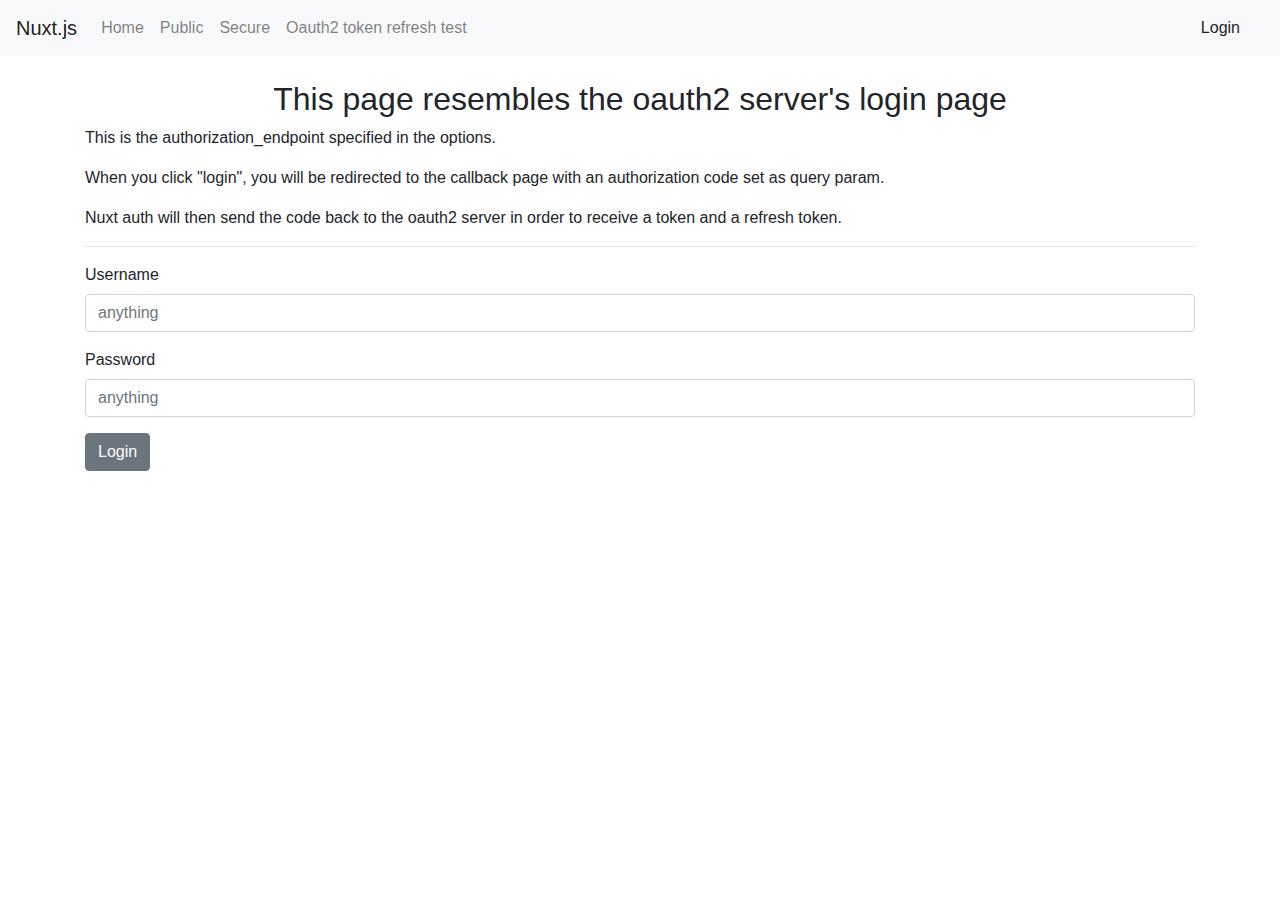
<file: oauth2mockLogin/index.html>
<!doctype html>
<html data-n-head-ssr>
  <head>
    <link rel="preload" href="/_nuxt/9e1481b.js" as="script"><link rel="preload" href="/_nuxt/2f57184.js" as="script"><link rel="preload" href="/_nuxt/vendors/app.b1ded2b.css" as="style"><link rel="preload" href="/_nuxt/f70daaa.js" as="script"><link rel="preload" href="/_nuxt/app.7a3f40f.css" as="style"><link rel="preload" href="/_nuxt/25160c1.js" as="script"><link rel="preload" href="/_nuxt/79c8b68.js" as="script"><link rel="stylesheet" href="/_nuxt/vendors/app.b1ded2b.css"><link rel="stylesheet" href="/_nuxt/app.7a3f40f.css">
  </head>
  <body>
    <div data-server-rendered="true" id="__nuxt"><!----><div id="__layout"><div><nav class="navbar navbar-light bg-light navbar-expand-md"><button type="button" aria-label="Toggle navigation" class="navbar-toggler"><span class="navbar-toggler-icon"></span></button> <a href="/" target="_self" class="navbar-brand nuxt-link-active"> Nuxt.js </a> <div id="nav_collapse" class="navbar-collapse collapse" style="display:none"><ul class="navbar-nav"><li class="nav-item"><a href="/" target="_self" class="nav-link"> Home </a></li> <li class="nav-item"><a href="/public" target="_self" class="nav-link"> Public </a></li> <li class="nav-item"><a href="/secure" target="_self" class="nav-link"> Secure </a></li> <li class="nav-item"><a href="/oauth2RefreshTest" target="_self" class="nav-link">
          Oauth2 token refresh test
        </a></li></ul> <ul class="navbar-nav ml-auto"><li role="presentation"><a href="/login" role="menuitem" target="_self" class="dropdown-item"> Login </a></li></ul></div></nav> <div class="mt-4 container"><div><h2 class="text-center">
    This page resembles the oauth2 server's login page
  </h2> <p>This is the authorization_endpoint specified in the options.</p> <p>When you click "login", you will be redirected to the callback page with an authorization code set as query param.</p> <p>Nuxt auth will then send the code back to the oauth2 server in order to receive a token and a refresh token.</p> <hr> <fieldset aria-describedby="" class="form-group"><legend tabindex="-1" class="bv-no-focus-ring col-form-label pt-0">Username</legend><div tabindex="-1" role="group" class="bv-no-focus-ring"><input placeholder="anything" class="form-control"><!----><!----><!----></div></fieldset> <fieldset aria-describedby="" class="form-group"><legend tabindex="-1" class="bv-no-focus-ring col-form-label pt-0">Password</legend><div tabindex="-1" role="group" class="bv-no-focus-ring"><input type="password" placeholder="anything" class="form-control"><!----><!----><!----></div></fieldset> <button type="button" class="btn btn-secondary">
    Login
  </button></div></div></div></div></div><script>window.__NUXT__=function(e){return{layout:"default",data:[{}],fetch:[],error:e,state:{auth:{user:e,loggedIn:!1,strategy:"local"}},serverRendered:!0,routePath:"/oauth2mockLogin",config:{}}}(null)</script><script src="/_nuxt/9e1481b.js" defer></script><script src="/_nuxt/79c8b68.js" defer></script><script src="/_nuxt/2f57184.js" defer></script><script src="/_nuxt/f70daaa.js" defer></script><script src="/_nuxt/25160c1.js" defer></script>
  </body>
</html>
</file>
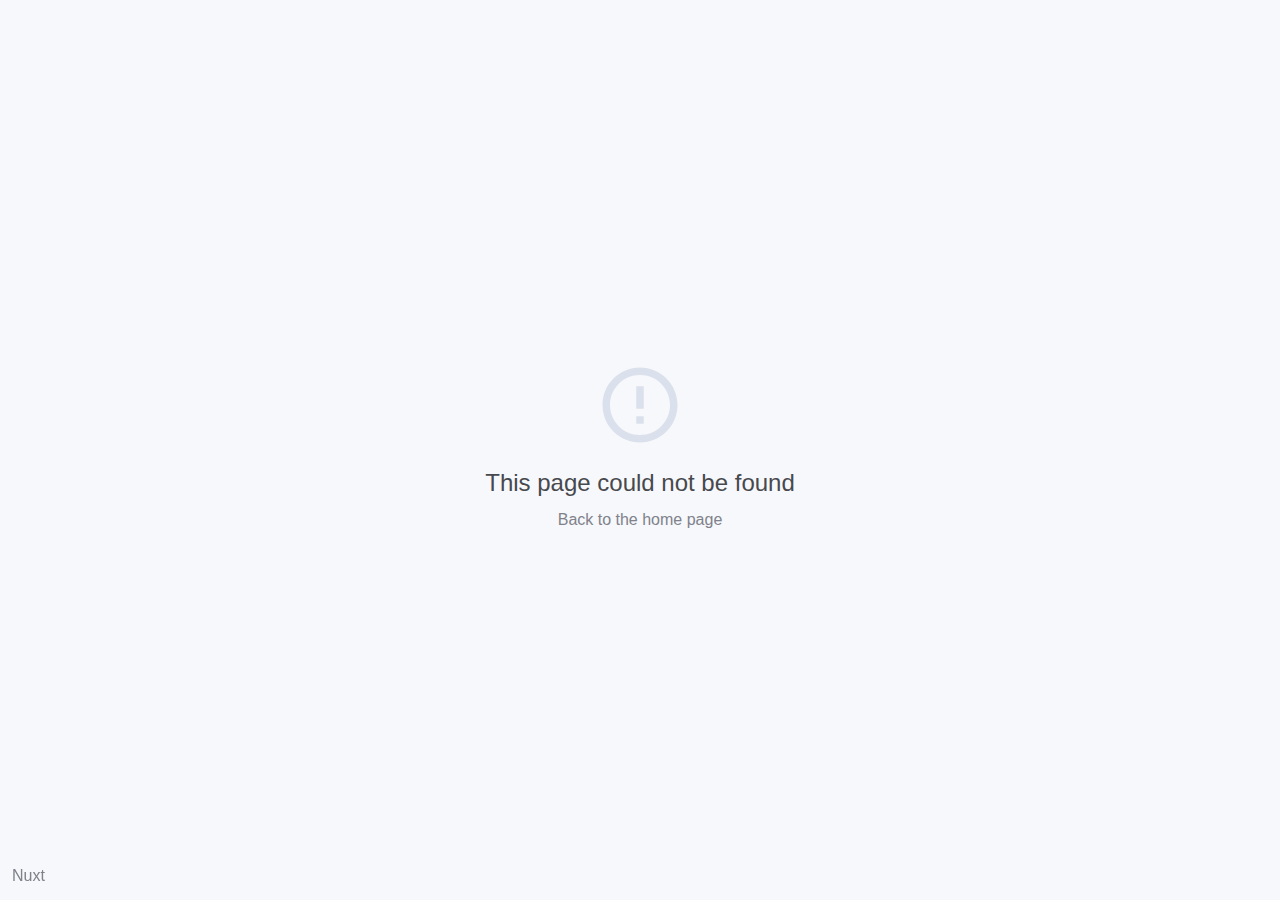
<file: oauth2RefreshTest/index.html>
<!doctype html>
<html>
  <head>
    <link rel="preload" href="/_nuxt/9e1481b.js" as="script"><link rel="preload" href="/_nuxt/2f57184.js" as="script"><link rel="preload" href="/_nuxt/vendors/app.b1ded2b.css" as="style"><link rel="preload" href="/_nuxt/f70daaa.js" as="script"><link rel="preload" href="/_nuxt/app.7a3f40f.css" as="style"><link rel="preload" href="/_nuxt/25160c1.js" as="script"><link rel="stylesheet" href="/_nuxt/vendors/app.b1ded2b.css"><link rel="stylesheet" href="/_nuxt/app.7a3f40f.css">
  </head>
  <body>
    <div id="__nuxt"></div><script>window.__NUXT__=function(e){return{layout:"default",data:[],fetch:[],error:e,state:e,serverRendered:!1,routePath:"/oauth2RefreshTest",config:{}}}(null)</script><script src="/_nuxt/9e1481b.js" defer></script><script src="/_nuxt/2f57184.js" defer></script><script src="/_nuxt/f70daaa.js" defer></script><script src="/_nuxt/25160c1.js" defer></script>
  </body>
</html>
</file>
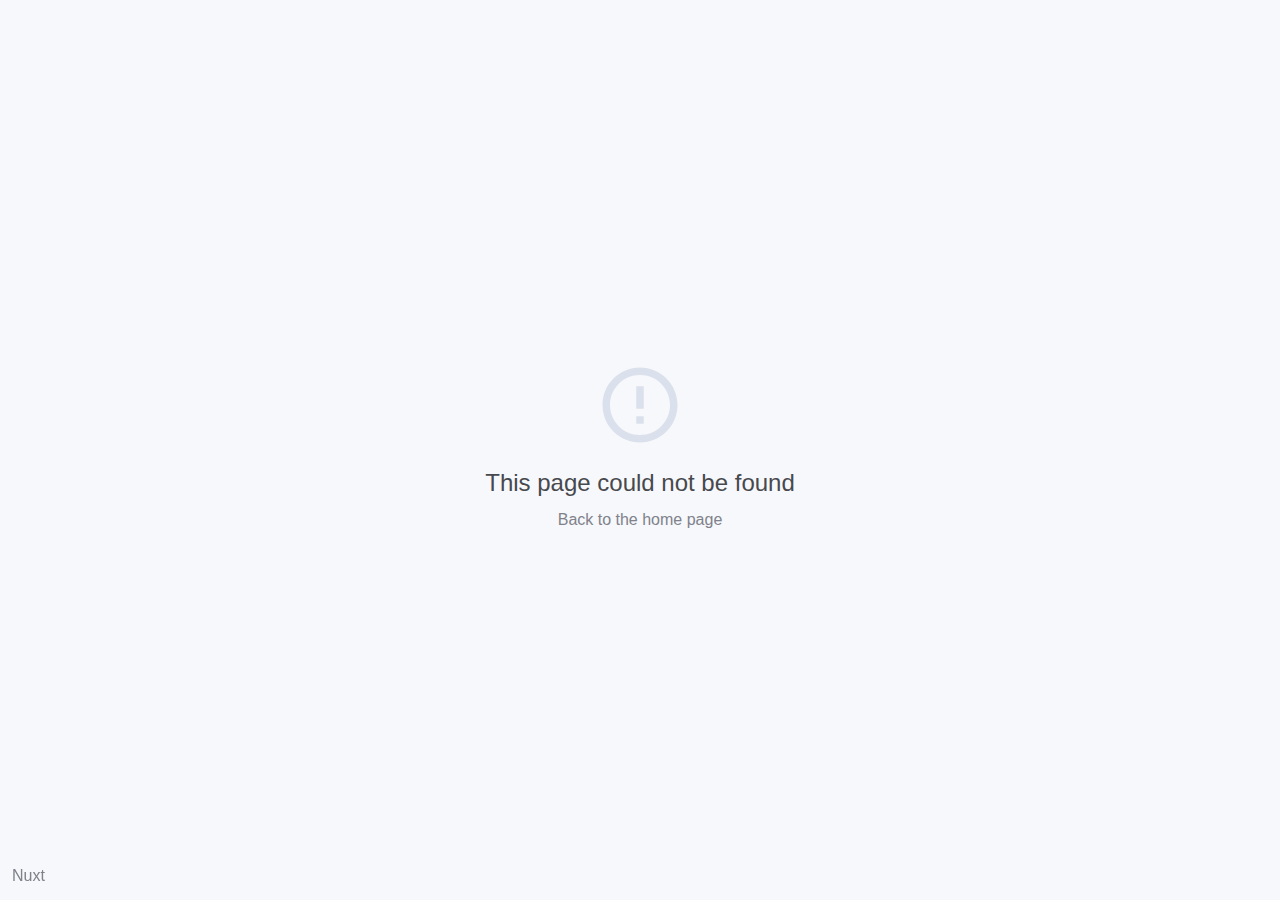
<file: secure/index.html>
<!doctype html>
<html>
  <head>
    <link rel="preload" href="/_nuxt/9e1481b.js" as="script"><link rel="preload" href="/_nuxt/2f57184.js" as="script"><link rel="preload" href="/_nuxt/vendors/app.b1ded2b.css" as="style"><link rel="preload" href="/_nuxt/f70daaa.js" as="script"><link rel="preload" href="/_nuxt/app.7a3f40f.css" as="style"><link rel="preload" href="/_nuxt/25160c1.js" as="script"><link rel="stylesheet" href="/_nuxt/vendors/app.b1ded2b.css"><link rel="stylesheet" href="/_nuxt/app.7a3f40f.css">
  </head>
  <body>
    <div id="__nuxt"></div><script>window.__NUXT__=function(e){return{layout:"default",data:[],fetch:[],error:e,state:e,serverRendered:!1,routePath:"/secure",config:{}}}(null)</script><script src="/_nuxt/9e1481b.js" defer></script><script src="/_nuxt/2f57184.js" defer></script><script src="/_nuxt/f70daaa.js" defer></script><script src="/_nuxt/25160c1.js" defer></script>
  </body>
</html>
</file>
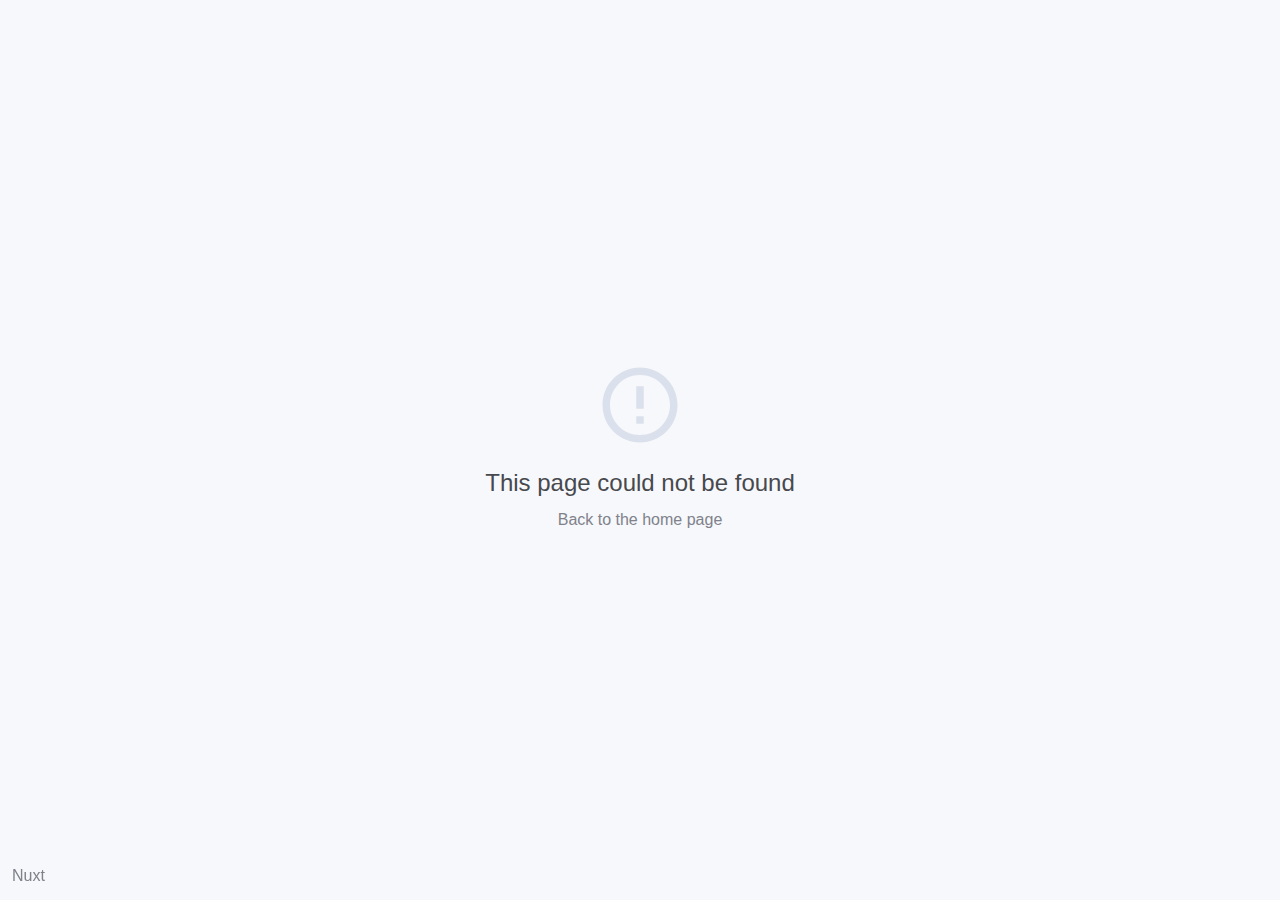
<file: 200.html>
<!doctype html>
<html>
  <head>
    <link rel="preload" href="/_nuxt/9e1481b.js" as="script"><link rel="preload" href="/_nuxt/2f57184.js" as="script"><link rel="preload" href="/_nuxt/vendors/app.b1ded2b.css" as="style"><link rel="preload" href="/_nuxt/f70daaa.js" as="script"><link rel="preload" href="/_nuxt/app.7a3f40f.css" as="style"><link rel="preload" href="/_nuxt/25160c1.js" as="script">
  <link href="/_nuxt/vendors/app.b1ded2b.css" rel="stylesheet"><link href="/_nuxt/app.7a3f40f.css" rel="stylesheet"></head>
  <body>
    <div id="__nuxt"><style>#nuxt-loading{background:#fff;visibility:hidden;opacity:0;position:absolute;left:0;right:0;top:0;bottom:0;display:flex;justify-content:center;align-items:center;flex-direction:column;animation:nuxtLoadingIn 10s ease;-webkit-animation:nuxtLoadingIn 10s ease;animation-fill-mode:forwards;overflow:hidden}@keyframes nuxtLoadingIn{0%{visibility:hidden;opacity:0}20%{visibility:visible;opacity:0}100%{visibility:visible;opacity:1}}@-webkit-keyframes nuxtLoadingIn{0%{visibility:hidden;opacity:0}20%{visibility:visible;opacity:0}100%{visibility:visible;opacity:1}}#nuxt-loading>div,#nuxt-loading>div:after{border-radius:50%;width:5rem;height:5rem}#nuxt-loading>div{font-size:10px;position:relative;text-indent:-9999em;border:.5rem solid #f5f5f5;border-left:.5rem solid #000;-webkit-transform:translateZ(0);-ms-transform:translateZ(0);transform:translateZ(0);-webkit-animation:nuxtLoading 1.1s infinite linear;animation:nuxtLoading 1.1s infinite linear}#nuxt-loading.error>div{border-left:.5rem solid #ff4500;animation-duration:5s}@-webkit-keyframes nuxtLoading{0%{-webkit-transform:rotate(0);transform:rotate(0)}100%{-webkit-transform:rotate(360deg);transform:rotate(360deg)}}@keyframes nuxtLoading{0%{-webkit-transform:rotate(0);transform:rotate(0)}100%{-webkit-transform:rotate(360deg);transform:rotate(360deg)}}</style><script>window.addEventListener("error",function(){var e=document.getElementById("nuxt-loading");e&&(e.className+=" error")})</script><div id="nuxt-loading" aria-live="polite" role="status"><div>Loading...</div></div></div><script>window.__NUXT__={config:{}}</script>
  <script src="/_nuxt/9e1481b.js"></script><script src="/_nuxt/2f57184.js"></script><script src="/_nuxt/f70daaa.js"></script><script src="/_nuxt/25160c1.js"></script></body>
</html>
</file>
<file: _nuxt/app.7a3f40f.css>
.__nuxt-error-page{padding:1rem;background:#f7f8fb;color:#47494e;text-align:center;display:flex;justify-content:center;align-items:center;flex-direction:column;font-family:sans-serif;font-weight:100!important;-ms-text-size-adjust:100%;-webkit-text-size-adjust:100%;-webkit-font-smoothing:antialiased;position:absolute;top:0;left:0;right:0;bottom:0}.__nuxt-error-page .error{max-width:450px}.__nuxt-error-page .title{font-size:1.5rem;margin-top:15px;color:#47494e;margin-bottom:8px}.__nuxt-error-page .description{color:#7f828b;line-height:21px;margin-bottom:10px}.__nuxt-error-page a{color:#7f828b!important;text-decoration:none}.__nuxt-error-page .logo{position:fixed;left:12px;bottom:12px}.nuxt-progress{position:fixed;top:0;left:0;right:0;height:2px;width:0;opacity:1;transition:width .1s,opacity .4s;background-color:#000;z-index:999999}.nuxt-progress.nuxt-progress-notransition{transition:none}.nuxt-progress-failed{background-color:red}
</file>
<file: _nuxt/vendors/app.b1ded2b.css>
@charset "UTF-8";/*!
 * Bootstrap v4.5.3 (https://getbootstrap.com/)
 * Copyright 2011-2020 The Bootstrap Authors
 * Copyright 2011-2020 Twitter, Inc.
 * Licensed under MIT (https://github.com/twbs/bootstrap/blob/main/LICENSE)
 */:root{--blue:#007bff;--indigo:#6610f2;--purple:#6f42c1;--pink:#e83e8c;--red:#dc3545;--orange:#fd7e14;--yellow:#ffc107;--green:#28a745;--teal:#20c997;--cyan:#17a2b8;--white:#fff;--gray:#6c757d;--gray-dark:#343a40;--primary:#007bff;--secondary:#6c757d;--success:#28a745;--info:#17a2b8;--warning:#ffc107;--danger:#dc3545;--light:#f8f9fa;--dark:#343a40;--breakpoint-xs:0;--breakpoint-sm:576px;--breakpoint-md:768px;--breakpoint-lg:992px;--breakpoint-xl:1200px;--font-family-sans-serif:-apple-system,BlinkMacSystemFont,"Segoe UI",Roboto,"Helvetica Neue",Arial,"Noto Sans",sans-serif,"Apple Color Emoji","Segoe UI Emoji","Segoe UI Symbol","Noto Color Emoji";--font-family-monospace:SFMono-Regular,Menlo,Monaco,Consolas,"Liberation Mono","Courier New",monospace}*,:after,:before{box-sizing:border-box}html{font-family:sans-serif;line-height:1.15;-webkit-text-size-adjust:100%;-webkit-tap-highlight-color:rgba(0,0,0,0)}article,aside,figcaption,figure,footer,header,hgroup,main,nav,section{display:block}body{margin:0;font-family:-apple-system,BlinkMacSystemFont,Segoe UI,Roboto,Helvetica Neue,Arial,Noto Sans,sans-serif,Apple Color Emoji,Segoe UI Emoji,Segoe UI Symbol,Noto Color Emoji;font-size:1rem;font-weight:400;line-height:1.5;color:#212529;text-align:left;background-color:#fff}[tabindex="-1"]:focus:not(.focus-visible),[tabindex="-1"]:focus:not(:focus-visible){outline:0!important}hr{box-sizing:content-box;height:0;overflow:visible}h1,h2,h3,h4,h5,h6{margin-top:0;margin-bottom:.5rem}p{margin-top:0;margin-bottom:1rem}abbr[data-original-title],abbr[title]{text-decoration:underline;-webkit-text-decoration:underline dotted;text-decoration:underline dotted;cursor:help;border-bottom:0;-webkit-text-decoration-skip-ink:none;text-decoration-skip-ink:none}address{font-style:normal;line-height:inherit}address,dl,ol,ul{margin-bottom:1rem}dl,ol,ul{margin-top:0}ol ol,ol ul,ul ol,ul ul{margin-bottom:0}dt{font-weight:700}dd{margin-bottom:.5rem;margin-left:0}blockquote{margin:0 0 1rem}b,strong{font-weight:bolder}small{font-size:80%}sub,sup{position:relative;font-size:75%;line-height:0;vertical-align:baseline}sub{bottom:-.25em}sup{top:-.5em}a{color:#007bff;text-decoration:none;background-color:transparent}a:hover{color:#0056b3;text-decoration:underline}a:not([href]):not([class]),a:not([href]):not([class]):hover{color:inherit;text-decoration:none}code,kbd,pre,samp{font-family:SFMono-Regular,Menlo,Monaco,Consolas,Liberation Mono,Courier New,monospace;font-size:1em}pre{margin-top:0;margin-bottom:1rem;overflow:auto;-ms-overflow-style:scrollbar}figure{margin:0 0 1rem}img{border-style:none}img,svg{vertical-align:middle}svg{overflow:hidden}table{border-collapse:collapse}caption{padding-top:.75rem;padding-bottom:.75rem;color:#6c757d;text-align:left;caption-side:bottom}th{text-align:inherit;text-align:-webkit-match-parent}label{display:inline-block;margin-bottom:.5rem}button{border-radius:0}button:focus{outline:1px dotted;outline:5px auto -webkit-focus-ring-color}button,input,optgroup,select,textarea{margin:0;font-family:inherit;font-size:inherit;line-height:inherit}button,input{overflow:visible}button,select{text-transform:none}[role=button]{cursor:pointer}select{word-wrap:normal}[type=button],[type=reset],[type=submit],button{-webkit-appearance:button}[type=button]:not(:disabled),[type=reset]:not(:disabled),[type=submit]:not(:disabled),button:not(:disabled){cursor:pointer}[type=button]::-moz-focus-inner,[type=reset]::-moz-focus-inner,[type=submit]::-moz-focus-inner,button::-moz-focus-inner{padding:0;border-style:none}input[type=checkbox],input[type=radio]{box-sizing:border-box;padding:0}textarea{overflow:auto;resize:vertical}fieldset{min-width:0;padding:0;margin:0;border:0}legend{display:block;width:100%;max-width:100%;padding:0;margin-bottom:.5rem;font-size:1.5rem;line-height:inherit;color:inherit;white-space:normal}progress{vertical-align:baseline}[type=number]::-webkit-inner-spin-button,[type=number]::-webkit-outer-spin-button{height:auto}[type=search]{outline-offset:-2px;-webkit-appearance:none}[type=search]::-webkit-search-decoration{-webkit-appearance:none}::-webkit-file-upload-button{font:inherit;-webkit-appearance:button}output{display:inline-block}summary{display:list-item;cursor:pointer}template{display:none}[hidden]{display:none!important}.h1,.h2,.h3,.h4,.h5,.h6,h1,h2,h3,h4,h5,h6{margin-bottom:.5rem;font-weight:500;line-height:1.2}.h1,h1{font-size:2.5rem}.h2,h2{font-size:2rem}.h3,h3{font-size:1.75rem}.h4,h4{font-size:1.5rem}.h5,h5{font-size:1.25rem}.h6,h6{font-size:1rem}.lead{font-size:1.25rem;font-weight:300}.display-1{font-size:6rem}.display-1,.display-2{font-weight:300;line-height:1.2}.display-2{font-size:5.5rem}.display-3{font-size:4.5rem}.display-3,.display-4{font-weight:300;line-height:1.2}.display-4{font-size:3.5rem}hr{margin-top:1rem;margin-bottom:1rem;border:0;border-top:1px solid rgba(0,0,0,.1)}.small,small{font-size:80%;font-weight:400}.mark,mark{padding:.2em;background-color:#fcf8e3}.list-inline,.list-unstyled{padding-left:0;list-style:none}.list-inline-item{display:inline-block}.list-inline-item:not(:last-child){margin-right:.5rem}.initialism{font-size:90%;text-transform:uppercase}.blockquote{margin-bottom:1rem;font-size:1.25rem}.blockquote-footer{display:block;font-size:80%;color:#6c757d}.blockquote-footer:before{content:"\2014\00A0"}.img-fluid,.img-thumbnail{max-width:100%;height:auto}.img-thumbnail{padding:.25rem;background-color:#fff;border:1px solid #dee2e6;border-radius:.25rem}.figure{display:inline-block}.figure-img{margin-bottom:.5rem;line-height:1}.figure-caption{font-size:90%;color:#6c757d}code{font-size:87.5%;color:#e83e8c;word-wrap:break-word}a>code{color:inherit}kbd{padding:.2rem .4rem;font-size:87.5%;color:#fff;background-color:#212529;border-radius:.2rem}kbd kbd{padding:0;font-size:100%;font-weight:700}pre{display:block;font-size:87.5%;color:#212529}pre code{font-size:inherit;color:inherit;word-break:normal}.pre-scrollable{max-height:340px;overflow-y:scroll}.container,.container-fluid,.container-lg,.container-md,.container-sm,.container-xl{width:100%;padding-right:15px;padding-left:15px;margin-right:auto;margin-left:auto}@media (min-width:576px){.container,.container-sm{max-width:540px}}@media (min-width:768px){.container,.container-md,.container-sm{max-width:720px}}@media (min-width:992px){.container,.container-lg,.container-md,.container-sm{max-width:960px}}@media (min-width:1200px){.container,.container-lg,.container-md,.container-sm,.container-xl{max-width:1140px}}.row{display:flex;flex-wrap:wrap;margin-right:-15px;margin-left:-15px}.no-gutters{margin-right:0;margin-left:0}.no-gutters>.col,.no-gutters>[class*=col-]{padding-right:0;padding-left:0}.col,.col-1,.col-2,.col-3,.col-4,.col-5,.col-6,.col-7,.col-8,.col-9,.col-10,.col-11,.col-12,.col-auto,.col-lg,.col-lg-1,.col-lg-2,.col-lg-3,.col-lg-4,.col-lg-5,.col-lg-6,.col-lg-7,.col-lg-8,.col-lg-9,.col-lg-10,.col-lg-11,.col-lg-12,.col-lg-auto,.col-md,.col-md-1,.col-md-2,.col-md-3,.col-md-4,.col-md-5,.col-md-6,.col-md-7,.col-md-8,.col-md-9,.col-md-10,.col-md-11,.col-md-12,.col-md-auto,.col-sm,.col-sm-1,.col-sm-2,.col-sm-3,.col-sm-4,.col-sm-5,.col-sm-6,.col-sm-7,.col-sm-8,.col-sm-9,.col-sm-10,.col-sm-11,.col-sm-12,.col-sm-auto,.col-xl,.col-xl-1,.col-xl-2,.col-xl-3,.col-xl-4,.col-xl-5,.col-xl-6,.col-xl-7,.col-xl-8,.col-xl-9,.col-xl-10,.col-xl-11,.col-xl-12,.col-xl-auto{position:relative;width:100%;padding-right:15px;padding-left:15px}.col{flex-basis:0;flex-grow:1;max-width:100%}.row-cols-1>*{flex:0 0 100%;max-width:100%}.row-cols-2>*{flex:0 0 50%;max-width:50%}.row-cols-3>*{flex:0 0 33.333333%;max-width:33.333333%}.row-cols-4>*{flex:0 0 25%;max-width:25%}.row-cols-5>*{flex:0 0 20%;max-width:20%}.row-cols-6>*{flex:0 0 16.666667%;max-width:16.666667%}.col-auto{flex:0 0 auto;width:auto;max-width:100%}.col-1{flex:0 0 8.333333%;max-width:8.333333%}.col-2{flex:0 0 16.666667%;max-width:16.666667%}.col-3{flex:0 0 25%;max-width:25%}.col-4{flex:0 0 33.333333%;max-width:33.333333%}.col-5{flex:0 0 41.666667%;max-width:41.666667%}.col-6{flex:0 0 50%;max-width:50%}.col-7{flex:0 0 58.333333%;max-width:58.333333%}.col-8{flex:0 0 66.666667%;max-width:66.666667%}.col-9{flex:0 0 75%;max-width:75%}.col-10{flex:0 0 83.333333%;max-width:83.333333%}.col-11{flex:0 0 91.666667%;max-width:91.666667%}.col-12{flex:0 0 100%;max-width:100%}.order-first{order:-1}.order-last{order:13}.order-0{order:0}.order-1{order:1}.order-2{order:2}.order-3{order:3}.order-4{order:4}.order-5{order:5}.order-6{order:6}.order-7{order:7}.order-8{order:8}.order-9{order:9}.order-10{order:10}.order-11{order:11}.order-12{order:12}.offset-1{margin-left:8.333333%}.offset-2{margin-left:16.666667%}.offset-3{margin-left:25%}.offset-4{margin-left:33.333333%}.offset-5{margin-left:41.666667%}.offset-6{margin-left:50%}.offset-7{margin-left:58.333333%}.offset-8{margin-left:66.666667%}.offset-9{margin-left:75%}.offset-10{margin-left:83.333333%}.offset-11{margin-left:91.666667%}@media (min-width:576px){.col-sm{flex-basis:0;flex-grow:1;max-width:100%}.row-cols-sm-1>*{flex:0 0 100%;max-width:100%}.row-cols-sm-2>*{flex:0 0 50%;max-width:50%}.row-cols-sm-3>*{flex:0 0 33.333333%;max-width:33.333333%}.row-cols-sm-4>*{flex:0 0 25%;max-width:25%}.row-cols-sm-5>*{flex:0 0 20%;max-width:20%}.row-cols-sm-6>*{flex:0 0 16.666667%;max-width:16.666667%}.col-sm-auto{flex:0 0 auto;width:auto;max-width:100%}.col-sm-1{flex:0 0 8.333333%;max-width:8.333333%}.col-sm-2{flex:0 0 16.666667%;max-width:16.666667%}.col-sm-3{flex:0 0 25%;max-width:25%}.col-sm-4{flex:0 0 33.333333%;max-width:33.333333%}.col-sm-5{flex:0 0 41.666667%;max-width:41.666667%}.col-sm-6{flex:0 0 50%;max-width:50%}.col-sm-7{flex:0 0 58.333333%;max-width:58.333333%}.col-sm-8{flex:0 0 66.666667%;max-width:66.666667%}.col-sm-9{flex:0 0 75%;max-width:75%}.col-sm-10{flex:0 0 83.333333%;max-width:83.333333%}.col-sm-11{flex:0 0 91.666667%;max-width:91.666667%}.col-sm-12{flex:0 0 100%;max-width:100%}.order-sm-first{order:-1}.order-sm-last{order:13}.order-sm-0{order:0}.order-sm-1{order:1}.order-sm-2{order:2}.order-sm-3{order:3}.order-sm-4{order:4}.order-sm-5{order:5}.order-sm-6{order:6}.order-sm-7{order:7}.order-sm-8{order:8}.order-sm-9{order:9}.order-sm-10{order:10}.order-sm-11{order:11}.order-sm-12{order:12}.offset-sm-0{margin-left:0}.offset-sm-1{margin-left:8.333333%}.offset-sm-2{margin-left:16.666667%}.offset-sm-3{margin-left:25%}.offset-sm-4{margin-left:33.333333%}.offset-sm-5{margin-left:41.666667%}.offset-sm-6{margin-left:50%}.offset-sm-7{margin-left:58.333333%}.offset-sm-8{margin-left:66.666667%}.offset-sm-9{margin-left:75%}.offset-sm-10{margin-left:83.333333%}.offset-sm-11{margin-left:91.666667%}}@media (min-width:768px){.col-md{flex-basis:0;flex-grow:1;max-width:100%}.row-cols-md-1>*{flex:0 0 100%;max-width:100%}.row-cols-md-2>*{flex:0 0 50%;max-width:50%}.row-cols-md-3>*{flex:0 0 33.333333%;max-width:33.333333%}.row-cols-md-4>*{flex:0 0 25%;max-width:25%}.row-cols-md-5>*{flex:0 0 20%;max-width:20%}.row-cols-md-6>*{flex:0 0 16.666667%;max-width:16.666667%}.col-md-auto{flex:0 0 auto;width:auto;max-width:100%}.col-md-1{flex:0 0 8.333333%;max-width:8.333333%}.col-md-2{flex:0 0 16.666667%;max-width:16.666667%}.col-md-3{flex:0 0 25%;max-width:25%}.col-md-4{flex:0 0 33.333333%;max-width:33.333333%}.col-md-5{flex:0 0 41.666667%;max-width:41.666667%}.col-md-6{flex:0 0 50%;max-width:50%}.col-md-7{flex:0 0 58.333333%;max-width:58.333333%}.col-md-8{flex:0 0 66.666667%;max-width:66.666667%}.col-md-9{flex:0 0 75%;max-width:75%}.col-md-10{flex:0 0 83.333333%;max-width:83.333333%}.col-md-11{flex:0 0 91.666667%;max-width:91.666667%}.col-md-12{flex:0 0 100%;max-width:100%}.order-md-first{order:-1}.order-md-last{order:13}.order-md-0{order:0}.order-md-1{order:1}.order-md-2{order:2}.order-md-3{order:3}.order-md-4{order:4}.order-md-5{order:5}.order-md-6{order:6}.order-md-7{order:7}.order-md-8{order:8}.order-md-9{order:9}.order-md-10{order:10}.order-md-11{order:11}.order-md-12{order:12}.offset-md-0{margin-left:0}.offset-md-1{margin-left:8.333333%}.offset-md-2{margin-left:16.666667%}.offset-md-3{margin-left:25%}.offset-md-4{margin-left:33.333333%}.offset-md-5{margin-left:41.666667%}.offset-md-6{margin-left:50%}.offset-md-7{margin-left:58.333333%}.offset-md-8{margin-left:66.666667%}.offset-md-9{margin-left:75%}.offset-md-10{margin-left:83.333333%}.offset-md-11{margin-left:91.666667%}}@media (min-width:992px){.col-lg{flex-basis:0;flex-grow:1;max-width:100%}.row-cols-lg-1>*{flex:0 0 100%;max-width:100%}.row-cols-lg-2>*{flex:0 0 50%;max-width:50%}.row-cols-lg-3>*{flex:0 0 33.333333%;max-width:33.333333%}.row-cols-lg-4>*{flex:0 0 25%;max-width:25%}.row-cols-lg-5>*{flex:0 0 20%;max-width:20%}.row-cols-lg-6>*{flex:0 0 16.666667%;max-width:16.666667%}.col-lg-auto{flex:0 0 auto;width:auto;max-width:100%}.col-lg-1{flex:0 0 8.333333%;max-width:8.333333%}.col-lg-2{flex:0 0 16.666667%;max-width:16.666667%}.col-lg-3{flex:0 0 25%;max-width:25%}.col-lg-4{flex:0 0 33.333333%;max-width:33.333333%}.col-lg-5{flex:0 0 41.666667%;max-width:41.666667%}.col-lg-6{flex:0 0 50%;max-width:50%}.col-lg-7{flex:0 0 58.333333%;max-width:58.333333%}.col-lg-8{flex:0 0 66.666667%;max-width:66.666667%}.col-lg-9{flex:0 0 75%;max-width:75%}.col-lg-10{flex:0 0 83.333333%;max-width:83.333333%}.col-lg-11{flex:0 0 91.666667%;max-width:91.666667%}.col-lg-12{flex:0 0 100%;max-width:100%}.order-lg-first{order:-1}.order-lg-last{order:13}.order-lg-0{order:0}.order-lg-1{order:1}.order-lg-2{order:2}.order-lg-3{order:3}.order-lg-4{order:4}.order-lg-5{order:5}.order-lg-6{order:6}.order-lg-7{order:7}.order-lg-8{order:8}.order-lg-9{order:9}.order-lg-10{order:10}.order-lg-11{order:11}.order-lg-12{order:12}.offset-lg-0{margin-left:0}.offset-lg-1{margin-left:8.333333%}.offset-lg-2{margin-left:16.666667%}.offset-lg-3{margin-left:25%}.offset-lg-4{margin-left:33.333333%}.offset-lg-5{margin-left:41.666667%}.offset-lg-6{margin-left:50%}.offset-lg-7{margin-left:58.333333%}.offset-lg-8{margin-left:66.666667%}.offset-lg-9{margin-left:75%}.offset-lg-10{margin-left:83.333333%}.offset-lg-11{margin-left:91.666667%}}@media (min-width:1200px){.col-xl{flex-basis:0;flex-grow:1;max-width:100%}.row-cols-xl-1>*{flex:0 0 100%;max-width:100%}.row-cols-xl-2>*{flex:0 0 50%;max-width:50%}.row-cols-xl-3>*{flex:0 0 33.333333%;max-width:33.333333%}.row-cols-xl-4>*{flex:0 0 25%;max-width:25%}.row-cols-xl-5>*{flex:0 0 20%;max-width:20%}.row-cols-xl-6>*{flex:0 0 16.666667%;max-width:16.666667%}.col-xl-auto{flex:0 0 auto;width:auto;max-width:100%}.col-xl-1{flex:0 0 8.333333%;max-width:8.333333%}.col-xl-2{flex:0 0 16.666667%;max-width:16.666667%}.col-xl-3{flex:0 0 25%;max-width:25%}.col-xl-4{flex:0 0 33.333333%;max-width:33.333333%}.col-xl-5{flex:0 0 41.666667%;max-width:41.666667%}.col-xl-6{flex:0 0 50%;max-width:50%}.col-xl-7{flex:0 0 58.333333%;max-width:58.333333%}.col-xl-8{flex:0 0 66.666667%;max-width:66.666667%}.col-xl-9{flex:0 0 75%;max-width:75%}.col-xl-10{flex:0 0 83.333333%;max-width:83.333333%}.col-xl-11{flex:0 0 91.666667%;max-width:91.666667%}.col-xl-12{flex:0 0 100%;max-width:100%}.order-xl-first{order:-1}.order-xl-last{order:13}.order-xl-0{order:0}.order-xl-1{order:1}.order-xl-2{order:2}.order-xl-3{order:3}.order-xl-4{order:4}.order-xl-5{order:5}.order-xl-6{order:6}.order-xl-7{order:7}.order-xl-8{order:8}.order-xl-9{order:9}.order-xl-10{order:10}.order-xl-11{order:11}.order-xl-12{order:12}.offset-xl-0{margin-left:0}.offset-xl-1{margin-left:8.333333%}.offset-xl-2{margin-left:16.666667%}.offset-xl-3{margin-left:25%}.offset-xl-4{margin-left:33.333333%}.offset-xl-5{margin-left:41.666667%}.offset-xl-6{margin-left:50%}.offset-xl-7{margin-left:58.333333%}.offset-xl-8{margin-left:66.666667%}.offset-xl-9{margin-left:75%}.offset-xl-10{margin-left:83.333333%}.offset-xl-11{margin-left:91.666667%}}.table{width:100%;margin-bottom:1rem;color:#212529}.table td,.table th{padding:.75rem;vertical-align:top;border-top:1px solid #dee2e6}.table thead th{vertical-align:bottom;border-bottom:2px solid #dee2e6}.table tbody+tbody{border-top:2px solid #dee2e6}.table-sm td,.table-sm th{padding:.3rem}.table-bordered,.table-bordered td,.table-bordered th{border:1px solid #dee2e6}.table-bordered thead td,.table-bordered thead th{border-bottom-width:2px}.table-borderless tbody+tbody,.table-borderless td,.table-borderless th,.table-borderless thead th{border:0}.table-striped tbody tr:nth-of-type(odd){background-color:rgba(0,0,0,.05)}.table-hover tbody tr:hover{color:#212529;background-color:rgba(0,0,0,.075)}.table-primary,.table-primary>td,.table-primary>th{background-color:#b8daff}.table-primary tbody+tbody,.table-primary td,.table-primary th,.table-primary thead th{border-color:#7abaff}.table-hover .table-primary:hover,.table-hover .table-primary:hover>td,.table-hover .table-primary:hover>th{background-color:#9fcdff}.table-secondary,.table-secondary>td,.table-secondary>th{background-color:#d6d8db}.table-secondary tbody+tbody,.table-secondary td,.table-secondary th,.table-secondary thead th{border-color:#b3b7bb}.table-hover .table-secondary:hover,.table-hover .table-secondary:hover>td,.table-hover .table-secondary:hover>th{background-color:#c8cbcf}.table-success,.table-success>td,.table-success>th{background-color:#c3e6cb}.table-success tbody+tbody,.table-success td,.table-success th,.table-success thead th{border-color:#8fd19e}.table-hover .table-success:hover,.table-hover .table-success:hover>td,.table-hover .table-success:hover>th{background-color:#b1dfbb}.table-info,.table-info>td,.table-info>th{background-color:#bee5eb}.table-info tbody+tbody,.table-info td,.table-info th,.table-info thead th{border-color:#86cfda}.table-hover .table-info:hover,.table-hover .table-info:hover>td,.table-hover .table-info:hover>th{background-color:#abdde5}.table-warning,.table-warning>td,.table-warning>th{background-color:#ffeeba}.table-warning tbody+tbody,.table-warning td,.table-warning th,.table-warning thead th{border-color:#ffdf7e}.table-hover .table-warning:hover,.table-hover .table-warning:hover>td,.table-hover .table-warning:hover>th{background-color:#ffe8a1}.table-danger,.table-danger>td,.table-danger>th{background-color:#f5c6cb}.table-danger tbody+tbody,.table-danger td,.table-danger th,.table-danger thead th{border-color:#ed969e}.table-hover .table-danger:hover,.table-hover .table-danger:hover>td,.table-hover .table-danger:hover>th{background-color:#f1b0b7}.table-light,.table-light>td,.table-light>th{background-color:#fdfdfe}.table-light tbody+tbody,.table-light td,.table-light th,.table-light thead th{border-color:#fbfcfc}.table-hover .table-light:hover,.table-hover .table-light:hover>td,.table-hover .table-light:hover>th{background-color:#ececf6}.table-dark,.table-dark>td,.table-dark>th{background-color:#c6c8ca}.table-dark tbody+tbody,.table-dark td,.table-dark th,.table-dark thead th{border-color:#95999c}.table-hover .table-dark:hover,.table-hover .table-dark:hover>td,.table-hover .table-dark:hover>th{background-color:#b9bbbe}.table-active,.table-active>td,.table-active>th,.table-hover .table-active:hover,.table-hover .table-active:hover>td,.table-hover .table-active:hover>th{background-color:rgba(0,0,0,.075)}.table .thead-dark th{color:#fff;background-color:#343a40;border-color:#454d55}.table .thead-light th{color:#495057;background-color:#e9ecef;border-color:#dee2e6}.table-dark{color:#fff;background-color:#343a40}.table-dark td,.table-dark th,.table-dark thead th{border-color:#454d55}.table-dark.table-bordered{border:0}.table-dark.table-striped tbody tr:nth-of-type(odd){background-color:hsla(0,0%,100%,.05)}.table-dark.table-hover tbody tr:hover{color:#fff;background-color:hsla(0,0%,100%,.075)}@media (max-width:575.98px){.table-responsive-sm{display:block;width:100%;overflow-x:auto;-webkit-overflow-scrolling:touch}.table-responsive-sm>.table-bordered{border:0}}@media (max-width:767.98px){.table-responsive-md{display:block;width:100%;overflow-x:auto;-webkit-overflow-scrolling:touch}.table-responsive-md>.table-bordered{border:0}}@media (max-width:991.98px){.table-responsive-lg{display:block;width:100%;overflow-x:auto;-webkit-overflow-scrolling:touch}.table-responsive-lg>.table-bordered{border:0}}@media (max-width:1199.98px){.table-responsive-xl{display:block;width:100%;overflow-x:auto;-webkit-overflow-scrolling:touch}.table-responsive-xl>.table-bordered{border:0}}.table-responsive{display:block;width:100%;overflow-x:auto;-webkit-overflow-scrolling:touch}.table-responsive>.table-bordered{border:0}.form-control{display:block;width:100%;height:calc(1.5em + .75rem + 2px);padding:.375rem .75rem;font-size:1rem;font-weight:400;line-height:1.5;color:#495057;background-color:#fff;background-clip:padding-box;border:1px solid #ced4da;border-radius:.25rem;transition:border-color .15s ease-in-out,box-shadow .15s ease-in-out}@media (prefers-reduced-motion:reduce){.form-control{transition:none}}.form-control::-ms-expand{background-color:transparent;border:0}.form-control:-moz-focusring{color:transparent;text-shadow:0 0 0 #495057}.form-control:focus{color:#495057;background-color:#fff;border-color:#80bdff;outline:0;box-shadow:0 0 0 .2rem rgba(0,123,255,.25)}.form-control::-moz-placeholder{color:#6c757d;opacity:1}.form-control:-ms-input-placeholder{color:#6c757d;opacity:1}.form-control::placeholder{color:#6c757d;opacity:1}.form-control:disabled,.form-control[readonly]{background-color:#e9ecef;opacity:1}input[type=date].form-control,input[type=datetime-local].form-control,input[type=month].form-control,input[type=time].form-control{-webkit-appearance:none;-moz-appearance:none;appearance:none}select.form-control:focus::-ms-value{color:#495057;background-color:#fff}.form-control-file,.form-control-range{display:block;width:100%}.col-form-label{padding-top:calc(.375rem + 1px);padding-bottom:calc(.375rem + 1px);margin-bottom:0;font-size:inherit;line-height:1.5}.col-form-label-lg{padding-top:calc(.5rem + 1px);padding-bottom:calc(.5rem + 1px);font-size:1.25rem;line-height:1.5}.col-form-label-sm{padding-top:calc(.25rem + 1px);padding-bottom:calc(.25rem + 1px);font-size:.875rem;line-height:1.5}.form-control-plaintext{display:block;width:100%;padding:.375rem 0;margin-bottom:0;font-size:1rem;line-height:1.5;color:#212529;background-color:transparent;border:solid transparent;border-width:1px 0}.form-control-plaintext.form-control-lg,.form-control-plaintext.form-control-sm{padding-right:0;padding-left:0}.form-control-sm{height:calc(1.5em + .5rem + 2px);padding:.25rem .5rem;font-size:.875rem;line-height:1.5;border-radius:.2rem}.form-control-lg{height:calc(1.5em + 1rem + 2px);padding:.5rem 1rem;font-size:1.25rem;line-height:1.5;border-radius:.3rem}select.form-control[multiple],select.form-control[size],textarea.form-control{height:auto}.form-group{margin-bottom:1rem}.form-text{display:block;margin-top:.25rem}.form-row{display:flex;flex-wrap:wrap;margin-right:-5px;margin-left:-5px}.form-row>.col,.form-row>[class*=col-]{padding-right:5px;padding-left:5px}.form-check{position:relative;display:block;padding-left:1.25rem}.form-check-input{position:absolute;margin-top:.3rem;margin-left:-1.25rem}.form-check-input:disabled~.form-check-label,.form-check-input[disabled]~.form-check-label{color:#6c757d}.form-check-label{margin-bottom:0}.form-check-inline{display:inline-flex;align-items:center;padding-left:0;margin-right:.75rem}.form-check-inline .form-check-input{position:static;margin-top:0;margin-right:.3125rem;margin-left:0}.valid-feedback{display:none;width:100%;margin-top:.25rem;font-size:80%;color:#28a745}.valid-tooltip{position:absolute;top:100%;left:0;z-index:5;display:none;max-width:100%;padding:.25rem .5rem;margin-top:.1rem;font-size:.875rem;line-height:1.5;color:#fff;background-color:rgba(40,167,69,.9);border-radius:.25rem}.is-valid~.valid-feedback,.is-valid~.valid-tooltip,.was-validated :valid~.valid-feedback,.was-validated :valid~.valid-tooltip{display:block}.form-control.is-valid,.was-validated .form-control:valid{border-color:#28a745;padding-right:calc(1.5em + .75rem);background-image:url("data:image/svg+xml;charset=utf-8,%3Csvg xmlns='http://www.w3.org/2000/svg' width='8' height='8'%3E%3Cpath fill='%2328a745' d='M2.3 6.73L.6 4.53c-.4-1.04.46-1.4 1.1-.8l1.1 1.4 3.4-3.8c.6-.63 1.6-.27 1.2.7l-4 4.6c-.43.5-.8.4-1.1.1z'/%3E%3C/svg%3E");background-repeat:no-repeat;background-position:right calc(.375em + .1875rem) center;background-size:calc(.75em + .375rem) calc(.75em + .375rem)}.form-control.is-valid:focus,.was-validated .form-control:valid:focus{border-color:#28a745;box-shadow:0 0 0 .2rem rgba(40,167,69,.25)}.was-validated textarea.form-control:valid,textarea.form-control.is-valid{padding-right:calc(1.5em + .75rem);background-position:top calc(.375em + .1875rem) right calc(.375em + .1875rem)}.custom-select.is-valid,.was-validated .custom-select:valid{border-color:#28a745;padding-right:calc(.75em + 2.3125rem);background:url("data:image/svg+xml;charset=utf-8,%3Csvg xmlns='http://www.w3.org/2000/svg' width='4' height='5'%3E%3Cpath fill='%23343a40' d='M2 0L0 2h4zm0 5L0 3h4z'/%3E%3C/svg%3E") no-repeat right .75rem center/8px 10px,url("data:image/svg+xml;charset=utf-8,%3Csvg xmlns='http://www.w3.org/2000/svg' width='8' height='8'%3E%3Cpath fill='%2328a745' d='M2.3 6.73L.6 4.53c-.4-1.04.46-1.4 1.1-.8l1.1 1.4 3.4-3.8c.6-.63 1.6-.27 1.2.7l-4 4.6c-.43.5-.8.4-1.1.1z'/%3E%3C/svg%3E") #fff no-repeat center right 1.75rem/calc(.75em + .375rem) calc(.75em + .375rem)}.custom-select.is-valid:focus,.was-validated .custom-select:valid:focus{border-color:#28a745;box-shadow:0 0 0 .2rem rgba(40,167,69,.25)}.form-check-input.is-valid~.form-check-label,.was-validated .form-check-input:valid~.form-check-label{color:#28a745}.form-check-input.is-valid~.valid-feedback,.form-check-input.is-valid~.valid-tooltip,.was-validated .form-check-input:valid~.valid-feedback,.was-validated .form-check-input:valid~.valid-tooltip{display:block}.custom-control-input.is-valid~.custom-control-label,.was-validated .custom-control-input:valid~.custom-control-label{color:#28a745}.custom-control-input.is-valid~.custom-control-label:before,.was-validated .custom-control-input:valid~.custom-control-label:before{border-color:#28a745}.custom-control-input.is-valid:checked~.custom-control-label:before,.was-validated .custom-control-input:valid:checked~.custom-control-label:before{border-color:#34ce57;background-color:#34ce57}.custom-control-input.is-valid:focus~.custom-control-label:before,.was-validated .custom-control-input:valid:focus~.custom-control-label:before{box-shadow:0 0 0 .2rem rgba(40,167,69,.25)}.custom-control-input.is-valid:focus:not(:checked)~.custom-control-label:before,.custom-file-input.is-valid~.custom-file-label,.was-validated .custom-control-input:valid:focus:not(:checked)~.custom-control-label:before,.was-validated .custom-file-input:valid~.custom-file-label{border-color:#28a745}.custom-file-input.is-valid:focus~.custom-file-label,.was-validated .custom-file-input:valid:focus~.custom-file-label{border-color:#28a745;box-shadow:0 0 0 .2rem rgba(40,167,69,.25)}.invalid-feedback{display:none;width:100%;margin-top:.25rem;font-size:80%;color:#dc3545}.invalid-tooltip{position:absolute;top:100%;left:0;z-index:5;display:none;max-width:100%;padding:.25rem .5rem;margin-top:.1rem;font-size:.875rem;line-height:1.5;color:#fff;background-color:rgba(220,53,69,.9);border-radius:.25rem}.is-invalid~.invalid-feedback,.is-invalid~.invalid-tooltip,.was-validated :invalid~.invalid-feedback,.was-validated :invalid~.invalid-tooltip{display:block}.form-control.is-invalid,.was-validated .form-control:invalid{border-color:#dc3545;padding-right:calc(1.5em + .75rem);background-image:url("data:image/svg+xml;charset=utf-8,%3Csvg xmlns='http://www.w3.org/2000/svg' width='12' height='12' fill='none' stroke='%23dc3545'%3E%3Ccircle cx='6' cy='6' r='4.5'/%3E%3Cpath stroke-linejoin='round' d='M5.8 3.6h.4L6 6.5z'/%3E%3Ccircle cx='6' cy='8.2' r='.6' fill='%23dc3545' stroke='none'/%3E%3C/svg%3E");background-repeat:no-repeat;background-position:right calc(.375em + .1875rem) center;background-size:calc(.75em + .375rem) calc(.75em + .375rem)}.form-control.is-invalid:focus,.was-validated .form-control:invalid:focus{border-color:#dc3545;box-shadow:0 0 0 .2rem rgba(220,53,69,.25)}.was-validated textarea.form-control:invalid,textarea.form-control.is-invalid{padding-right:calc(1.5em + .75rem);background-position:top calc(.375em + .1875rem) right calc(.375em + .1875rem)}.custom-select.is-invalid,.was-validated .custom-select:invalid{border-color:#dc3545;padding-right:calc(.75em + 2.3125rem);background:url("data:image/svg+xml;charset=utf-8,%3Csvg xmlns='http://www.w3.org/2000/svg' width='4' height='5'%3E%3Cpath fill='%23343a40' d='M2 0L0 2h4zm0 5L0 3h4z'/%3E%3C/svg%3E") no-repeat right .75rem center/8px 10px,url("data:image/svg+xml;charset=utf-8,%3Csvg xmlns='http://www.w3.org/2000/svg' width='12' height='12' fill='none' stroke='%23dc3545'%3E%3Ccircle cx='6' cy='6' r='4.5'/%3E%3Cpath stroke-linejoin='round' d='M5.8 3.6h.4L6 6.5z'/%3E%3Ccircle cx='6' cy='8.2' r='.6' fill='%23dc3545' stroke='none'/%3E%3C/svg%3E") #fff no-repeat center right 1.75rem/calc(.75em + .375rem) calc(.75em + .375rem)}.custom-select.is-invalid:focus,.was-validated .custom-select:invalid:focus{border-color:#dc3545;box-shadow:0 0 0 .2rem rgba(220,53,69,.25)}.form-check-input.is-invalid~.form-check-label,.was-validated .form-check-input:invalid~.form-check-label{color:#dc3545}.form-check-input.is-invalid~.invalid-feedback,.form-check-input.is-invalid~.invalid-tooltip,.was-validated .form-check-input:invalid~.invalid-feedback,.was-validated .form-check-input:invalid~.invalid-tooltip{display:block}.custom-control-input.is-invalid~.custom-control-label,.was-validated .custom-control-input:invalid~.custom-control-label{color:#dc3545}.custom-control-input.is-invalid~.custom-control-label:before,.was-validated .custom-control-input:invalid~.custom-control-label:before{border-color:#dc3545}.custom-control-input.is-invalid:checked~.custom-control-label:before,.was-validated .custom-control-input:invalid:checked~.custom-control-label:before{border-color:#e4606d;background-color:#e4606d}.custom-control-input.is-invalid:focus~.custom-control-label:before,.was-validated .custom-control-input:invalid:focus~.custom-control-label:before{box-shadow:0 0 0 .2rem rgba(220,53,69,.25)}.custom-control-input.is-invalid:focus:not(:checked)~.custom-control-label:before,.custom-file-input.is-invalid~.custom-file-label,.was-validated .custom-control-input:invalid:focus:not(:checked)~.custom-control-label:before,.was-validated .custom-file-input:invalid~.custom-file-label{border-color:#dc3545}.custom-file-input.is-invalid:focus~.custom-file-label,.was-validated .custom-file-input:invalid:focus~.custom-file-label{border-color:#dc3545;box-shadow:0 0 0 .2rem rgba(220,53,69,.25)}.form-inline{display:flex;flex-flow:row wrap;align-items:center}.form-inline .form-check{width:100%}@media (min-width:576px){.form-inline label{justify-content:center}.form-inline .form-group,.form-inline label{display:flex;align-items:center;margin-bottom:0}.form-inline .form-group{flex:0 0 auto;flex-flow:row wrap}.form-inline .form-control{display:inline-block;width:auto;vertical-align:middle}.form-inline .form-control-plaintext{display:inline-block}.form-inline .custom-select,.form-inline .input-group{width:auto}.form-inline .form-check{display:flex;align-items:center;justify-content:center;width:auto;padding-left:0}.form-inline .form-check-input{position:relative;flex-shrink:0;margin-top:0;margin-right:.25rem;margin-left:0}.form-inline .custom-control{align-items:center;justify-content:center}.form-inline .custom-control-label{margin-bottom:0}}.btn{display:inline-block;font-weight:400;color:#212529;text-align:center;vertical-align:middle;-webkit-user-select:none;-moz-user-select:none;-ms-user-select:none;user-select:none;background-color:transparent;border:1px solid transparent;padding:.375rem .75rem;font-size:1rem;line-height:1.5;border-radius:.25rem;transition:color .15s ease-in-out,background-color .15s ease-in-out,border-color .15s ease-in-out,box-shadow .15s ease-in-out}@media (prefers-reduced-motion:reduce){.btn{transition:none}}.btn:hover{color:#212529;text-decoration:none}.btn.focus,.btn:focus{outline:0;box-shadow:0 0 0 .2rem rgba(0,123,255,.25)}.btn.disabled,.btn:disabled{opacity:.65}.btn:not(:disabled):not(.disabled){cursor:pointer}a.btn.disabled,fieldset:disabled a.btn{pointer-events:none}.btn-primary{color:#fff;background-color:#007bff;border-color:#007bff}.btn-primary.focus,.btn-primary:focus,.btn-primary:hover{color:#fff;background-color:#0069d9;border-color:#0062cc}.btn-primary.focus,.btn-primary:focus{box-shadow:0 0 0 .2rem rgba(38,143,255,.5)}.btn-primary.disabled,.btn-primary:disabled{color:#fff;background-color:#007bff;border-color:#007bff}.btn-primary:not(:disabled):not(.disabled).active,.btn-primary:not(:disabled):not(.disabled):active,.show>.btn-primary.dropdown-toggle{color:#fff;background-color:#0062cc;border-color:#005cbf}.btn-primary:not(:disabled):not(.disabled).active:focus,.btn-primary:not(:disabled):not(.disabled):active:focus,.show>.btn-primary.dropdown-toggle:focus{box-shadow:0 0 0 .2rem rgba(38,143,255,.5)}.btn-secondary{color:#fff;background-color:#6c757d;border-color:#6c757d}.btn-secondary.focus,.btn-secondary:focus,.btn-secondary:hover{color:#fff;background-color:#5a6268;border-color:#545b62}.btn-secondary.focus,.btn-secondary:focus{box-shadow:0 0 0 .2rem rgba(130,138,145,.5)}.btn-secondary.disabled,.btn-secondary:disabled{color:#fff;background-color:#6c757d;border-color:#6c757d}.btn-secondary:not(:disabled):not(.disabled).active,.btn-secondary:not(:disabled):not(.disabled):active,.show>.btn-secondary.dropdown-toggle{color:#fff;background-color:#545b62;border-color:#4e555b}.btn-secondary:not(:disabled):not(.disabled).active:focus,.btn-secondary:not(:disabled):not(.disabled):active:focus,.show>.btn-secondary.dropdown-toggle:focus{box-shadow:0 0 0 .2rem rgba(130,138,145,.5)}.btn-success{color:#fff;background-color:#28a745;border-color:#28a745}.btn-success.focus,.btn-success:focus,.btn-success:hover{color:#fff;background-color:#218838;border-color:#1e7e34}.btn-success.focus,.btn-success:focus{box-shadow:0 0 0 .2rem rgba(72,180,97,.5)}.btn-success.disabled,.btn-success:disabled{color:#fff;background-color:#28a745;border-color:#28a745}.btn-success:not(:disabled):not(.disabled).active,.btn-success:not(:disabled):not(.disabled):active,.show>.btn-success.dropdown-toggle{color:#fff;background-color:#1e7e34;border-color:#1c7430}.btn-success:not(:disabled):not(.disabled).active:focus,.btn-success:not(:disabled):not(.disabled):active:focus,.show>.btn-success.dropdown-toggle:focus{box-shadow:0 0 0 .2rem rgba(72,180,97,.5)}.btn-info{color:#fff;background-color:#17a2b8;border-color:#17a2b8}.btn-info.focus,.btn-info:focus,.btn-info:hover{color:#fff;background-color:#138496;border-color:#117a8b}.btn-info.focus,.btn-info:focus{box-shadow:0 0 0 .2rem rgba(58,176,195,.5)}.btn-info.disabled,.btn-info:disabled{color:#fff;background-color:#17a2b8;border-color:#17a2b8}.btn-info:not(:disabled):not(.disabled).active,.btn-info:not(:disabled):not(.disabled):active,.show>.btn-info.dropdown-toggle{color:#fff;background-color:#117a8b;border-color:#10707f}.btn-info:not(:disabled):not(.disabled).active:focus,.btn-info:not(:disabled):not(.disabled):active:focus,.show>.btn-info.dropdown-toggle:focus{box-shadow:0 0 0 .2rem rgba(58,176,195,.5)}.btn-warning{color:#212529;background-color:#ffc107;border-color:#ffc107}.btn-warning.focus,.btn-warning:focus,.btn-warning:hover{color:#212529;background-color:#e0a800;border-color:#d39e00}.btn-warning.focus,.btn-warning:focus{box-shadow:0 0 0 .2rem rgba(222,170,12,.5)}.btn-warning.disabled,.btn-warning:disabled{color:#212529;background-color:#ffc107;border-color:#ffc107}.btn-warning:not(:disabled):not(.disabled).active,.btn-warning:not(:disabled):not(.disabled):active,.show>.btn-warning.dropdown-toggle{color:#212529;background-color:#d39e00;border-color:#c69500}.btn-warning:not(:disabled):not(.disabled).active:focus,.btn-warning:not(:disabled):not(.disabled):active:focus,.show>.btn-warning.dropdown-toggle:focus{box-shadow:0 0 0 .2rem rgba(222,170,12,.5)}.btn-danger{color:#fff;background-color:#dc3545;border-color:#dc3545}.btn-danger.focus,.btn-danger:focus,.btn-danger:hover{color:#fff;background-color:#c82333;border-color:#bd2130}.btn-danger.focus,.btn-danger:focus{box-shadow:0 0 0 .2rem rgba(225,83,97,.5)}.btn-danger.disabled,.btn-danger:disabled{color:#fff;background-color:#dc3545;border-color:#dc3545}.btn-danger:not(:disabled):not(.disabled).active,.btn-danger:not(:disabled):not(.disabled):active,.show>.btn-danger.dropdown-toggle{color:#fff;background-color:#bd2130;border-color:#b21f2d}.btn-danger:not(:disabled):not(.disabled).active:focus,.btn-danger:not(:disabled):not(.disabled):active:focus,.show>.btn-danger.dropdown-toggle:focus{box-shadow:0 0 0 .2rem rgba(225,83,97,.5)}.btn-light{color:#212529;background-color:#f8f9fa;border-color:#f8f9fa}.btn-light.focus,.btn-light:focus,.btn-light:hover{color:#212529;background-color:#e2e6ea;border-color:#dae0e5}.btn-light.focus,.btn-light:focus{box-shadow:0 0 0 .2rem rgba(216,217,219,.5)}.btn-light.disabled,.btn-light:disabled{color:#212529;background-color:#f8f9fa;border-color:#f8f9fa}.btn-light:not(:disabled):not(.disabled).active,.btn-light:not(:disabled):not(.disabled):active,.show>.btn-light.dropdown-toggle{color:#212529;background-color:#dae0e5;border-color:#d3d9df}.btn-light:not(:disabled):not(.disabled).active:focus,.btn-light:not(:disabled):not(.disabled):active:focus,.show>.btn-light.dropdown-toggle:focus{box-shadow:0 0 0 .2rem rgba(216,217,219,.5)}.btn-dark{color:#fff;background-color:#343a40;border-color:#343a40}.btn-dark.focus,.btn-dark:focus,.btn-dark:hover{color:#fff;background-color:#23272b;border-color:#1d2124}.btn-dark.focus,.btn-dark:focus{box-shadow:0 0 0 .2rem rgba(82,88,93,.5)}.btn-dark.disabled,.btn-dark:disabled{color:#fff;background-color:#343a40;border-color:#343a40}.btn-dark:not(:disabled):not(.disabled).active,.btn-dark:not(:disabled):not(.disabled):active,.show>.btn-dark.dropdown-toggle{color:#fff;background-color:#1d2124;border-color:#171a1d}.btn-dark:not(:disabled):not(.disabled).active:focus,.btn-dark:not(:disabled):not(.disabled):active:focus,.show>.btn-dark.dropdown-toggle:focus{box-shadow:0 0 0 .2rem rgba(82,88,93,.5)}.btn-outline-primary{color:#007bff;border-color:#007bff}.btn-outline-primary:hover{color:#fff;background-color:#007bff;border-color:#007bff}.btn-outline-primary.focus,.btn-outline-primary:focus{box-shadow:0 0 0 .2rem rgba(0,123,255,.5)}.btn-outline-primary.disabled,.btn-outline-primary:disabled{color:#007bff;background-color:transparent}.btn-outline-primary:not(:disabled):not(.disabled).active,.btn-outline-primary:not(:disabled):not(.disabled):active,.show>.btn-outline-primary.dropdown-toggle{color:#fff;background-color:#007bff;border-color:#007bff}.btn-outline-primary:not(:disabled):not(.disabled).active:focus,.btn-outline-primary:not(:disabled):not(.disabled):active:focus,.show>.btn-outline-primary.dropdown-toggle:focus{box-shadow:0 0 0 .2rem rgba(0,123,255,.5)}.btn-outline-secondary{color:#6c757d;border-color:#6c757d}.btn-outline-secondary:hover{color:#fff;background-color:#6c757d;border-color:#6c757d}.btn-outline-secondary.focus,.btn-outline-secondary:focus{box-shadow:0 0 0 .2rem rgba(108,117,125,.5)}.btn-outline-secondary.disabled,.btn-outline-secondary:disabled{color:#6c757d;background-color:transparent}.btn-outline-secondary:not(:disabled):not(.disabled).active,.btn-outline-secondary:not(:disabled):not(.disabled):active,.show>.btn-outline-secondary.dropdown-toggle{color:#fff;background-color:#6c757d;border-color:#6c757d}.btn-outline-secondary:not(:disabled):not(.disabled).active:focus,.btn-outline-secondary:not(:disabled):not(.disabled):active:focus,.show>.btn-outline-secondary.dropdown-toggle:focus{box-shadow:0 0 0 .2rem rgba(108,117,125,.5)}.btn-outline-success{color:#28a745;border-color:#28a745}.btn-outline-success:hover{color:#fff;background-color:#28a745;border-color:#28a745}.btn-outline-success.focus,.btn-outline-success:focus{box-shadow:0 0 0 .2rem rgba(40,167,69,.5)}.btn-outline-success.disabled,.btn-outline-success:disabled{color:#28a745;background-color:transparent}.btn-outline-success:not(:disabled):not(.disabled).active,.btn-outline-success:not(:disabled):not(.disabled):active,.show>.btn-outline-success.dropdown-toggle{color:#fff;background-color:#28a745;border-color:#28a745}.btn-outline-success:not(:disabled):not(.disabled).active:focus,.btn-outline-success:not(:disabled):not(.disabled):active:focus,.show>.btn-outline-success.dropdown-toggle:focus{box-shadow:0 0 0 .2rem rgba(40,167,69,.5)}.btn-outline-info{color:#17a2b8;border-color:#17a2b8}.btn-outline-info:hover{color:#fff;background-color:#17a2b8;border-color:#17a2b8}.btn-outline-info.focus,.btn-outline-info:focus{box-shadow:0 0 0 .2rem rgba(23,162,184,.5)}.btn-outline-info.disabled,.btn-outline-info:disabled{color:#17a2b8;background-color:transparent}.btn-outline-info:not(:disabled):not(.disabled).active,.btn-outline-info:not(:disabled):not(.disabled):active,.show>.btn-outline-info.dropdown-toggle{color:#fff;background-color:#17a2b8;border-color:#17a2b8}.btn-outline-info:not(:disabled):not(.disabled).active:focus,.btn-outline-info:not(:disabled):not(.disabled):active:focus,.show>.btn-outline-info.dropdown-toggle:focus{box-shadow:0 0 0 .2rem rgba(23,162,184,.5)}.btn-outline-warning{color:#ffc107;border-color:#ffc107}.btn-outline-warning:hover{color:#212529;background-color:#ffc107;border-color:#ffc107}.btn-outline-warning.focus,.btn-outline-warning:focus{box-shadow:0 0 0 .2rem rgba(255,193,7,.5)}.btn-outline-warning.disabled,.btn-outline-warning:disabled{color:#ffc107;background-color:transparent}.btn-outline-warning:not(:disabled):not(.disabled).active,.btn-outline-warning:not(:disabled):not(.disabled):active,.show>.btn-outline-warning.dropdown-toggle{color:#212529;background-color:#ffc107;border-color:#ffc107}.btn-outline-warning:not(:disabled):not(.disabled).active:focus,.btn-outline-warning:not(:disabled):not(.disabled):active:focus,.show>.btn-outline-warning.dropdown-toggle:focus{box-shadow:0 0 0 .2rem rgba(255,193,7,.5)}.btn-outline-danger{color:#dc3545;border-color:#dc3545}.btn-outline-danger:hover{color:#fff;background-color:#dc3545;border-color:#dc3545}.btn-outline-danger.focus,.btn-outline-danger:focus{box-shadow:0 0 0 .2rem rgba(220,53,69,.5)}.btn-outline-danger.disabled,.btn-outline-danger:disabled{color:#dc3545;background-color:transparent}.btn-outline-danger:not(:disabled):not(.disabled).active,.btn-outline-danger:not(:disabled):not(.disabled):active,.show>.btn-outline-danger.dropdown-toggle{color:#fff;background-color:#dc3545;border-color:#dc3545}.btn-outline-danger:not(:disabled):not(.disabled).active:focus,.btn-outline-danger:not(:disabled):not(.disabled):active:focus,.show>.btn-outline-danger.dropdown-toggle:focus{box-shadow:0 0 0 .2rem rgba(220,53,69,.5)}.btn-outline-light{color:#f8f9fa;border-color:#f8f9fa}.btn-outline-light:hover{color:#212529;background-color:#f8f9fa;border-color:#f8f9fa}.btn-outline-light.focus,.btn-outline-light:focus{box-shadow:0 0 0 .2rem rgba(248,249,250,.5)}.btn-outline-light.disabled,.btn-outline-light:disabled{color:#f8f9fa;background-color:transparent}.btn-outline-light:not(:disabled):not(.disabled).active,.btn-outline-light:not(:disabled):not(.disabled):active,.show>.btn-outline-light.dropdown-toggle{color:#212529;background-color:#f8f9fa;border-color:#f8f9fa}.btn-outline-light:not(:disabled):not(.disabled).active:focus,.btn-outline-light:not(:disabled):not(.disabled):active:focus,.show>.btn-outline-light.dropdown-toggle:focus{box-shadow:0 0 0 .2rem rgba(248,249,250,.5)}.btn-outline-dark{color:#343a40;border-color:#343a40}.btn-outline-dark:hover{color:#fff;background-color:#343a40;border-color:#343a40}.btn-outline-dark.focus,.btn-outline-dark:focus{box-shadow:0 0 0 .2rem rgba(52,58,64,.5)}.btn-outline-dark.disabled,.btn-outline-dark:disabled{color:#343a40;background-color:transparent}.btn-outline-dark:not(:disabled):not(.disabled).active,.btn-outline-dark:not(:disabled):not(.disabled):active,.show>.btn-outline-dark.dropdown-toggle{color:#fff;background-color:#343a40;border-color:#343a40}.btn-outline-dark:not(:disabled):not(.disabled).active:focus,.btn-outline-dark:not(:disabled):not(.disabled):active:focus,.show>.btn-outline-dark.dropdown-toggle:focus{box-shadow:0 0 0 .2rem rgba(52,58,64,.5)}.btn-link{font-weight:400;color:#007bff;text-decoration:none}.btn-link:hover{color:#0056b3}.btn-link.focus,.btn-link:focus,.btn-link:hover{text-decoration:underline}.btn-link.disabled,.btn-link:disabled{color:#6c757d;pointer-events:none}.btn-group-lg>.btn,.btn-lg{padding:.5rem 1rem;font-size:1.25rem;line-height:1.5;border-radius:.3rem}.btn-group-sm>.btn,.btn-sm{padding:.25rem .5rem;font-size:.875rem;line-height:1.5;border-radius:.2rem}.btn-block{display:block;width:100%}.btn-block+.btn-block{margin-top:.5rem}input[type=button].btn-block,input[type=reset].btn-block,input[type=submit].btn-block{width:100%}.fade{transition:opacity .15s linear}@media (prefers-reduced-motion:reduce){.fade{transition:none}}.fade:not(.show){opacity:0}.collapse:not(.show){display:none}.collapsing{position:relative;height:0;overflow:hidden;transition:height .35s ease}@media (prefers-reduced-motion:reduce){.collapsing{transition:none}}.dropdown,.dropleft,.dropright,.dropup{position:relative}.dropdown-toggle{white-space:nowrap}.dropdown-toggle:after{display:inline-block;margin-left:.255em;vertical-align:.255em;content:"";border-top:.3em solid;border-right:.3em solid transparent;border-bottom:0;border-left:.3em solid transparent}.dropdown-toggle:empty:after{margin-left:0}.dropdown-menu{position:absolute;top:100%;left:0;z-index:1000;display:none;float:left;min-width:10rem;padding:.5rem 0;margin:.125rem 0 0;font-size:1rem;color:#212529;text-align:left;list-style:none;background-color:#fff;background-clip:padding-box;border:1px solid rgba(0,0,0,.15);border-radius:.25rem}.dropdown-menu-left{right:auto;left:0}.dropdown-menu-right{right:0;left:auto}@media (min-width:576px){.dropdown-menu-sm-left{right:auto;left:0}.dropdown-menu-sm-right{right:0;left:auto}}@media (min-width:768px){.dropdown-menu-md-left{right:auto;left:0}.dropdown-menu-md-right{right:0;left:auto}}@media (min-width:992px){.dropdown-menu-lg-left{right:auto;left:0}.dropdown-menu-lg-right{right:0;left:auto}}@media (min-width:1200px){.dropdown-menu-xl-left{right:auto;left:0}.dropdown-menu-xl-right{right:0;left:auto}}.dropup .dropdown-menu{top:auto;bottom:100%;margin-top:0;margin-bottom:.125rem}.dropup .dropdown-toggle:after{display:inline-block;margin-left:.255em;vertical-align:.255em;content:"";border-top:0;border-right:.3em solid transparent;border-bottom:.3em solid;border-left:.3em solid transparent}.dropup .dropdown-toggle:empty:after{margin-left:0}.dropright .dropdown-menu{top:0;right:auto;left:100%;margin-top:0;margin-left:.125rem}.dropright .dropdown-toggle:after{display:inline-block;margin-left:.255em;vertical-align:.255em;content:"";border-top:.3em solid transparent;border-right:0;border-bottom:.3em solid transparent;border-left:.3em solid}.dropright .dropdown-toggle:empty:after{margin-left:0}.dropright .dropdown-toggle:after{vertical-align:0}.dropleft .dropdown-menu{top:0;right:100%;left:auto;margin-top:0;margin-right:.125rem}.dropleft .dropdown-toggle:after{display:inline-block;margin-left:.255em;vertical-align:.255em;content:"";display:none}.dropleft .dropdown-toggle:before{display:inline-block;margin-right:.255em;vertical-align:.255em;content:"";border-top:.3em solid transparent;border-right:.3em solid;border-bottom:.3em solid transparent}.dropleft .dropdown-toggle:empty:after{margin-left:0}.dropleft .dropdown-toggle:before{vertical-align:0}.dropdown-menu[x-placement^=bottom],.dropdown-menu[x-placement^=left],.dropdown-menu[x-placement^=right],.dropdown-menu[x-placement^=top]{right:auto;bottom:auto}.dropdown-divider{height:0;margin:.5rem 0;overflow:hidden;border-top:1px solid #e9ecef}.dropdown-item{display:block;width:100%;padding:.25rem 1.5rem;clear:both;font-weight:400;color:#212529;text-align:inherit;white-space:nowrap;background-color:transparent;border:0}.dropdown-item:focus,.dropdown-item:hover{color:#16181b;text-decoration:none;background-color:#f8f9fa}.dropdown-item.active,.dropdown-item:active{color:#fff;text-decoration:none;background-color:#007bff}.dropdown-item.disabled,.dropdown-item:disabled{color:#6c757d;pointer-events:none;background-color:transparent}.dropdown-menu.show{display:block}.dropdown-header{display:block;padding:.5rem 1.5rem;margin-bottom:0;font-size:.875rem;color:#6c757d;white-space:nowrap}.dropdown-item-text{display:block;padding:.25rem 1.5rem;color:#212529}.btn-group,.btn-group-vertical{position:relative;display:inline-flex;vertical-align:middle}.btn-group-vertical>.btn,.btn-group>.btn{position:relative;flex:1 1 auto}.btn-group-vertical>.btn.active,.btn-group-vertical>.btn:active,.btn-group-vertical>.btn:focus,.btn-group-vertical>.btn:hover,.btn-group>.btn.active,.btn-group>.btn:active,.btn-group>.btn:focus,.btn-group>.btn:hover{z-index:1}.btn-toolbar{display:flex;flex-wrap:wrap;justify-content:flex-start}.btn-toolbar .input-group{width:auto}.btn-group>.btn-group:not(:first-child),.btn-group>.btn:not(:first-child){margin-left:-1px}.btn-group>.btn-group:not(:last-child)>.btn,.btn-group>.btn:not(:last-child):not(.dropdown-toggle){border-top-right-radius:0;border-bottom-right-radius:0}.btn-group>.btn-group:not(:first-child)>.btn,.btn-group>.btn:not(:first-child){border-top-left-radius:0;border-bottom-left-radius:0}.dropdown-toggle-split{padding-right:.5625rem;padding-left:.5625rem}.dropdown-toggle-split:after,.dropright .dropdown-toggle-split:after,.dropup .dropdown-toggle-split:after{margin-left:0}.dropleft .dropdown-toggle-split:before{margin-right:0}.btn-group-sm>.btn+.dropdown-toggle-split,.btn-sm+.dropdown-toggle-split{padding-right:.375rem;padding-left:.375rem}.btn-group-lg>.btn+.dropdown-toggle-split,.btn-lg+.dropdown-toggle-split{padding-right:.75rem;padding-left:.75rem}.btn-group-vertical{flex-direction:column;align-items:flex-start;justify-content:center}.btn-group-vertical>.btn,.btn-group-vertical>.btn-group{width:100%}.btn-group-vertical>.btn-group:not(:first-child),.btn-group-vertical>.btn:not(:first-child){margin-top:-1px}.btn-group-vertical>.btn-group:not(:last-child)>.btn,.btn-group-vertical>.btn:not(:last-child):not(.dropdown-toggle){border-bottom-right-radius:0;border-bottom-left-radius:0}.btn-group-vertical>.btn-group:not(:first-child)>.btn,.btn-group-vertical>.btn:not(:first-child){border-top-left-radius:0;border-top-right-radius:0}.btn-group-toggle>.btn,.btn-group-toggle>.btn-group>.btn{margin-bottom:0}.btn-group-toggle>.btn-group>.btn input[type=checkbox],.btn-group-toggle>.btn-group>.btn input[type=radio],.btn-group-toggle>.btn input[type=checkbox],.btn-group-toggle>.btn input[type=radio]{position:absolute;clip:rect(0,0,0,0);pointer-events:none}.input-group{position:relative;display:flex;flex-wrap:wrap;align-items:stretch;width:100%}.input-group>.custom-file,.input-group>.custom-select,.input-group>.form-control,.input-group>.form-control-plaintext{position:relative;flex:1 1 auto;width:1%;min-width:0;margin-bottom:0}.input-group>.custom-file+.custom-file,.input-group>.custom-file+.custom-select,.input-group>.custom-file+.form-control,.input-group>.custom-select+.custom-file,.input-group>.custom-select+.custom-select,.input-group>.custom-select+.form-control,.input-group>.form-control+.custom-file,.input-group>.form-control+.custom-select,.input-group>.form-control+.form-control,.input-group>.form-control-plaintext+.custom-file,.input-group>.form-control-plaintext+.custom-select,.input-group>.form-control-plaintext+.form-control{margin-left:-1px}.input-group>.custom-file .custom-file-input:focus~.custom-file-label,.input-group>.custom-select:focus,.input-group>.form-control:focus{z-index:3}.input-group>.custom-file .custom-file-input:focus{z-index:4}.input-group>.custom-select:not(:last-child),.input-group>.form-control:not(:last-child){border-top-right-radius:0;border-bottom-right-radius:0}.input-group>.custom-select:not(:first-child),.input-group>.form-control:not(:first-child){border-top-left-radius:0;border-bottom-left-radius:0}.input-group>.custom-file{display:flex;align-items:center}.input-group>.custom-file:not(:last-child) .custom-file-label,.input-group>.custom-file:not(:last-child) .custom-file-label:after{border-top-right-radius:0;border-bottom-right-radius:0}.input-group>.custom-file:not(:first-child) .custom-file-label{border-top-left-radius:0;border-bottom-left-radius:0}.input-group-append,.input-group-prepend{display:flex}.input-group-append .btn,.input-group-prepend .btn{position:relative;z-index:2}.input-group-append .btn:focus,.input-group-prepend .btn:focus{z-index:3}.input-group-append .btn+.btn,.input-group-append .btn+.input-group-text,.input-group-append .input-group-text+.btn,.input-group-append .input-group-text+.input-group-text,.input-group-prepend .btn+.btn,.input-group-prepend .btn+.input-group-text,.input-group-prepend .input-group-text+.btn,.input-group-prepend .input-group-text+.input-group-text{margin-left:-1px}.input-group-prepend{margin-right:-1px}.input-group-append{margin-left:-1px}.input-group-text{display:flex;align-items:center;padding:.375rem .75rem;margin-bottom:0;font-size:1rem;font-weight:400;line-height:1.5;color:#495057;text-align:center;white-space:nowrap;background-color:#e9ecef;border:1px solid #ced4da;border-radius:.25rem}.input-group-text input[type=checkbox],.input-group-text input[type=radio]{margin-top:0}.input-group-lg>.custom-select,.input-group-lg>.form-control:not(textarea){height:calc(1.5em + 1rem + 2px)}.input-group-lg>.custom-select,.input-group-lg>.form-control,.input-group-lg>.input-group-append>.btn,.input-group-lg>.input-group-append>.input-group-text,.input-group-lg>.input-group-prepend>.btn,.input-group-lg>.input-group-prepend>.input-group-text{padding:.5rem 1rem;font-size:1.25rem;line-height:1.5;border-radius:.3rem}.input-group-sm>.custom-select,.input-group-sm>.form-control:not(textarea){height:calc(1.5em + .5rem + 2px)}.input-group-sm>.custom-select,.input-group-sm>.form-control,.input-group-sm>.input-group-append>.btn,.input-group-sm>.input-group-append>.input-group-text,.input-group-sm>.input-group-prepend>.btn,.input-group-sm>.input-group-prepend>.input-group-text{padding:.25rem .5rem;font-size:.875rem;line-height:1.5;border-radius:.2rem}.input-group-lg>.custom-select,.input-group-sm>.custom-select{padding-right:1.75rem}.input-group>.input-group-append:last-child>.btn:not(:last-child):not(.dropdown-toggle),.input-group>.input-group-append:last-child>.input-group-text:not(:last-child),.input-group>.input-group-append:not(:last-child)>.btn,.input-group>.input-group-append:not(:last-child)>.input-group-text,.input-group>.input-group-prepend>.btn,.input-group>.input-group-prepend>.input-group-text{border-top-right-radius:0;border-bottom-right-radius:0}.input-group>.input-group-append>.btn,.input-group>.input-group-append>.input-group-text,.input-group>.input-group-prepend:first-child>.btn:not(:first-child),.input-group>.input-group-prepend:first-child>.input-group-text:not(:first-child),.input-group>.input-group-prepend:not(:first-child)>.btn,.input-group>.input-group-prepend:not(:first-child)>.input-group-text{border-top-left-radius:0;border-bottom-left-radius:0}.custom-control{position:relative;z-index:1;display:block;min-height:1.5rem;padding-left:1.5rem;-webkit-print-color-adjust:exact;color-adjust:exact}.custom-control-inline{display:inline-flex;margin-right:1rem}.custom-control-input{position:absolute;left:0;z-index:-1;width:1rem;height:1.25rem;opacity:0}.custom-control-input:checked~.custom-control-label:before{color:#fff;border-color:#007bff;background-color:#007bff}.custom-control-input:focus~.custom-control-label:before{box-shadow:0 0 0 .2rem rgba(0,123,255,.25)}.custom-control-input:focus:not(:checked)~.custom-control-label:before{border-color:#80bdff}.custom-control-input:not(:disabled):active~.custom-control-label:before{color:#fff;background-color:#b3d7ff;border-color:#b3d7ff}.custom-control-input:disabled~.custom-control-label,.custom-control-input[disabled]~.custom-control-label{color:#6c757d}.custom-control-input:disabled~.custom-control-label:before,.custom-control-input[disabled]~.custom-control-label:before{background-color:#e9ecef}.custom-control-label{position:relative;margin-bottom:0;vertical-align:top}.custom-control-label:before{pointer-events:none;background-color:#fff;border:1px solid #adb5bd}.custom-control-label:after,.custom-control-label:before{position:absolute;top:.25rem;left:-1.5rem;display:block;width:1rem;height:1rem;content:""}.custom-control-label:after{background:no-repeat 50%/50% 50%}.custom-checkbox .custom-control-label:before{border-radius:.25rem}.custom-checkbox .custom-control-input:checked~.custom-control-label:after{background-image:url("data:image/svg+xml;charset=utf-8,%3Csvg xmlns='http://www.w3.org/2000/svg' width='8' height='8'%3E%3Cpath fill='%23fff' d='M6.564.75l-3.59 3.612-1.538-1.55L0 4.26l2.974 2.99L8 2.193z'/%3E%3C/svg%3E")}.custom-checkbox .custom-control-input:indeterminate~.custom-control-label:before{border-color:#007bff;background-color:#007bff}.custom-checkbox .custom-control-input:indeterminate~.custom-control-label:after{background-image:url("data:image/svg+xml;charset=utf-8,%3Csvg xmlns='http://www.w3.org/2000/svg' width='4' height='4'%3E%3Cpath stroke='%23fff' d='M0 2h4'/%3E%3C/svg%3E")}.custom-checkbox .custom-control-input:disabled:checked~.custom-control-label:before{background-color:rgba(0,123,255,.5)}.custom-checkbox .custom-control-input:disabled:indeterminate~.custom-control-label:before{background-color:rgba(0,123,255,.5)}.custom-radio .custom-control-label:before{border-radius:50%}.custom-radio .custom-control-input:checked~.custom-control-label:after{background-image:url("data:image/svg+xml;charset=utf-8,%3Csvg xmlns='http://www.w3.org/2000/svg' width='12' height='12' viewBox='-4 -4 8 8'%3E%3Ccircle r='3' fill='%23fff'/%3E%3C/svg%3E")}.custom-radio .custom-control-input:disabled:checked~.custom-control-label:before{background-color:rgba(0,123,255,.5)}.custom-switch{padding-left:2.25rem}.custom-switch .custom-control-label:before{left:-2.25rem;width:1.75rem;pointer-events:all;border-radius:.5rem}.custom-switch .custom-control-label:after{top:calc(.25rem + 2px);left:calc(-2.25rem + 2px);width:calc(1rem - 4px);height:calc(1rem - 4px);background-color:#adb5bd;border-radius:.5rem;transition:transform .15s ease-in-out,background-color .15s ease-in-out,border-color .15s ease-in-out,box-shadow .15s ease-in-out}@media (prefers-reduced-motion:reduce){.custom-switch .custom-control-label:after{transition:none}}.custom-switch .custom-control-input:checked~.custom-control-label:after{background-color:#fff;transform:translateX(.75rem)}.custom-switch .custom-control-input:disabled:checked~.custom-control-label:before{background-color:rgba(0,123,255,.5)}.custom-select{display:inline-block;width:100%;height:calc(1.5em + .75rem + 2px);padding:.375rem 1.75rem .375rem .75rem;font-size:1rem;font-weight:400;line-height:1.5;color:#495057;vertical-align:middle;background:#fff url("data:image/svg+xml;charset=utf-8,%3Csvg xmlns='http://www.w3.org/2000/svg' width='4' height='5'%3E%3Cpath fill='%23343a40' d='M2 0L0 2h4zm0 5L0 3h4z'/%3E%3C/svg%3E") no-repeat right .75rem center/8px 10px;border:1px solid #ced4da;border-radius:.25rem;-webkit-appearance:none;-moz-appearance:none;appearance:none}.custom-select:focus{border-color:#80bdff;outline:0;box-shadow:0 0 0 .2rem rgba(0,123,255,.25)}.custom-select:focus::-ms-value{color:#495057;background-color:#fff}.custom-select[multiple],.custom-select[size]:not([size="1"]){height:auto;padding-right:.75rem;background-image:none}.custom-select:disabled{color:#6c757d;background-color:#e9ecef}.custom-select::-ms-expand{display:none}.custom-select:-moz-focusring{color:transparent;text-shadow:0 0 0 #495057}.custom-select-sm{height:calc(1.5em + .5rem + 2px);padding-top:.25rem;padding-bottom:.25rem;padding-left:.5rem;font-size:.875rem}.custom-select-lg{height:calc(1.5em + 1rem + 2px);padding-top:.5rem;padding-bottom:.5rem;padding-left:1rem;font-size:1.25rem}.custom-file{display:inline-block;margin-bottom:0}.custom-file,.custom-file-input{position:relative;width:100%;height:calc(1.5em + .75rem + 2px)}.custom-file-input{z-index:2;margin:0;opacity:0}.custom-file-input:focus~.custom-file-label{border-color:#80bdff;box-shadow:0 0 0 .2rem rgba(0,123,255,.25)}.custom-file-input:disabled~.custom-file-label,.custom-file-input[disabled]~.custom-file-label{background-color:#e9ecef}.custom-file-input:lang(en)~.custom-file-label:after{content:"Browse"}.custom-file-input~.custom-file-label[data-browse]:after{content:attr(data-browse)}.custom-file-label{left:0;z-index:1;height:calc(1.5em + .75rem + 2px);font-weight:400;background-color:#fff;border:1px solid #ced4da;border-radius:.25rem}.custom-file-label,.custom-file-label:after{position:absolute;top:0;right:0;padding:.375rem .75rem;line-height:1.5;color:#495057}.custom-file-label:after{bottom:0;z-index:3;display:block;height:calc(1.5em + .75rem);content:"Browse";background-color:#e9ecef;border-left:inherit;border-radius:0 .25rem .25rem 0}.custom-range{width:100%;height:1.4rem;padding:0;background-color:transparent;-webkit-appearance:none;-moz-appearance:none;appearance:none}.custom-range:focus{outline:none}.custom-range:focus::-webkit-slider-thumb{box-shadow:0 0 0 1px #fff,0 0 0 .2rem rgba(0,123,255,.25)}.custom-range:focus::-moz-range-thumb{box-shadow:0 0 0 1px #fff,0 0 0 .2rem rgba(0,123,255,.25)}.custom-range:focus::-ms-thumb{box-shadow:0 0 0 1px #fff,0 0 0 .2rem rgba(0,123,255,.25)}.custom-range::-moz-focus-outer{border:0}.custom-range::-webkit-slider-thumb{width:1rem;height:1rem;margin-top:-.25rem;background-color:#007bff;border:0;border-radius:1rem;-webkit-transition:background-color .15s ease-in-out,border-color .15s ease-in-out,box-shadow .15s ease-in-out;transition:background-color .15s ease-in-out,border-color .15s ease-in-out,box-shadow .15s ease-in-out;-webkit-appearance:none;appearance:none}@media (prefers-reduced-motion:reduce){.custom-range::-webkit-slider-thumb{-webkit-transition:none;transition:none}}.custom-range::-webkit-slider-thumb:active{background-color:#b3d7ff}.custom-range::-webkit-slider-runnable-track{width:100%;height:.5rem;color:transparent;cursor:pointer;background-color:#dee2e6;border-color:transparent;border-radius:1rem}.custom-range::-moz-range-thumb{width:1rem;height:1rem;background-color:#007bff;border:0;border-radius:1rem;-moz-transition:background-color .15s ease-in-out,border-color .15s ease-in-out,box-shadow .15s ease-in-out;transition:background-color .15s ease-in-out,border-color .15s ease-in-out,box-shadow .15s ease-in-out;-moz-appearance:none;appearance:none}@media (prefers-reduced-motion:reduce){.custom-range::-moz-range-thumb{-moz-transition:none;transition:none}}.custom-range::-moz-range-thumb:active{background-color:#b3d7ff}.custom-range::-moz-range-track{width:100%;height:.5rem;color:transparent;cursor:pointer;background-color:#dee2e6;border-color:transparent;border-radius:1rem}.custom-range::-ms-thumb{width:1rem;height:1rem;margin-top:0;margin-right:.2rem;margin-left:.2rem;background-color:#007bff;border:0;border-radius:1rem;-ms-transition:background-color .15s ease-in-out,border-color .15s ease-in-out,box-shadow .15s ease-in-out;transition:background-color .15s ease-in-out,border-color .15s ease-in-out,box-shadow .15s ease-in-out;appearance:none}@media (prefers-reduced-motion:reduce){.custom-range::-ms-thumb{-ms-transition:none;transition:none}}.custom-range::-ms-thumb:active{background-color:#b3d7ff}.custom-range::-ms-track{width:100%;height:.5rem;color:transparent;cursor:pointer;background-color:transparent;border-color:transparent;border-width:.5rem}.custom-range::-ms-fill-lower,.custom-range::-ms-fill-upper{background-color:#dee2e6;border-radius:1rem}.custom-range::-ms-fill-upper{margin-right:15px}.custom-range:disabled::-webkit-slider-thumb{background-color:#adb5bd}.custom-range:disabled::-webkit-slider-runnable-track{cursor:default}.custom-range:disabled::-moz-range-thumb{background-color:#adb5bd}.custom-range:disabled::-moz-range-track{cursor:default}.custom-range:disabled::-ms-thumb{background-color:#adb5bd}.custom-control-label:before,.custom-file-label,.custom-select{transition:background-color .15s ease-in-out,border-color .15s ease-in-out,box-shadow .15s ease-in-out}@media (prefers-reduced-motion:reduce){.custom-control-label:before,.custom-file-label,.custom-select{transition:none}}.nav{display:flex;flex-wrap:wrap;padding-left:0;margin-bottom:0;list-style:none}.nav-link{display:block;padding:.5rem 1rem}.nav-link:focus,.nav-link:hover{text-decoration:none}.nav-link.disabled{color:#6c757d;pointer-events:none;cursor:default}.nav-tabs{border-bottom:1px solid #dee2e6}.nav-tabs .nav-item{margin-bottom:-1px}.nav-tabs .nav-link{border:1px solid transparent;border-top-left-radius:.25rem;border-top-right-radius:.25rem}.nav-tabs .nav-link:focus,.nav-tabs .nav-link:hover{border-color:#e9ecef #e9ecef #dee2e6}.nav-tabs .nav-link.disabled{color:#6c757d;background-color:transparent;border-color:transparent}.nav-tabs .nav-item.show .nav-link,.nav-tabs .nav-link.active{color:#495057;background-color:#fff;border-color:#dee2e6 #dee2e6 #fff}.nav-tabs .dropdown-menu{margin-top:-1px;border-top-left-radius:0;border-top-right-radius:0}.nav-pills .nav-link{border-radius:.25rem}.nav-pills .nav-link.active,.nav-pills .show>.nav-link{color:#fff;background-color:#007bff}.nav-fill .nav-item,.nav-fill>.nav-link{flex:1 1 auto;text-align:center}.nav-justified .nav-item,.nav-justified>.nav-link{flex-basis:0;flex-grow:1;text-align:center}.tab-content>.tab-pane{display:none}.tab-content>.active{display:block}.navbar{position:relative;padding:.5rem 1rem}.navbar,.navbar .container,.navbar .container-fluid,.navbar .container-lg,.navbar .container-md,.navbar .container-sm,.navbar .container-xl{display:flex;flex-wrap:wrap;align-items:center;justify-content:space-between}.navbar-brand{display:inline-block;padding-top:.3125rem;padding-bottom:.3125rem;margin-right:1rem;font-size:1.25rem;line-height:inherit;white-space:nowrap}.navbar-brand:focus,.navbar-brand:hover{text-decoration:none}.navbar-nav{display:flex;flex-direction:column;padding-left:0;margin-bottom:0;list-style:none}.navbar-nav .nav-link{padding-right:0;padding-left:0}.navbar-nav .dropdown-menu{position:static;float:none}.navbar-text{display:inline-block;padding-top:.5rem;padding-bottom:.5rem}.navbar-collapse{flex-basis:100%;flex-grow:1;align-items:center}.navbar-toggler{padding:.25rem .75rem;font-size:1.25rem;line-height:1;background-color:transparent;border:1px solid transparent;border-radius:.25rem}.navbar-toggler:focus,.navbar-toggler:hover{text-decoration:none}.navbar-toggler-icon{display:inline-block;width:1.5em;height:1.5em;vertical-align:middle;content:"";background:no-repeat 50%;background-size:100% 100%}@media (max-width:575.98px){.navbar-expand-sm>.container,.navbar-expand-sm>.container-fluid,.navbar-expand-sm>.container-lg,.navbar-expand-sm>.container-md,.navbar-expand-sm>.container-sm,.navbar-expand-sm>.container-xl{padding-right:0;padding-left:0}}@media (min-width:576px){.navbar-expand-sm{flex-flow:row nowrap;justify-content:flex-start}.navbar-expand-sm .navbar-nav{flex-direction:row}.navbar-expand-sm .navbar-nav .dropdown-menu{position:absolute}.navbar-expand-sm .navbar-nav .nav-link{padding-right:.5rem;padding-left:.5rem}.navbar-expand-sm>.container,.navbar-expand-sm>.container-fluid,.navbar-expand-sm>.container-lg,.navbar-expand-sm>.container-md,.navbar-expand-sm>.container-sm,.navbar-expand-sm>.container-xl{flex-wrap:nowrap}.navbar-expand-sm .navbar-collapse{display:flex!important;flex-basis:auto}.navbar-expand-sm .navbar-toggler{display:none}}@media (max-width:767.98px){.navbar-expand-md>.container,.navbar-expand-md>.container-fluid,.navbar-expand-md>.container-lg,.navbar-expand-md>.container-md,.navbar-expand-md>.container-sm,.navbar-expand-md>.container-xl{padding-right:0;padding-left:0}}@media (min-width:768px){.navbar-expand-md{flex-flow:row nowrap;justify-content:flex-start}.navbar-expand-md .navbar-nav{flex-direction:row}.navbar-expand-md .navbar-nav .dropdown-menu{position:absolute}.navbar-expand-md .navbar-nav .nav-link{padding-right:.5rem;padding-left:.5rem}.navbar-expand-md>.container,.navbar-expand-md>.container-fluid,.navbar-expand-md>.container-lg,.navbar-expand-md>.container-md,.navbar-expand-md>.container-sm,.navbar-expand-md>.container-xl{flex-wrap:nowrap}.navbar-expand-md .navbar-collapse{display:flex!important;flex-basis:auto}.navbar-expand-md .navbar-toggler{display:none}}@media (max-width:991.98px){.navbar-expand-lg>.container,.navbar-expand-lg>.container-fluid,.navbar-expand-lg>.container-lg,.navbar-expand-lg>.container-md,.navbar-expand-lg>.container-sm,.navbar-expand-lg>.container-xl{padding-right:0;padding-left:0}}@media (min-width:992px){.navbar-expand-lg{flex-flow:row nowrap;justify-content:flex-start}.navbar-expand-lg .navbar-nav{flex-direction:row}.navbar-expand-lg .navbar-nav .dropdown-menu{position:absolute}.navbar-expand-lg .navbar-nav .nav-link{padding-right:.5rem;padding-left:.5rem}.navbar-expand-lg>.container,.navbar-expand-lg>.container-fluid,.navbar-expand-lg>.container-lg,.navbar-expand-lg>.container-md,.navbar-expand-lg>.container-sm,.navbar-expand-lg>.container-xl{flex-wrap:nowrap}.navbar-expand-lg .navbar-collapse{display:flex!important;flex-basis:auto}.navbar-expand-lg .navbar-toggler{display:none}}@media (max-width:1199.98px){.navbar-expand-xl>.container,.navbar-expand-xl>.container-fluid,.navbar-expand-xl>.container-lg,.navbar-expand-xl>.container-md,.navbar-expand-xl>.container-sm,.navbar-expand-xl>.container-xl{padding-right:0;padding-left:0}}@media (min-width:1200px){.navbar-expand-xl{flex-flow:row nowrap;justify-content:flex-start}.navbar-expand-xl .navbar-nav{flex-direction:row}.navbar-expand-xl .navbar-nav .dropdown-menu{position:absolute}.navbar-expand-xl .navbar-nav .nav-link{padding-right:.5rem;padding-left:.5rem}.navbar-expand-xl>.container,.navbar-expand-xl>.container-fluid,.navbar-expand-xl>.container-lg,.navbar-expand-xl>.container-md,.navbar-expand-xl>.container-sm,.navbar-expand-xl>.container-xl{flex-wrap:nowrap}.navbar-expand-xl .navbar-collapse{display:flex!important;flex-basis:auto}.navbar-expand-xl .navbar-toggler{display:none}}.navbar-expand{flex-flow:row nowrap;justify-content:flex-start}.navbar-expand>.container,.navbar-expand>.container-fluid,.navbar-expand>.container-lg,.navbar-expand>.container-md,.navbar-expand>.container-sm,.navbar-expand>.container-xl{padding-right:0;padding-left:0}.navbar-expand .navbar-nav{flex-direction:row}.navbar-expand .navbar-nav .dropdown-menu{position:absolute}.navbar-expand .navbar-nav .nav-link{padding-right:.5rem;padding-left:.5rem}.navbar-expand>.container,.navbar-expand>.container-fluid,.navbar-expand>.container-lg,.navbar-expand>.container-md,.navbar-expand>.container-sm,.navbar-expand>.container-xl{flex-wrap:nowrap}.navbar-expand .navbar-collapse{display:flex!important;flex-basis:auto}.navbar-expand .navbar-toggler{display:none}.navbar-light .navbar-brand,.navbar-light .navbar-brand:focus,.navbar-light .navbar-brand:hover{color:rgba(0,0,0,.9)}.navbar-light .navbar-nav .nav-link{color:rgba(0,0,0,.5)}.navbar-light .navbar-nav .nav-link:focus,.navbar-light .navbar-nav .nav-link:hover{color:rgba(0,0,0,.7)}.navbar-light .navbar-nav .nav-link.disabled{color:rgba(0,0,0,.3)}.navbar-light .navbar-nav .active>.nav-link,.navbar-light .navbar-nav .nav-link.active,.navbar-light .navbar-nav .nav-link.show,.navbar-light .navbar-nav .show>.nav-link{color:rgba(0,0,0,.9)}.navbar-light .navbar-toggler{color:rgba(0,0,0,.5);border-color:rgba(0,0,0,.1)}.navbar-light .navbar-toggler-icon{background-image:url("data:image/svg+xml;charset=utf-8,%3Csvg xmlns='http://www.w3.org/2000/svg' width='30' height='30'%3E%3Cpath stroke='rgba(0, 0, 0, 0.5)' stroke-linecap='round' stroke-miterlimit='10' stroke-width='2' d='M4 7h22M4 15h22M4 23h22'/%3E%3C/svg%3E")}.navbar-light .navbar-text{color:rgba(0,0,0,.5)}.navbar-light .navbar-text a,.navbar-light .navbar-text a:focus,.navbar-light .navbar-text a:hover{color:rgba(0,0,0,.9)}.navbar-dark .navbar-brand,.navbar-dark .navbar-brand:focus,.navbar-dark .navbar-brand:hover{color:#fff}.navbar-dark .navbar-nav .nav-link{color:hsla(0,0%,100%,.5)}.navbar-dark .navbar-nav .nav-link:focus,.navbar-dark .navbar-nav .nav-link:hover{color:hsla(0,0%,100%,.75)}.navbar-dark .navbar-nav .nav-link.disabled{color:hsla(0,0%,100%,.25)}.navbar-dark .navbar-nav .active>.nav-link,.navbar-dark .navbar-nav .nav-link.active,.navbar-dark .navbar-nav .nav-link.show,.navbar-dark .navbar-nav .show>.nav-link{color:#fff}.navbar-dark .navbar-toggler{color:hsla(0,0%,100%,.5);border-color:hsla(0,0%,100%,.1)}.navbar-dark .navbar-toggler-icon{background-image:url("data:image/svg+xml;charset=utf-8,%3Csvg xmlns='http://www.w3.org/2000/svg' width='30' height='30'%3E%3Cpath stroke='rgba(255, 255, 255, 0.5)' stroke-linecap='round' stroke-miterlimit='10' stroke-width='2' d='M4 7h22M4 15h22M4 23h22'/%3E%3C/svg%3E")}.navbar-dark .navbar-text{color:hsla(0,0%,100%,.5)}.navbar-dark .navbar-text a,.navbar-dark .navbar-text a:focus,.navbar-dark .navbar-text a:hover{color:#fff}.card{position:relative;display:flex;flex-direction:column;min-width:0;word-wrap:break-word;background-color:#fff;background-clip:border-box;border:1px solid rgba(0,0,0,.125);border-radius:.25rem}.card>hr{margin-right:0;margin-left:0}.card>.list-group{border-top:inherit;border-bottom:inherit}.card>.list-group:first-child{border-top-width:0;border-top-left-radius:calc(.25rem - 1px);border-top-right-radius:calc(.25rem - 1px)}.card>.list-group:last-child{border-bottom-width:0;border-bottom-right-radius:calc(.25rem - 1px);border-bottom-left-radius:calc(.25rem - 1px)}.card>.card-header+.list-group,.card>.list-group+.card-footer{border-top:0}.card-body{flex:1 1 auto;min-height:1px;padding:1.25rem}.card-title{margin-bottom:.75rem}.card-subtitle{margin-top:-.375rem}.card-subtitle,.card-text:last-child{margin-bottom:0}.card-link:hover{text-decoration:none}.card-link+.card-link{margin-left:1.25rem}.card-header{padding:.75rem 1.25rem;margin-bottom:0;background-color:rgba(0,0,0,.03);border-bottom:1px solid rgba(0,0,0,.125)}.card-header:first-child{border-radius:calc(.25rem - 1px) calc(.25rem - 1px) 0 0}.card-footer{padding:.75rem 1.25rem;background-color:rgba(0,0,0,.03);border-top:1px solid rgba(0,0,0,.125)}.card-footer:last-child{border-radius:0 0 calc(.25rem - 1px) calc(.25rem - 1px)}.card-header-tabs{margin-bottom:-.75rem;border-bottom:0}.card-header-pills,.card-header-tabs{margin-right:-.625rem;margin-left:-.625rem}.card-img-overlay{position:absolute;top:0;right:0;bottom:0;left:0;padding:1.25rem;border-radius:calc(.25rem - 1px)}.card-img,.card-img-bottom,.card-img-top{flex-shrink:0;width:100%}.card-img,.card-img-top{border-top-left-radius:calc(.25rem - 1px);border-top-right-radius:calc(.25rem - 1px)}.card-img,.card-img-bottom{border-bottom-right-radius:calc(.25rem - 1px);border-bottom-left-radius:calc(.25rem - 1px)}.card-deck .card{margin-bottom:15px}@media (min-width:576px){.card-deck{display:flex;flex-flow:row wrap;margin-right:-15px;margin-left:-15px}.card-deck .card{flex:1 0 0%;margin-right:15px;margin-bottom:0;margin-left:15px}}.card-group>.card{margin-bottom:15px}@media (min-width:576px){.card-group{display:flex;flex-flow:row wrap}.card-group>.card{flex:1 0 0%;margin-bottom:0}.card-group>.card+.card{margin-left:0;border-left:0}.card-group>.card:not(:last-child){border-top-right-radius:0;border-bottom-right-radius:0}.card-group>.card:not(:last-child) .card-header,.card-group>.card:not(:last-child) .card-img-top{border-top-right-radius:0}.card-group>.card:not(:last-child) .card-footer,.card-group>.card:not(:last-child) .card-img-bottom{border-bottom-right-radius:0}.card-group>.card:not(:first-child){border-top-left-radius:0;border-bottom-left-radius:0}.card-group>.card:not(:first-child) .card-header,.card-group>.card:not(:first-child) .card-img-top{border-top-left-radius:0}.card-group>.card:not(:first-child) .card-footer,.card-group>.card:not(:first-child) .card-img-bottom{border-bottom-left-radius:0}}.card-columns .card{margin-bottom:.75rem}@media (min-width:576px){.card-columns{-moz-column-count:3;column-count:3;-webkit-column-gap:1.25rem;-moz-column-gap:1.25rem;grid-column-gap:1.25rem;column-gap:1.25rem;orphans:1;widows:1}.card-columns .card{display:inline-block;width:100%}}.accordion{overflow-anchor:none}.accordion>.card{overflow:hidden}.accordion>.card:not(:last-of-type){border-bottom:0;border-bottom-right-radius:0;border-bottom-left-radius:0}.accordion>.card:not(:first-of-type){border-top-left-radius:0;border-top-right-radius:0}.accordion>.card>.card-header{border-radius:0;margin-bottom:-1px}.breadcrumb{flex-wrap:wrap;padding:.75rem 1rem;margin-bottom:1rem;list-style:none;background-color:#e9ecef;border-radius:.25rem}.breadcrumb,.breadcrumb-item{display:flex}.breadcrumb-item+.breadcrumb-item{padding-left:.5rem}.breadcrumb-item+.breadcrumb-item:before{display:inline-block;padding-right:.5rem;color:#6c757d;content:"/"}.breadcrumb-item+.breadcrumb-item:hover:before{text-decoration:underline;text-decoration:none}.breadcrumb-item.active{color:#6c757d}.pagination{display:flex;padding-left:0;list-style:none;border-radius:.25rem}.page-link{position:relative;display:block;padding:.5rem .75rem;margin-left:-1px;line-height:1.25;color:#007bff;background-color:#fff;border:1px solid #dee2e6}.page-link:hover{z-index:2;color:#0056b3;text-decoration:none;background-color:#e9ecef;border-color:#dee2e6}.page-link:focus{z-index:3;outline:0;box-shadow:0 0 0 .2rem rgba(0,123,255,.25)}.page-item:first-child .page-link{margin-left:0;border-top-left-radius:.25rem;border-bottom-left-radius:.25rem}.page-item:last-child .page-link{border-top-right-radius:.25rem;border-bottom-right-radius:.25rem}.page-item.active .page-link{z-index:3;color:#fff;background-color:#007bff;border-color:#007bff}.page-item.disabled .page-link{color:#6c757d;pointer-events:none;cursor:auto;background-color:#fff;border-color:#dee2e6}.pagination-lg .page-link{padding:.75rem 1.5rem;font-size:1.25rem;line-height:1.5}.pagination-lg .page-item:first-child .page-link{border-top-left-radius:.3rem;border-bottom-left-radius:.3rem}.pagination-lg .page-item:last-child .page-link{border-top-right-radius:.3rem;border-bottom-right-radius:.3rem}.pagination-sm .page-link{padding:.25rem .5rem;font-size:.875rem;line-height:1.5}.pagination-sm .page-item:first-child .page-link{border-top-left-radius:.2rem;border-bottom-left-radius:.2rem}.pagination-sm .page-item:last-child .page-link{border-top-right-radius:.2rem;border-bottom-right-radius:.2rem}.badge{display:inline-block;padding:.25em .4em;font-size:75%;font-weight:700;line-height:1;text-align:center;white-space:nowrap;vertical-align:baseline;border-radius:.25rem;transition:color .15s ease-in-out,background-color .15s ease-in-out,border-color .15s ease-in-out,box-shadow .15s ease-in-out}@media (prefers-reduced-motion:reduce){.badge{transition:none}}a.badge:focus,a.badge:hover{text-decoration:none}.badge:empty{display:none}.btn .badge{position:relative;top:-1px}.badge-pill{padding-right:.6em;padding-left:.6em;border-radius:10rem}.badge-primary{color:#fff;background-color:#007bff}a.badge-primary:focus,a.badge-primary:hover{color:#fff;background-color:#0062cc}a.badge-primary.focus,a.badge-primary:focus{outline:0;box-shadow:0 0 0 .2rem rgba(0,123,255,.5)}.badge-secondary{color:#fff;background-color:#6c757d}a.badge-secondary:focus,a.badge-secondary:hover{color:#fff;background-color:#545b62}a.badge-secondary.focus,a.badge-secondary:focus{outline:0;box-shadow:0 0 0 .2rem rgba(108,117,125,.5)}.badge-success{color:#fff;background-color:#28a745}a.badge-success:focus,a.badge-success:hover{color:#fff;background-color:#1e7e34}a.badge-success.focus,a.badge-success:focus{outline:0;box-shadow:0 0 0 .2rem rgba(40,167,69,.5)}.badge-info{color:#fff;background-color:#17a2b8}a.badge-info:focus,a.badge-info:hover{color:#fff;background-color:#117a8b}a.badge-info.focus,a.badge-info:focus{outline:0;box-shadow:0 0 0 .2rem rgba(23,162,184,.5)}.badge-warning{color:#212529;background-color:#ffc107}a.badge-warning:focus,a.badge-warning:hover{color:#212529;background-color:#d39e00}a.badge-warning.focus,a.badge-warning:focus{outline:0;box-shadow:0 0 0 .2rem rgba(255,193,7,.5)}.badge-danger{color:#fff;background-color:#dc3545}a.badge-danger:focus,a.badge-danger:hover{color:#fff;background-color:#bd2130}a.badge-danger.focus,a.badge-danger:focus{outline:0;box-shadow:0 0 0 .2rem rgba(220,53,69,.5)}.badge-light{color:#212529;background-color:#f8f9fa}a.badge-light:focus,a.badge-light:hover{color:#212529;background-color:#dae0e5}a.badge-light.focus,a.badge-light:focus{outline:0;box-shadow:0 0 0 .2rem rgba(248,249,250,.5)}.badge-dark{color:#fff;background-color:#343a40}a.badge-dark:focus,a.badge-dark:hover{color:#fff;background-color:#1d2124}a.badge-dark.focus,a.badge-dark:focus{outline:0;box-shadow:0 0 0 .2rem rgba(52,58,64,.5)}.jumbotron{padding:2rem 1rem;margin-bottom:2rem;background-color:#e9ecef;border-radius:.3rem}@media (min-width:576px){.jumbotron{padding:4rem 2rem}}.jumbotron-fluid{padding-right:0;padding-left:0;border-radius:0}.alert{position:relative;padding:.75rem 1.25rem;margin-bottom:1rem;border:1px solid transparent;border-radius:.25rem}.alert-heading{color:inherit}.alert-link{font-weight:700}.alert-dismissible{padding-right:4rem}.alert-dismissible .close{position:absolute;top:0;right:0;z-index:2;padding:.75rem 1.25rem;color:inherit}.alert-primary{color:#004085;background-color:#cce5ff;border-color:#b8daff}.alert-primary hr{border-top-color:#9fcdff}.alert-primary .alert-link{color:#002752}.alert-secondary{color:#383d41;background-color:#e2e3e5;border-color:#d6d8db}.alert-secondary hr{border-top-color:#c8cbcf}.alert-secondary .alert-link{color:#202326}.alert-success{color:#155724;background-color:#d4edda;border-color:#c3e6cb}.alert-success hr{border-top-color:#b1dfbb}.alert-success .alert-link{color:#0b2e13}.alert-info{color:#0c5460;background-color:#d1ecf1;border-color:#bee5eb}.alert-info hr{border-top-color:#abdde5}.alert-info .alert-link{color:#062c33}.alert-warning{color:#856404;background-color:#fff3cd;border-color:#ffeeba}.alert-warning hr{border-top-color:#ffe8a1}.alert-warning .alert-link{color:#533f03}.alert-danger{color:#721c24;background-color:#f8d7da;border-color:#f5c6cb}.alert-danger hr{border-top-color:#f1b0b7}.alert-danger .alert-link{color:#491217}.alert-light{color:#818182;background-color:#fefefe;border-color:#fdfdfe}.alert-light hr{border-top-color:#ececf6}.alert-light .alert-link{color:#686868}.alert-dark{color:#1b1e21;background-color:#d6d8d9;border-color:#c6c8ca}.alert-dark hr{border-top-color:#b9bbbe}.alert-dark .alert-link{color:#040505}@-webkit-keyframes progress-bar-stripes{0%{background-position:1rem 0}to{background-position:0 0}}@keyframes progress-bar-stripes{0%{background-position:1rem 0}to{background-position:0 0}}.progress{height:1rem;line-height:0;font-size:.75rem;background-color:#e9ecef;border-radius:.25rem}.progress,.progress-bar{display:flex;overflow:hidden}.progress-bar{flex-direction:column;justify-content:center;color:#fff;text-align:center;white-space:nowrap;background-color:#007bff;transition:width .6s ease}@media (prefers-reduced-motion:reduce){.progress-bar{transition:none}}.progress-bar-striped{background-image:linear-gradient(45deg,hsla(0,0%,100%,.15) 25%,transparent 0,transparent 50%,hsla(0,0%,100%,.15) 0,hsla(0,0%,100%,.15) 75%,transparent 0,transparent);background-size:1rem 1rem}.progress-bar-animated{-webkit-animation:progress-bar-stripes 1s linear infinite;animation:progress-bar-stripes 1s linear infinite}@media (prefers-reduced-motion:reduce){.progress-bar-animated{-webkit-animation:none;animation:none}}.media{display:flex;align-items:flex-start}.media-body{flex:1}.list-group{display:flex;flex-direction:column;padding-left:0;margin-bottom:0;border-radius:.25rem}.list-group-item-action{width:100%;color:#495057;text-align:inherit}.list-group-item-action:focus,.list-group-item-action:hover{z-index:1;color:#495057;text-decoration:none;background-color:#f8f9fa}.list-group-item-action:active{color:#212529;background-color:#e9ecef}.list-group-item{position:relative;display:block;padding:.75rem 1.25rem;background-color:#fff;border:1px solid rgba(0,0,0,.125)}.list-group-item:first-child{border-top-left-radius:inherit;border-top-right-radius:inherit}.list-group-item:last-child{border-bottom-right-radius:inherit;border-bottom-left-radius:inherit}.list-group-item.disabled,.list-group-item:disabled{color:#6c757d;pointer-events:none;background-color:#fff}.list-group-item.active{z-index:2;color:#fff;background-color:#007bff;border-color:#007bff}.list-group-item+.list-group-item{border-top-width:0}.list-group-item+.list-group-item.active{margin-top:-1px;border-top-width:1px}.list-group-horizontal{flex-direction:row}.list-group-horizontal>.list-group-item:first-child{border-bottom-left-radius:.25rem;border-top-right-radius:0}.list-group-horizontal>.list-group-item:last-child{border-top-right-radius:.25rem;border-bottom-left-radius:0}.list-group-horizontal>.list-group-item.active{margin-top:0}.list-group-horizontal>.list-group-item+.list-group-item{border-top-width:1px;border-left-width:0}.list-group-horizontal>.list-group-item+.list-group-item.active{margin-left:-1px;border-left-width:1px}@media (min-width:576px){.list-group-horizontal-sm{flex-direction:row}.list-group-horizontal-sm>.list-group-item:first-child{border-bottom-left-radius:.25rem;border-top-right-radius:0}.list-group-horizontal-sm>.list-group-item:last-child{border-top-right-radius:.25rem;border-bottom-left-radius:0}.list-group-horizontal-sm>.list-group-item.active{margin-top:0}.list-group-horizontal-sm>.list-group-item+.list-group-item{border-top-width:1px;border-left-width:0}.list-group-horizontal-sm>.list-group-item+.list-group-item.active{margin-left:-1px;border-left-width:1px}}@media (min-width:768px){.list-group-horizontal-md{flex-direction:row}.list-group-horizontal-md>.list-group-item:first-child{border-bottom-left-radius:.25rem;border-top-right-radius:0}.list-group-horizontal-md>.list-group-item:last-child{border-top-right-radius:.25rem;border-bottom-left-radius:0}.list-group-horizontal-md>.list-group-item.active{margin-top:0}.list-group-horizontal-md>.list-group-item+.list-group-item{border-top-width:1px;border-left-width:0}.list-group-horizontal-md>.list-group-item+.list-group-item.active{margin-left:-1px;border-left-width:1px}}@media (min-width:992px){.list-group-horizontal-lg{flex-direction:row}.list-group-horizontal-lg>.list-group-item:first-child{border-bottom-left-radius:.25rem;border-top-right-radius:0}.list-group-horizontal-lg>.list-group-item:last-child{border-top-right-radius:.25rem;border-bottom-left-radius:0}.list-group-horizontal-lg>.list-group-item.active{margin-top:0}.list-group-horizontal-lg>.list-group-item+.list-group-item{border-top-width:1px;border-left-width:0}.list-group-horizontal-lg>.list-group-item+.list-group-item.active{margin-left:-1px;border-left-width:1px}}@media (min-width:1200px){.list-group-horizontal-xl{flex-direction:row}.list-group-horizontal-xl>.list-group-item:first-child{border-bottom-left-radius:.25rem;border-top-right-radius:0}.list-group-horizontal-xl>.list-group-item:last-child{border-top-right-radius:.25rem;border-bottom-left-radius:0}.list-group-horizontal-xl>.list-group-item.active{margin-top:0}.list-group-horizontal-xl>.list-group-item+.list-group-item{border-top-width:1px;border-left-width:0}.list-group-horizontal-xl>.list-group-item+.list-group-item.active{margin-left:-1px;border-left-width:1px}}.list-group-flush{border-radius:0}.list-group-flush>.list-group-item{border-width:0 0 1px}.list-group-flush>.list-group-item:last-child{border-bottom-width:0}.list-group-item-primary{color:#004085;background-color:#b8daff}.list-group-item-primary.list-group-item-action:focus,.list-group-item-primary.list-group-item-action:hover{color:#004085;background-color:#9fcdff}.list-group-item-primary.list-group-item-action.active{color:#fff;background-color:#004085;border-color:#004085}.list-group-item-secondary{color:#383d41;background-color:#d6d8db}.list-group-item-secondary.list-group-item-action:focus,.list-group-item-secondary.list-group-item-action:hover{color:#383d41;background-color:#c8cbcf}.list-group-item-secondary.list-group-item-action.active{color:#fff;background-color:#383d41;border-color:#383d41}.list-group-item-success{color:#155724;background-color:#c3e6cb}.list-group-item-success.list-group-item-action:focus,.list-group-item-success.list-group-item-action:hover{color:#155724;background-color:#b1dfbb}.list-group-item-success.list-group-item-action.active{color:#fff;background-color:#155724;border-color:#155724}.list-group-item-info{color:#0c5460;background-color:#bee5eb}.list-group-item-info.list-group-item-action:focus,.list-group-item-info.list-group-item-action:hover{color:#0c5460;background-color:#abdde5}.list-group-item-info.list-group-item-action.active{color:#fff;background-color:#0c5460;border-color:#0c5460}.list-group-item-warning{color:#856404;background-color:#ffeeba}.list-group-item-warning.list-group-item-action:focus,.list-group-item-warning.list-group-item-action:hover{color:#856404;background-color:#ffe8a1}.list-group-item-warning.list-group-item-action.active{color:#fff;background-color:#856404;border-color:#856404}.list-group-item-danger{color:#721c24;background-color:#f5c6cb}.list-group-item-danger.list-group-item-action:focus,.list-group-item-danger.list-group-item-action:hover{color:#721c24;background-color:#f1b0b7}.list-group-item-danger.list-group-item-action.active{color:#fff;background-color:#721c24;border-color:#721c24}.list-group-item-light{color:#818182;background-color:#fdfdfe}.list-group-item-light.list-group-item-action:focus,.list-group-item-light.list-group-item-action:hover{color:#818182;background-color:#ececf6}.list-group-item-light.list-group-item-action.active{color:#fff;background-color:#818182;border-color:#818182}.list-group-item-dark{color:#1b1e21;background-color:#c6c8ca}.list-group-item-dark.list-group-item-action:focus,.list-group-item-dark.list-group-item-action:hover{color:#1b1e21;background-color:#b9bbbe}.list-group-item-dark.list-group-item-action.active{color:#fff;background-color:#1b1e21;border-color:#1b1e21}.close{float:right;font-size:1.5rem;font-weight:700;line-height:1;color:#000;text-shadow:0 1px 0 #fff;opacity:.5}.close:hover{color:#000;text-decoration:none}.close:not(:disabled):not(.disabled):focus,.close:not(:disabled):not(.disabled):hover{opacity:.75}button.close{padding:0;background-color:transparent;border:0}a.close.disabled{pointer-events:none}.toast{flex-basis:350px;max-width:350px;font-size:.875rem;background-color:hsla(0,0%,100%,.85);background-clip:padding-box;border:1px solid rgba(0,0,0,.1);box-shadow:0 .25rem .75rem rgba(0,0,0,.1);opacity:0;border-radius:.25rem}.toast:not(:last-child){margin-bottom:.75rem}.toast.showing{opacity:1}.toast.show{display:block;opacity:1}.toast.hide{display:none}.toast-header{display:flex;align-items:center;padding:.25rem .75rem;color:#6c757d;background-color:hsla(0,0%,100%,.85);background-clip:padding-box;border-bottom:1px solid rgba(0,0,0,.05);border-top-left-radius:calc(.25rem - 1px);border-top-right-radius:calc(.25rem - 1px)}.toast-body{padding:.75rem}.modal-open{overflow:hidden}.modal-open .modal{overflow-x:hidden;overflow-y:auto}.modal{position:fixed;top:0;left:0;z-index:1050;display:none;width:100%;height:100%;overflow:hidden;outline:0}.modal-dialog{position:relative;width:auto;margin:.5rem;pointer-events:none}.modal.fade .modal-dialog{transition:transform .3s ease-out;transform:translateY(-50px)}@media (prefers-reduced-motion:reduce){.modal.fade .modal-dialog{transition:none}}.modal.show .modal-dialog{transform:none}.modal.modal-static .modal-dialog{transform:scale(1.02)}.modal-dialog-scrollable{display:flex;max-height:calc(100% - 1rem)}.modal-dialog-scrollable .modal-content{max-height:calc(100vh - 1rem);overflow:hidden}.modal-dialog-scrollable .modal-footer,.modal-dialog-scrollable .modal-header{flex-shrink:0}.modal-dialog-scrollable .modal-body{overflow-y:auto}.modal-dialog-centered{display:flex;align-items:center;min-height:calc(100% - 1rem)}.modal-dialog-centered:before{display:block;height:calc(100vh - 1rem);height:-webkit-min-content;height:-moz-min-content;height:min-content;content:""}.modal-dialog-centered.modal-dialog-scrollable{flex-direction:column;justify-content:center;height:100%}.modal-dialog-centered.modal-dialog-scrollable .modal-content{max-height:none}.modal-dialog-centered.modal-dialog-scrollable:before{content:none}.modal-content{position:relative;display:flex;flex-direction:column;width:100%;pointer-events:auto;background-color:#fff;background-clip:padding-box;border:1px solid rgba(0,0,0,.2);border-radius:.3rem;outline:0}.modal-backdrop{position:fixed;top:0;left:0;z-index:1040;width:100vw;height:100vh;background-color:#000}.modal-backdrop.fade{opacity:0}.modal-backdrop.show{opacity:.5}.modal-header{display:flex;align-items:flex-start;justify-content:space-between;padding:1rem;border-bottom:1px solid #dee2e6;border-top-left-radius:calc(.3rem - 1px);border-top-right-radius:calc(.3rem - 1px)}.modal-header .close{padding:1rem;margin:-1rem -1rem -1rem auto}.modal-title{margin-bottom:0;line-height:1.5}.modal-body{position:relative;flex:1 1 auto;padding:1rem}.modal-footer{display:flex;flex-wrap:wrap;align-items:center;justify-content:flex-end;padding:.75rem;border-top:1px solid #dee2e6;border-bottom-right-radius:calc(.3rem - 1px);border-bottom-left-radius:calc(.3rem - 1px)}.modal-footer>*{margin:.25rem}.modal-scrollbar-measure{position:absolute;top:-9999px;width:50px;height:50px;overflow:scroll}@media (min-width:576px){.modal-dialog{max-width:500px;margin:1.75rem auto}.modal-dialog-scrollable{max-height:calc(100% - 3.5rem)}.modal-dialog-scrollable .modal-content{max-height:calc(100vh - 3.5rem)}.modal-dialog-centered{min-height:calc(100% - 3.5rem)}.modal-dialog-centered:before{height:calc(100vh - 3.5rem);height:-webkit-min-content;height:-moz-min-content;height:min-content}.modal-sm{max-width:300px}}@media (min-width:992px){.modal-lg,.modal-xl{max-width:800px}}@media (min-width:1200px){.modal-xl{max-width:1140px}}[dir=ltr] .tooltip{text-align:left}[dir=rtl] .tooltip{text-align:right}.tooltip{position:absolute;z-index:1070;display:block;margin:0;font-family:-apple-system,BlinkMacSystemFont,Segoe UI,Roboto,Helvetica Neue,Arial,Noto Sans,sans-serif,Apple Color Emoji,Segoe UI Emoji,Segoe UI Symbol,Noto Color Emoji;font-style:normal;font-weight:400;line-height:1.5;text-align:left;text-decoration:none;text-shadow:none;text-transform:none;letter-spacing:normal;word-break:normal;word-spacing:normal;white-space:normal;line-break:auto;font-size:.875rem;word-wrap:break-word;opacity:0}.tooltip.show{opacity:.9}.tooltip .arrow{position:absolute;display:block;width:.8rem;height:.4rem}.tooltip .arrow:before{position:absolute;content:"";border-color:transparent;border-style:solid}.bs-tooltip-auto[x-placement^=top],.bs-tooltip-top{padding:.4rem 0}.bs-tooltip-auto[x-placement^=top] .arrow,.bs-tooltip-top .arrow{bottom:0}.bs-tooltip-auto[x-placement^=top] .arrow:before,.bs-tooltip-top .arrow:before{top:0;border-width:.4rem .4rem 0;border-top-color:#000}.bs-tooltip-auto[x-placement^=right],.bs-tooltip-right{padding:0 .4rem}.bs-tooltip-auto[x-placement^=right] .arrow,.bs-tooltip-right .arrow{left:0;width:.4rem;height:.8rem}.bs-tooltip-auto[x-placement^=right] .arrow:before,.bs-tooltip-right .arrow:before{right:0;border-width:.4rem .4rem .4rem 0;border-right-color:#000}.bs-tooltip-auto[x-placement^=bottom],.bs-tooltip-bottom{padding:.4rem 0}.bs-tooltip-auto[x-placement^=bottom] .arrow,.bs-tooltip-bottom .arrow{top:0}.bs-tooltip-auto[x-placement^=bottom] .arrow:before,.bs-tooltip-bottom .arrow:before{bottom:0;border-width:0 .4rem .4rem;border-bottom-color:#000}.bs-tooltip-auto[x-placement^=left],.bs-tooltip-left{padding:0 .4rem}.bs-tooltip-auto[x-placement^=left] .arrow,.bs-tooltip-left .arrow{right:0;width:.4rem;height:.8rem}.bs-tooltip-auto[x-placement^=left] .arrow:before,.bs-tooltip-left .arrow:before{left:0;border-width:.4rem 0 .4rem .4rem;border-left-color:#000}.tooltip-inner{max-width:200px;padding:.25rem .5rem;color:#fff;text-align:center;background-color:#000;border-radius:.25rem}[dir=ltr] .popover{text-align:left}[dir=rtl] .popover{text-align:right}.popover{top:0;left:0;z-index:1060;max-width:276px;font-family:-apple-system,BlinkMacSystemFont,Segoe UI,Roboto,Helvetica Neue,Arial,Noto Sans,sans-serif,Apple Color Emoji,Segoe UI Emoji,Segoe UI Symbol,Noto Color Emoji;font-style:normal;font-weight:400;line-height:1.5;text-align:left;text-decoration:none;text-shadow:none;text-transform:none;letter-spacing:normal;word-break:normal;word-spacing:normal;white-space:normal;line-break:auto;font-size:.875rem;word-wrap:break-word;background-color:#fff;background-clip:padding-box;border:1px solid rgba(0,0,0,.2);border-radius:.3rem}.popover,.popover .arrow{position:absolute;display:block}.popover .arrow{width:1rem;height:.5rem;margin:0 .3rem}.popover .arrow:after,.popover .arrow:before{position:absolute;display:block;content:"";border-color:transparent;border-style:solid}.bs-popover-auto[x-placement^=top],.bs-popover-top{margin-bottom:.5rem}.bs-popover-auto[x-placement^=top]>.arrow,.bs-popover-top>.arrow{bottom:calc(-.5rem - 1px)}.bs-popover-auto[x-placement^=top]>.arrow:before,.bs-popover-top>.arrow:before{bottom:0;border-width:.5rem .5rem 0;border-top-color:rgba(0,0,0,.25)}.bs-popover-auto[x-placement^=top]>.arrow:after,.bs-popover-top>.arrow:after{bottom:1px;border-width:.5rem .5rem 0;border-top-color:#fff}.bs-popover-auto[x-placement^=right],.bs-popover-right{margin-left:.5rem}.bs-popover-auto[x-placement^=right]>.arrow,.bs-popover-right>.arrow{left:calc(-.5rem - 1px);width:.5rem;height:1rem;margin:.3rem 0}.bs-popover-auto[x-placement^=right]>.arrow:before,.bs-popover-right>.arrow:before{left:0;border-width:.5rem .5rem .5rem 0;border-right-color:rgba(0,0,0,.25)}.bs-popover-auto[x-placement^=right]>.arrow:after,.bs-popover-right>.arrow:after{left:1px;border-width:.5rem .5rem .5rem 0;border-right-color:#fff}.bs-popover-auto[x-placement^=bottom],.bs-popover-bottom{margin-top:.5rem}.bs-popover-auto[x-placement^=bottom]>.arrow,.bs-popover-bottom>.arrow{top:calc(-.5rem - 1px)}.bs-popover-auto[x-placement^=bottom]>.arrow:before,.bs-popover-bottom>.arrow:before{top:0;border-width:0 .5rem .5rem;border-bottom-color:rgba(0,0,0,.25)}.bs-popover-auto[x-placement^=bottom]>.arrow:after,.bs-popover-bottom>.arrow:after{top:1px;border-width:0 .5rem .5rem;border-bottom-color:#fff}.bs-popover-auto[x-placement^=bottom] .popover-header:before,.bs-popover-bottom .popover-header:before{position:absolute;top:0;left:50%;display:block;width:1rem;margin-left:-.5rem;content:"";border-bottom:1px solid #f7f7f7}.bs-popover-auto[x-placement^=left],.bs-popover-left{margin-right:.5rem}.bs-popover-auto[x-placement^=left]>.arrow,.bs-popover-left>.arrow{right:calc(-.5rem - 1px);width:.5rem;height:1rem;margin:.3rem 0}.bs-popover-auto[x-placement^=left]>.arrow:before,.bs-popover-left>.arrow:before{right:0;border-width:.5rem 0 .5rem .5rem;border-left-color:rgba(0,0,0,.25)}.bs-popover-auto[x-placement^=left]>.arrow:after,.bs-popover-left>.arrow:after{right:1px;border-width:.5rem 0 .5rem .5rem;border-left-color:#fff}.popover-header{padding:.5rem .75rem;margin-bottom:0;font-size:1rem;background-color:#f7f7f7;border-bottom:1px solid #ebebeb;border-top-left-radius:calc(.3rem - 1px);border-top-right-radius:calc(.3rem - 1px)}.popover-header:empty{display:none}.popover-body{padding:.5rem .75rem;color:#212529}.carousel{position:relative}.carousel.pointer-event{touch-action:pan-y}.carousel-inner{position:relative;width:100%;overflow:hidden}.carousel-inner:after{display:block;clear:both;content:""}.carousel-item{position:relative;display:none;float:left;width:100%;margin-right:-100%;-webkit-backface-visibility:hidden;backface-visibility:hidden;transition:transform .6s ease-in-out}@media (prefers-reduced-motion:reduce){.carousel-item{transition:none}}.carousel-item-next,.carousel-item-prev,.carousel-item.active{display:block}.active.carousel-item-right,.carousel-item-next:not(.carousel-item-left){transform:translateX(100%)}.active.carousel-item-left,.carousel-item-prev:not(.carousel-item-right){transform:translateX(-100%)}.carousel-fade .carousel-item{opacity:0;transition-property:opacity;transform:none}.carousel-fade .carousel-item-next.carousel-item-left,.carousel-fade .carousel-item-prev.carousel-item-right,.carousel-fade .carousel-item.active{z-index:1;opacity:1}.carousel-fade .active.carousel-item-left,.carousel-fade .active.carousel-item-right{z-index:0;opacity:0;transition:opacity 0s .6s}@media (prefers-reduced-motion:reduce){.carousel-fade .active.carousel-item-left,.carousel-fade .active.carousel-item-right{transition:none}}.carousel-control-next,.carousel-control-prev{position:absolute;top:0;bottom:0;z-index:1;display:flex;align-items:center;justify-content:center;width:15%;color:#fff;text-align:center;opacity:.5;transition:opacity .15s ease}@media (prefers-reduced-motion:reduce){.carousel-control-next,.carousel-control-prev{transition:none}}.carousel-control-next:focus,.carousel-control-next:hover,.carousel-control-prev:focus,.carousel-control-prev:hover{color:#fff;text-decoration:none;outline:0;opacity:.9}.carousel-control-prev{left:0}.carousel-control-next{right:0}.carousel-control-next-icon,.carousel-control-prev-icon{display:inline-block;width:20px;height:20px;background:no-repeat 50%/100% 100%}.carousel-control-prev-icon{background-image:url("data:image/svg+xml;charset=utf-8,%3Csvg xmlns='http://www.w3.org/2000/svg' fill='%23fff' width='8' height='8'%3E%3Cpath d='M5.25 0l-4 4 4 4 1.5-1.5L4.25 4l2.5-2.5L5.25 0z'/%3E%3C/svg%3E")}.carousel-control-next-icon{background-image:url("data:image/svg+xml;charset=utf-8,%3Csvg xmlns='http://www.w3.org/2000/svg' fill='%23fff' width='8' height='8'%3E%3Cpath d='M2.75 0l-1.5 1.5L3.75 4l-2.5 2.5L2.75 8l4-4-4-4z'/%3E%3C/svg%3E")}.carousel-indicators{position:absolute;right:0;bottom:0;left:0;z-index:15;display:flex;justify-content:center;padding-left:0;margin-right:15%;margin-left:15%;list-style:none}.carousel-indicators li{box-sizing:content-box;flex:0 1 auto;width:30px;height:3px;margin-right:3px;margin-left:3px;text-indent:-999px;cursor:pointer;background-color:#fff;background-clip:padding-box;border-top:10px solid transparent;border-bottom:10px solid transparent;opacity:.5;transition:opacity .6s ease}@media (prefers-reduced-motion:reduce){.carousel-indicators li{transition:none}}.carousel-indicators .active{opacity:1}.carousel-caption{position:absolute;right:15%;bottom:20px;left:15%;z-index:10;padding-top:20px;padding-bottom:20px;color:#fff;text-align:center}@-webkit-keyframes spinner-border{to{transform:rotate(1turn)}}@keyframes spinner-border{to{transform:rotate(1turn)}}.spinner-border{display:inline-block;width:2rem;height:2rem;vertical-align:text-bottom;border:.25em solid;border-right:.25em solid transparent;border-radius:50%;-webkit-animation:spinner-border .75s linear infinite;animation:spinner-border .75s linear infinite}.spinner-border-sm{width:1rem;height:1rem;border-width:.2em}@-webkit-keyframes spinner-grow{0%{transform:scale(0)}50%{opacity:1;transform:none}}@keyframes spinner-grow{0%{transform:scale(0)}50%{opacity:1;transform:none}}.spinner-grow{display:inline-block;width:2rem;height:2rem;vertical-align:text-bottom;background-color:currentColor;border-radius:50%;opacity:0;-webkit-animation:spinner-grow .75s linear infinite;animation:spinner-grow .75s linear infinite}.spinner-grow-sm{width:1rem;height:1rem}.align-baseline{vertical-align:baseline!important}.align-top{vertical-align:top!important}.align-middle{vertical-align:middle!important}.align-bottom{vertical-align:bottom!important}.align-text-bottom{vertical-align:text-bottom!important}.align-text-top{vertical-align:text-top!important}.bg-primary{background-color:#007bff!important}a.bg-primary:focus,a.bg-primary:hover,button.bg-primary:focus,button.bg-primary:hover{background-color:#0062cc!important}.bg-secondary{background-color:#6c757d!important}a.bg-secondary:focus,a.bg-secondary:hover,button.bg-secondary:focus,button.bg-secondary:hover{background-color:#545b62!important}.bg-success{background-color:#28a745!important}a.bg-success:focus,a.bg-success:hover,button.bg-success:focus,button.bg-success:hover{background-color:#1e7e34!important}.bg-info{background-color:#17a2b8!important}a.bg-info:focus,a.bg-info:hover,button.bg-info:focus,button.bg-info:hover{background-color:#117a8b!important}.bg-warning{background-color:#ffc107!important}a.bg-warning:focus,a.bg-warning:hover,button.bg-warning:focus,button.bg-warning:hover{background-color:#d39e00!important}.bg-danger{background-color:#dc3545!important}a.bg-danger:focus,a.bg-danger:hover,button.bg-danger:focus,button.bg-danger:hover{background-color:#bd2130!important}.bg-light{background-color:#f8f9fa!important}a.bg-light:focus,a.bg-light:hover,button.bg-light:focus,button.bg-light:hover{background-color:#dae0e5!important}.bg-dark{background-color:#343a40!important}a.bg-dark:focus,a.bg-dark:hover,button.bg-dark:focus,button.bg-dark:hover{background-color:#1d2124!important}.bg-white{background-color:#fff!important}.bg-transparent{background-color:transparent!important}.border{border:1px solid #dee2e6!important}.border-top{border-top:1px solid #dee2e6!important}.border-right{border-right:1px solid #dee2e6!important}.border-bottom{border-bottom:1px solid #dee2e6!important}.border-left{border-left:1px solid #dee2e6!important}.border-0{border:0!important}.border-top-0{border-top:0!important}.border-right-0{border-right:0!important}.border-bottom-0{border-bottom:0!important}.border-left-0{border-left:0!important}.border-primary{border-color:#007bff!important}.border-secondary{border-color:#6c757d!important}.border-success{border-color:#28a745!important}.border-info{border-color:#17a2b8!important}.border-warning{border-color:#ffc107!important}.border-danger{border-color:#dc3545!important}.border-light{border-color:#f8f9fa!important}.border-dark{border-color:#343a40!important}.border-white{border-color:#fff!important}.rounded-sm{border-radius:.2rem!important}.rounded{border-radius:.25rem!important}.rounded-top{border-top-left-radius:.25rem!important}.rounded-right,.rounded-top{border-top-right-radius:.25rem!important}.rounded-bottom,.rounded-right{border-bottom-right-radius:.25rem!important}.rounded-bottom,.rounded-left{border-bottom-left-radius:.25rem!important}.rounded-left{border-top-left-radius:.25rem!important}.rounded-lg{border-radius:.3rem!important}.rounded-circle{border-radius:50%!important}.rounded-pill{border-radius:50rem!important}.rounded-0{border-radius:0!important}.clearfix:after{display:block;clear:both;content:""}.d-none{display:none!important}.d-inline{display:inline!important}.d-inline-block{display:inline-block!important}.d-block{display:block!important}.d-table{display:table!important}.d-table-row{display:table-row!important}.d-table-cell{display:table-cell!important}.d-flex{display:flex!important}.d-inline-flex{display:inline-flex!important}@media (min-width:576px){.d-sm-none{display:none!important}.d-sm-inline{display:inline!important}.d-sm-inline-block{display:inline-block!important}.d-sm-block{display:block!important}.d-sm-table{display:table!important}.d-sm-table-row{display:table-row!important}.d-sm-table-cell{display:table-cell!important}.d-sm-flex{display:flex!important}.d-sm-inline-flex{display:inline-flex!important}}@media (min-width:768px){.d-md-none{display:none!important}.d-md-inline{display:inline!important}.d-md-inline-block{display:inline-block!important}.d-md-block{display:block!important}.d-md-table{display:table!important}.d-md-table-row{display:table-row!important}.d-md-table-cell{display:table-cell!important}.d-md-flex{display:flex!important}.d-md-inline-flex{display:inline-flex!important}}@media (min-width:992px){.d-lg-none{display:none!important}.d-lg-inline{display:inline!important}.d-lg-inline-block{display:inline-block!important}.d-lg-block{display:block!important}.d-lg-table{display:table!important}.d-lg-table-row{display:table-row!important}.d-lg-table-cell{display:table-cell!important}.d-lg-flex{display:flex!important}.d-lg-inline-flex{display:inline-flex!important}}@media (min-width:1200px){.d-xl-none{display:none!important}.d-xl-inline{display:inline!important}.d-xl-inline-block{display:inline-block!important}.d-xl-block{display:block!important}.d-xl-table{display:table!important}.d-xl-table-row{display:table-row!important}.d-xl-table-cell{display:table-cell!important}.d-xl-flex{display:flex!important}.d-xl-inline-flex{display:inline-flex!important}}@media print{.d-print-none{display:none!important}.d-print-inline{display:inline!important}.d-print-inline-block{display:inline-block!important}.d-print-block{display:block!important}.d-print-table{display:table!important}.d-print-table-row{display:table-row!important}.d-print-table-cell{display:table-cell!important}.d-print-flex{display:flex!important}.d-print-inline-flex{display:inline-flex!important}}.embed-responsive{position:relative;display:block;width:100%;padding:0;overflow:hidden}.embed-responsive:before{display:block;content:""}.embed-responsive .embed-responsive-item,.embed-responsive embed,.embed-responsive iframe,.embed-responsive object,.embed-responsive video{position:absolute;top:0;bottom:0;left:0;width:100%;height:100%;border:0}.embed-responsive-21by9:before{padding-top:42.857143%}.embed-responsive-16by9:before{padding-top:56.25%}.embed-responsive-4by3:before{padding-top:75%}.embed-responsive-1by1:before{padding-top:100%}.flex-row{flex-direction:row!important}.flex-column{flex-direction:column!important}.flex-row-reverse{flex-direction:row-reverse!important}.flex-column-reverse{flex-direction:column-reverse!important}.flex-wrap{flex-wrap:wrap!important}.flex-nowrap{flex-wrap:nowrap!important}.flex-wrap-reverse{flex-wrap:wrap-reverse!important}.flex-fill{flex:1 1 auto!important}.flex-grow-0{flex-grow:0!important}.flex-grow-1{flex-grow:1!important}.flex-shrink-0{flex-shrink:0!important}.flex-shrink-1{flex-shrink:1!important}.justify-content-start{justify-content:flex-start!important}.justify-content-end{justify-content:flex-end!important}.justify-content-center{justify-content:center!important}.justify-content-between{justify-content:space-between!important}.justify-content-around{justify-content:space-around!important}.align-items-start{align-items:flex-start!important}.align-items-end{align-items:flex-end!important}.align-items-center{align-items:center!important}.align-items-baseline{align-items:baseline!important}.align-items-stretch{align-items:stretch!important}.align-content-start{align-content:flex-start!important}.align-content-end{align-content:flex-end!important}.align-content-center{align-content:center!important}.align-content-between{align-content:space-between!important}.align-content-around{align-content:space-around!important}.align-content-stretch{align-content:stretch!important}.align-self-auto{align-self:auto!important}.align-self-start{align-self:flex-start!important}.align-self-end{align-self:flex-end!important}.align-self-center{align-self:center!important}.align-self-baseline{align-self:baseline!important}.align-self-stretch{align-self:stretch!important}@media (min-width:576px){.flex-sm-row{flex-direction:row!important}.flex-sm-column{flex-direction:column!important}.flex-sm-row-reverse{flex-direction:row-reverse!important}.flex-sm-column-reverse{flex-direction:column-reverse!important}.flex-sm-wrap{flex-wrap:wrap!important}.flex-sm-nowrap{flex-wrap:nowrap!important}.flex-sm-wrap-reverse{flex-wrap:wrap-reverse!important}.flex-sm-fill{flex:1 1 auto!important}.flex-sm-grow-0{flex-grow:0!important}.flex-sm-grow-1{flex-grow:1!important}.flex-sm-shrink-0{flex-shrink:0!important}.flex-sm-shrink-1{flex-shrink:1!important}.justify-content-sm-start{justify-content:flex-start!important}.justify-content-sm-end{justify-content:flex-end!important}.justify-content-sm-center{justify-content:center!important}.justify-content-sm-between{justify-content:space-between!important}.justify-content-sm-around{justify-content:space-around!important}.align-items-sm-start{align-items:flex-start!important}.align-items-sm-end{align-items:flex-end!important}.align-items-sm-center{align-items:center!important}.align-items-sm-baseline{align-items:baseline!important}.align-items-sm-stretch{align-items:stretch!important}.align-content-sm-start{align-content:flex-start!important}.align-content-sm-end{align-content:flex-end!important}.align-content-sm-center{align-content:center!important}.align-content-sm-between{align-content:space-between!important}.align-content-sm-around{align-content:space-around!important}.align-content-sm-stretch{align-content:stretch!important}.align-self-sm-auto{align-self:auto!important}.align-self-sm-start{align-self:flex-start!important}.align-self-sm-end{align-self:flex-end!important}.align-self-sm-center{align-self:center!important}.align-self-sm-baseline{align-self:baseline!important}.align-self-sm-stretch{align-self:stretch!important}}@media (min-width:768px){.flex-md-row{flex-direction:row!important}.flex-md-column{flex-direction:column!important}.flex-md-row-reverse{flex-direction:row-reverse!important}.flex-md-column-reverse{flex-direction:column-reverse!important}.flex-md-wrap{flex-wrap:wrap!important}.flex-md-nowrap{flex-wrap:nowrap!important}.flex-md-wrap-reverse{flex-wrap:wrap-reverse!important}.flex-md-fill{flex:1 1 auto!important}.flex-md-grow-0{flex-grow:0!important}.flex-md-grow-1{flex-grow:1!important}.flex-md-shrink-0{flex-shrink:0!important}.flex-md-shrink-1{flex-shrink:1!important}.justify-content-md-start{justify-content:flex-start!important}.justify-content-md-end{justify-content:flex-end!important}.justify-content-md-center{justify-content:center!important}.justify-content-md-between{justify-content:space-between!important}.justify-content-md-around{justify-content:space-around!important}.align-items-md-start{align-items:flex-start!important}.align-items-md-end{align-items:flex-end!important}.align-items-md-center{align-items:center!important}.align-items-md-baseline{align-items:baseline!important}.align-items-md-stretch{align-items:stretch!important}.align-content-md-start{align-content:flex-start!important}.align-content-md-end{align-content:flex-end!important}.align-content-md-center{align-content:center!important}.align-content-md-between{align-content:space-between!important}.align-content-md-around{align-content:space-around!important}.align-content-md-stretch{align-content:stretch!important}.align-self-md-auto{align-self:auto!important}.align-self-md-start{align-self:flex-start!important}.align-self-md-end{align-self:flex-end!important}.align-self-md-center{align-self:center!important}.align-self-md-baseline{align-self:baseline!important}.align-self-md-stretch{align-self:stretch!important}}@media (min-width:992px){.flex-lg-row{flex-direction:row!important}.flex-lg-column{flex-direction:column!important}.flex-lg-row-reverse{flex-direction:row-reverse!important}.flex-lg-column-reverse{flex-direction:column-reverse!important}.flex-lg-wrap{flex-wrap:wrap!important}.flex-lg-nowrap{flex-wrap:nowrap!important}.flex-lg-wrap-reverse{flex-wrap:wrap-reverse!important}.flex-lg-fill{flex:1 1 auto!important}.flex-lg-grow-0{flex-grow:0!important}.flex-lg-grow-1{flex-grow:1!important}.flex-lg-shrink-0{flex-shrink:0!important}.flex-lg-shrink-1{flex-shrink:1!important}.justify-content-lg-start{justify-content:flex-start!important}.justify-content-lg-end{justify-content:flex-end!important}.justify-content-lg-center{justify-content:center!important}.justify-content-lg-between{justify-content:space-between!important}.justify-content-lg-around{justify-content:space-around!important}.align-items-lg-start{align-items:flex-start!important}.align-items-lg-end{align-items:flex-end!important}.align-items-lg-center{align-items:center!important}.align-items-lg-baseline{align-items:baseline!important}.align-items-lg-stretch{align-items:stretch!important}.align-content-lg-start{align-content:flex-start!important}.align-content-lg-end{align-content:flex-end!important}.align-content-lg-center{align-content:center!important}.align-content-lg-between{align-content:space-between!important}.align-content-lg-around{align-content:space-around!important}.align-content-lg-stretch{align-content:stretch!important}.align-self-lg-auto{align-self:auto!important}.align-self-lg-start{align-self:flex-start!important}.align-self-lg-end{align-self:flex-end!important}.align-self-lg-center{align-self:center!important}.align-self-lg-baseline{align-self:baseline!important}.align-self-lg-stretch{align-self:stretch!important}}@media (min-width:1200px){.flex-xl-row{flex-direction:row!important}.flex-xl-column{flex-direction:column!important}.flex-xl-row-reverse{flex-direction:row-reverse!important}.flex-xl-column-reverse{flex-direction:column-reverse!important}.flex-xl-wrap{flex-wrap:wrap!important}.flex-xl-nowrap{flex-wrap:nowrap!important}.flex-xl-wrap-reverse{flex-wrap:wrap-reverse!important}.flex-xl-fill{flex:1 1 auto!important}.flex-xl-grow-0{flex-grow:0!important}.flex-xl-grow-1{flex-grow:1!important}.flex-xl-shrink-0{flex-shrink:0!important}.flex-xl-shrink-1{flex-shrink:1!important}.justify-content-xl-start{justify-content:flex-start!important}.justify-content-xl-end{justify-content:flex-end!important}.justify-content-xl-center{justify-content:center!important}.justify-content-xl-between{justify-content:space-between!important}.justify-content-xl-around{justify-content:space-around!important}.align-items-xl-start{align-items:flex-start!important}.align-items-xl-end{align-items:flex-end!important}.align-items-xl-center{align-items:center!important}.align-items-xl-baseline{align-items:baseline!important}.align-items-xl-stretch{align-items:stretch!important}.align-content-xl-start{align-content:flex-start!important}.align-content-xl-end{align-content:flex-end!important}.align-content-xl-center{align-content:center!important}.align-content-xl-between{align-content:space-between!important}.align-content-xl-around{align-content:space-around!important}.align-content-xl-stretch{align-content:stretch!important}.align-self-xl-auto{align-self:auto!important}.align-self-xl-start{align-self:flex-start!important}.align-self-xl-end{align-self:flex-end!important}.align-self-xl-center{align-self:center!important}.align-self-xl-baseline{align-self:baseline!important}.align-self-xl-stretch{align-self:stretch!important}}.float-left{float:left!important}.float-right{float:right!important}.float-none{float:none!important}@media (min-width:576px){.float-sm-left{float:left!important}.float-sm-right{float:right!important}.float-sm-none{float:none!important}}@media (min-width:768px){.float-md-left{float:left!important}.float-md-right{float:right!important}.float-md-none{float:none!important}}@media (min-width:992px){.float-lg-left{float:left!important}.float-lg-right{float:right!important}.float-lg-none{float:none!important}}@media (min-width:1200px){.float-xl-left{float:left!important}.float-xl-right{float:right!important}.float-xl-none{float:none!important}}.user-select-all{-webkit-user-select:all!important;-moz-user-select:all!important;-ms-user-select:all!important;user-select:all!important}.user-select-auto{-webkit-user-select:auto!important;-moz-user-select:auto!important;-ms-user-select:auto!important;user-select:auto!important}.user-select-none{-webkit-user-select:none!important;-moz-user-select:none!important;-ms-user-select:none!important;user-select:none!important}.overflow-auto{overflow:auto!important}.overflow-hidden{overflow:hidden!important}.position-static{position:static!important}.position-relative{position:relative!important}.position-absolute{position:absolute!important}.position-fixed{position:fixed!important}.position-sticky{position:-webkit-sticky!important;position:sticky!important}.fixed-top{top:0}.fixed-bottom,.fixed-top{position:fixed;right:0;left:0;z-index:1030}.fixed-bottom{bottom:0}@supports ((position:-webkit-sticky) or (position:sticky)){.sticky-top{position:-webkit-sticky;position:sticky;top:0;z-index:1020}}.sr-only{position:absolute;width:1px;height:1px;padding:0;margin:-1px;overflow:hidden;clip:rect(0,0,0,0);white-space:nowrap;border:0}.sr-only-focusable:active,.sr-only-focusable:focus{position:static;width:auto;height:auto;overflow:visible;clip:auto;white-space:normal}.shadow-sm{box-shadow:0 .125rem .25rem rgba(0,0,0,.075)!important}.shadow{box-shadow:0 .5rem 1rem rgba(0,0,0,.15)!important}.shadow-lg{box-shadow:0 1rem 3rem rgba(0,0,0,.175)!important}.shadow-none{box-shadow:none!important}.w-25{width:25%!important}.w-50{width:50%!important}.w-75{width:75%!important}.w-100{width:100%!important}.w-auto{width:auto!important}.h-25{height:25%!important}.h-50{height:50%!important}.h-75{height:75%!important}.h-100{height:100%!important}.h-auto{height:auto!important}.mw-100{max-width:100%!important}.mh-100{max-height:100%!important}.min-vw-100{min-width:100vw!important}.min-vh-100{min-height:100vh!important}.vw-100{width:100vw!important}.vh-100{height:100vh!important}.m-0{margin:0!important}.mt-0,.my-0{margin-top:0!important}.mr-0,.mx-0{margin-right:0!important}.mb-0,.my-0{margin-bottom:0!important}.ml-0,.mx-0{margin-left:0!important}.m-1{margin:.25rem!important}.mt-1,.my-1{margin-top:.25rem!important}.mr-1,.mx-1{margin-right:.25rem!important}.mb-1,.my-1{margin-bottom:.25rem!important}.ml-1,.mx-1{margin-left:.25rem!important}.m-2{margin:.5rem!important}.mt-2,.my-2{margin-top:.5rem!important}.mr-2,.mx-2{margin-right:.5rem!important}.mb-2,.my-2{margin-bottom:.5rem!important}.ml-2,.mx-2{margin-left:.5rem!important}.m-3{margin:1rem!important}.mt-3,.my-3{margin-top:1rem!important}.mr-3,.mx-3{margin-right:1rem!important}.mb-3,.my-3{margin-bottom:1rem!important}.ml-3,.mx-3{margin-left:1rem!important}.m-4{margin:1.5rem!important}.mt-4,.my-4{margin-top:1.5rem!important}.mr-4,.mx-4{margin-right:1.5rem!important}.mb-4,.my-4{margin-bottom:1.5rem!important}.ml-4,.mx-4{margin-left:1.5rem!important}.m-5{margin:3rem!important}.mt-5,.my-5{margin-top:3rem!important}.mr-5,.mx-5{margin-right:3rem!important}.mb-5,.my-5{margin-bottom:3rem!important}.ml-5,.mx-5{margin-left:3rem!important}.p-0{padding:0!important}.pt-0,.py-0{padding-top:0!important}.pr-0,.px-0{padding-right:0!important}.pb-0,.py-0{padding-bottom:0!important}.pl-0,.px-0{padding-left:0!important}.p-1{padding:.25rem!important}.pt-1,.py-1{padding-top:.25rem!important}.pr-1,.px-1{padding-right:.25rem!important}.pb-1,.py-1{padding-bottom:.25rem!important}.pl-1,.px-1{padding-left:.25rem!important}.p-2{padding:.5rem!important}.pt-2,.py-2{padding-top:.5rem!important}.pr-2,.px-2{padding-right:.5rem!important}.pb-2,.py-2{padding-bottom:.5rem!important}.pl-2,.px-2{padding-left:.5rem!important}.p-3{padding:1rem!important}.pt-3,.py-3{padding-top:1rem!important}.pr-3,.px-3{padding-right:1rem!important}.pb-3,.py-3{padding-bottom:1rem!important}.pl-3,.px-3{padding-left:1rem!important}.p-4{padding:1.5rem!important}.pt-4,.py-4{padding-top:1.5rem!important}.pr-4,.px-4{padding-right:1.5rem!important}.pb-4,.py-4{padding-bottom:1.5rem!important}.pl-4,.px-4{padding-left:1.5rem!important}.p-5{padding:3rem!important}.pt-5,.py-5{padding-top:3rem!important}.pr-5,.px-5{padding-right:3rem!important}.pb-5,.py-5{padding-bottom:3rem!important}.pl-5,.px-5{padding-left:3rem!important}.m-n1{margin:-.25rem!important}.mt-n1,.my-n1{margin-top:-.25rem!important}.mr-n1,.mx-n1{margin-right:-.25rem!important}.mb-n1,.my-n1{margin-bottom:-.25rem!important}.ml-n1,.mx-n1{margin-left:-.25rem!important}.m-n2{margin:-.5rem!important}.mt-n2,.my-n2{margin-top:-.5rem!important}.mr-n2,.mx-n2{margin-right:-.5rem!important}.mb-n2,.my-n2{margin-bottom:-.5rem!important}.ml-n2,.mx-n2{margin-left:-.5rem!important}.m-n3{margin:-1rem!important}.mt-n3,.my-n3{margin-top:-1rem!important}.mr-n3,.mx-n3{margin-right:-1rem!important}.mb-n3,.my-n3{margin-bottom:-1rem!important}.ml-n3,.mx-n3{margin-left:-1rem!important}.m-n4{margin:-1.5rem!important}.mt-n4,.my-n4{margin-top:-1.5rem!important}.mr-n4,.mx-n4{margin-right:-1.5rem!important}.mb-n4,.my-n4{margin-bottom:-1.5rem!important}.ml-n4,.mx-n4{margin-left:-1.5rem!important}.m-n5{margin:-3rem!important}.mt-n5,.my-n5{margin-top:-3rem!important}.mr-n5,.mx-n5{margin-right:-3rem!important}.mb-n5,.my-n5{margin-bottom:-3rem!important}.ml-n5,.mx-n5{margin-left:-3rem!important}.m-auto{margin:auto!important}.mt-auto,.my-auto{margin-top:auto!important}.mr-auto,.mx-auto{margin-right:auto!important}.mb-auto,.my-auto{margin-bottom:auto!important}.ml-auto,.mx-auto{margin-left:auto!important}@media (min-width:576px){.m-sm-0{margin:0!important}.mt-sm-0,.my-sm-0{margin-top:0!important}.mr-sm-0,.mx-sm-0{margin-right:0!important}.mb-sm-0,.my-sm-0{margin-bottom:0!important}.ml-sm-0,.mx-sm-0{margin-left:0!important}.m-sm-1{margin:.25rem!important}.mt-sm-1,.my-sm-1{margin-top:.25rem!important}.mr-sm-1,.mx-sm-1{margin-right:.25rem!important}.mb-sm-1,.my-sm-1{margin-bottom:.25rem!important}.ml-sm-1,.mx-sm-1{margin-left:.25rem!important}.m-sm-2{margin:.5rem!important}.mt-sm-2,.my-sm-2{margin-top:.5rem!important}.mr-sm-2,.mx-sm-2{margin-right:.5rem!important}.mb-sm-2,.my-sm-2{margin-bottom:.5rem!important}.ml-sm-2,.mx-sm-2{margin-left:.5rem!important}.m-sm-3{margin:1rem!important}.mt-sm-3,.my-sm-3{margin-top:1rem!important}.mr-sm-3,.mx-sm-3{margin-right:1rem!important}.mb-sm-3,.my-sm-3{margin-bottom:1rem!important}.ml-sm-3,.mx-sm-3{margin-left:1rem!important}.m-sm-4{margin:1.5rem!important}.mt-sm-4,.my-sm-4{margin-top:1.5rem!important}.mr-sm-4,.mx-sm-4{margin-right:1.5rem!important}.mb-sm-4,.my-sm-4{margin-bottom:1.5rem!important}.ml-sm-4,.mx-sm-4{margin-left:1.5rem!important}.m-sm-5{margin:3rem!important}.mt-sm-5,.my-sm-5{margin-top:3rem!important}.mr-sm-5,.mx-sm-5{margin-right:3rem!important}.mb-sm-5,.my-sm-5{margin-bottom:3rem!important}.ml-sm-5,.mx-sm-5{margin-left:3rem!important}.p-sm-0{padding:0!important}.pt-sm-0,.py-sm-0{padding-top:0!important}.pr-sm-0,.px-sm-0{padding-right:0!important}.pb-sm-0,.py-sm-0{padding-bottom:0!important}.pl-sm-0,.px-sm-0{padding-left:0!important}.p-sm-1{padding:.25rem!important}.pt-sm-1,.py-sm-1{padding-top:.25rem!important}.pr-sm-1,.px-sm-1{padding-right:.25rem!important}.pb-sm-1,.py-sm-1{padding-bottom:.25rem!important}.pl-sm-1,.px-sm-1{padding-left:.25rem!important}.p-sm-2{padding:.5rem!important}.pt-sm-2,.py-sm-2{padding-top:.5rem!important}.pr-sm-2,.px-sm-2{padding-right:.5rem!important}.pb-sm-2,.py-sm-2{padding-bottom:.5rem!important}.pl-sm-2,.px-sm-2{padding-left:.5rem!important}.p-sm-3{padding:1rem!important}.pt-sm-3,.py-sm-3{padding-top:1rem!important}.pr-sm-3,.px-sm-3{padding-right:1rem!important}.pb-sm-3,.py-sm-3{padding-bottom:1rem!important}.pl-sm-3,.px-sm-3{padding-left:1rem!important}.p-sm-4{padding:1.5rem!important}.pt-sm-4,.py-sm-4{padding-top:1.5rem!important}.pr-sm-4,.px-sm-4{padding-right:1.5rem!important}.pb-sm-4,.py-sm-4{padding-bottom:1.5rem!important}.pl-sm-4,.px-sm-4{padding-left:1.5rem!important}.p-sm-5{padding:3rem!important}.pt-sm-5,.py-sm-5{padding-top:3rem!important}.pr-sm-5,.px-sm-5{padding-right:3rem!important}.pb-sm-5,.py-sm-5{padding-bottom:3rem!important}.pl-sm-5,.px-sm-5{padding-left:3rem!important}.m-sm-n1{margin:-.25rem!important}.mt-sm-n1,.my-sm-n1{margin-top:-.25rem!important}.mr-sm-n1,.mx-sm-n1{margin-right:-.25rem!important}.mb-sm-n1,.my-sm-n1{margin-bottom:-.25rem!important}.ml-sm-n1,.mx-sm-n1{margin-left:-.25rem!important}.m-sm-n2{margin:-.5rem!important}.mt-sm-n2,.my-sm-n2{margin-top:-.5rem!important}.mr-sm-n2,.mx-sm-n2{margin-right:-.5rem!important}.mb-sm-n2,.my-sm-n2{margin-bottom:-.5rem!important}.ml-sm-n2,.mx-sm-n2{margin-left:-.5rem!important}.m-sm-n3{margin:-1rem!important}.mt-sm-n3,.my-sm-n3{margin-top:-1rem!important}.mr-sm-n3,.mx-sm-n3{margin-right:-1rem!important}.mb-sm-n3,.my-sm-n3{margin-bottom:-1rem!important}.ml-sm-n3,.mx-sm-n3{margin-left:-1rem!important}.m-sm-n4{margin:-1.5rem!important}.mt-sm-n4,.my-sm-n4{margin-top:-1.5rem!important}.mr-sm-n4,.mx-sm-n4{margin-right:-1.5rem!important}.mb-sm-n4,.my-sm-n4{margin-bottom:-1.5rem!important}.ml-sm-n4,.mx-sm-n4{margin-left:-1.5rem!important}.m-sm-n5{margin:-3rem!important}.mt-sm-n5,.my-sm-n5{margin-top:-3rem!important}.mr-sm-n5,.mx-sm-n5{margin-right:-3rem!important}.mb-sm-n5,.my-sm-n5{margin-bottom:-3rem!important}.ml-sm-n5,.mx-sm-n5{margin-left:-3rem!important}.m-sm-auto{margin:auto!important}.mt-sm-auto,.my-sm-auto{margin-top:auto!important}.mr-sm-auto,.mx-sm-auto{margin-right:auto!important}.mb-sm-auto,.my-sm-auto{margin-bottom:auto!important}.ml-sm-auto,.mx-sm-auto{margin-left:auto!important}}@media (min-width:768px){.m-md-0{margin:0!important}.mt-md-0,.my-md-0{margin-top:0!important}.mr-md-0,.mx-md-0{margin-right:0!important}.mb-md-0,.my-md-0{margin-bottom:0!important}.ml-md-0,.mx-md-0{margin-left:0!important}.m-md-1{margin:.25rem!important}.mt-md-1,.my-md-1{margin-top:.25rem!important}.mr-md-1,.mx-md-1{margin-right:.25rem!important}.mb-md-1,.my-md-1{margin-bottom:.25rem!important}.ml-md-1,.mx-md-1{margin-left:.25rem!important}.m-md-2{margin:.5rem!important}.mt-md-2,.my-md-2{margin-top:.5rem!important}.mr-md-2,.mx-md-2{margin-right:.5rem!important}.mb-md-2,.my-md-2{margin-bottom:.5rem!important}.ml-md-2,.mx-md-2{margin-left:.5rem!important}.m-md-3{margin:1rem!important}.mt-md-3,.my-md-3{margin-top:1rem!important}.mr-md-3,.mx-md-3{margin-right:1rem!important}.mb-md-3,.my-md-3{margin-bottom:1rem!important}.ml-md-3,.mx-md-3{margin-left:1rem!important}.m-md-4{margin:1.5rem!important}.mt-md-4,.my-md-4{margin-top:1.5rem!important}.mr-md-4,.mx-md-4{margin-right:1.5rem!important}.mb-md-4,.my-md-4{margin-bottom:1.5rem!important}.ml-md-4,.mx-md-4{margin-left:1.5rem!important}.m-md-5{margin:3rem!important}.mt-md-5,.my-md-5{margin-top:3rem!important}.mr-md-5,.mx-md-5{margin-right:3rem!important}.mb-md-5,.my-md-5{margin-bottom:3rem!important}.ml-md-5,.mx-md-5{margin-left:3rem!important}.p-md-0{padding:0!important}.pt-md-0,.py-md-0{padding-top:0!important}.pr-md-0,.px-md-0{padding-right:0!important}.pb-md-0,.py-md-0{padding-bottom:0!important}.pl-md-0,.px-md-0{padding-left:0!important}.p-md-1{padding:.25rem!important}.pt-md-1,.py-md-1{padding-top:.25rem!important}.pr-md-1,.px-md-1{padding-right:.25rem!important}.pb-md-1,.py-md-1{padding-bottom:.25rem!important}.pl-md-1,.px-md-1{padding-left:.25rem!important}.p-md-2{padding:.5rem!important}.pt-md-2,.py-md-2{padding-top:.5rem!important}.pr-md-2,.px-md-2{padding-right:.5rem!important}.pb-md-2,.py-md-2{padding-bottom:.5rem!important}.pl-md-2,.px-md-2{padding-left:.5rem!important}.p-md-3{padding:1rem!important}.pt-md-3,.py-md-3{padding-top:1rem!important}.pr-md-3,.px-md-3{padding-right:1rem!important}.pb-md-3,.py-md-3{padding-bottom:1rem!important}.pl-md-3,.px-md-3{padding-left:1rem!important}.p-md-4{padding:1.5rem!important}.pt-md-4,.py-md-4{padding-top:1.5rem!important}.pr-md-4,.px-md-4{padding-right:1.5rem!important}.pb-md-4,.py-md-4{padding-bottom:1.5rem!important}.pl-md-4,.px-md-4{padding-left:1.5rem!important}.p-md-5{padding:3rem!important}.pt-md-5,.py-md-5{padding-top:3rem!important}.pr-md-5,.px-md-5{padding-right:3rem!important}.pb-md-5,.py-md-5{padding-bottom:3rem!important}.pl-md-5,.px-md-5{padding-left:3rem!important}.m-md-n1{margin:-.25rem!important}.mt-md-n1,.my-md-n1{margin-top:-.25rem!important}.mr-md-n1,.mx-md-n1{margin-right:-.25rem!important}.mb-md-n1,.my-md-n1{margin-bottom:-.25rem!important}.ml-md-n1,.mx-md-n1{margin-left:-.25rem!important}.m-md-n2{margin:-.5rem!important}.mt-md-n2,.my-md-n2{margin-top:-.5rem!important}.mr-md-n2,.mx-md-n2{margin-right:-.5rem!important}.mb-md-n2,.my-md-n2{margin-bottom:-.5rem!important}.ml-md-n2,.mx-md-n2{margin-left:-.5rem!important}.m-md-n3{margin:-1rem!important}.mt-md-n3,.my-md-n3{margin-top:-1rem!important}.mr-md-n3,.mx-md-n3{margin-right:-1rem!important}.mb-md-n3,.my-md-n3{margin-bottom:-1rem!important}.ml-md-n3,.mx-md-n3{margin-left:-1rem!important}.m-md-n4{margin:-1.5rem!important}.mt-md-n4,.my-md-n4{margin-top:-1.5rem!important}.mr-md-n4,.mx-md-n4{margin-right:-1.5rem!important}.mb-md-n4,.my-md-n4{margin-bottom:-1.5rem!important}.ml-md-n4,.mx-md-n4{margin-left:-1.5rem!important}.m-md-n5{margin:-3rem!important}.mt-md-n5,.my-md-n5{margin-top:-3rem!important}.mr-md-n5,.mx-md-n5{margin-right:-3rem!important}.mb-md-n5,.my-md-n5{margin-bottom:-3rem!important}.ml-md-n5,.mx-md-n5{margin-left:-3rem!important}.m-md-auto{margin:auto!important}.mt-md-auto,.my-md-auto{margin-top:auto!important}.mr-md-auto,.mx-md-auto{margin-right:auto!important}.mb-md-auto,.my-md-auto{margin-bottom:auto!important}.ml-md-auto,.mx-md-auto{margin-left:auto!important}}@media (min-width:992px){.m-lg-0{margin:0!important}.mt-lg-0,.my-lg-0{margin-top:0!important}.mr-lg-0,.mx-lg-0{margin-right:0!important}.mb-lg-0,.my-lg-0{margin-bottom:0!important}.ml-lg-0,.mx-lg-0{margin-left:0!important}.m-lg-1{margin:.25rem!important}.mt-lg-1,.my-lg-1{margin-top:.25rem!important}.mr-lg-1,.mx-lg-1{margin-right:.25rem!important}.mb-lg-1,.my-lg-1{margin-bottom:.25rem!important}.ml-lg-1,.mx-lg-1{margin-left:.25rem!important}.m-lg-2{margin:.5rem!important}.mt-lg-2,.my-lg-2{margin-top:.5rem!important}.mr-lg-2,.mx-lg-2{margin-right:.5rem!important}.mb-lg-2,.my-lg-2{margin-bottom:.5rem!important}.ml-lg-2,.mx-lg-2{margin-left:.5rem!important}.m-lg-3{margin:1rem!important}.mt-lg-3,.my-lg-3{margin-top:1rem!important}.mr-lg-3,.mx-lg-3{margin-right:1rem!important}.mb-lg-3,.my-lg-3{margin-bottom:1rem!important}.ml-lg-3,.mx-lg-3{margin-left:1rem!important}.m-lg-4{margin:1.5rem!important}.mt-lg-4,.my-lg-4{margin-top:1.5rem!important}.mr-lg-4,.mx-lg-4{margin-right:1.5rem!important}.mb-lg-4,.my-lg-4{margin-bottom:1.5rem!important}.ml-lg-4,.mx-lg-4{margin-left:1.5rem!important}.m-lg-5{margin:3rem!important}.mt-lg-5,.my-lg-5{margin-top:3rem!important}.mr-lg-5,.mx-lg-5{margin-right:3rem!important}.mb-lg-5,.my-lg-5{margin-bottom:3rem!important}.ml-lg-5,.mx-lg-5{margin-left:3rem!important}.p-lg-0{padding:0!important}.pt-lg-0,.py-lg-0{padding-top:0!important}.pr-lg-0,.px-lg-0{padding-right:0!important}.pb-lg-0,.py-lg-0{padding-bottom:0!important}.pl-lg-0,.px-lg-0{padding-left:0!important}.p-lg-1{padding:.25rem!important}.pt-lg-1,.py-lg-1{padding-top:.25rem!important}.pr-lg-1,.px-lg-1{padding-right:.25rem!important}.pb-lg-1,.py-lg-1{padding-bottom:.25rem!important}.pl-lg-1,.px-lg-1{padding-left:.25rem!important}.p-lg-2{padding:.5rem!important}.pt-lg-2,.py-lg-2{padding-top:.5rem!important}.pr-lg-2,.px-lg-2{padding-right:.5rem!important}.pb-lg-2,.py-lg-2{padding-bottom:.5rem!important}.pl-lg-2,.px-lg-2{padding-left:.5rem!important}.p-lg-3{padding:1rem!important}.pt-lg-3,.py-lg-3{padding-top:1rem!important}.pr-lg-3,.px-lg-3{padding-right:1rem!important}.pb-lg-3,.py-lg-3{padding-bottom:1rem!important}.pl-lg-3,.px-lg-3{padding-left:1rem!important}.p-lg-4{padding:1.5rem!important}.pt-lg-4,.py-lg-4{padding-top:1.5rem!important}.pr-lg-4,.px-lg-4{padding-right:1.5rem!important}.pb-lg-4,.py-lg-4{padding-bottom:1.5rem!important}.pl-lg-4,.px-lg-4{padding-left:1.5rem!important}.p-lg-5{padding:3rem!important}.pt-lg-5,.py-lg-5{padding-top:3rem!important}.pr-lg-5,.px-lg-5{padding-right:3rem!important}.pb-lg-5,.py-lg-5{padding-bottom:3rem!important}.pl-lg-5,.px-lg-5{padding-left:3rem!important}.m-lg-n1{margin:-.25rem!important}.mt-lg-n1,.my-lg-n1{margin-top:-.25rem!important}.mr-lg-n1,.mx-lg-n1{margin-right:-.25rem!important}.mb-lg-n1,.my-lg-n1{margin-bottom:-.25rem!important}.ml-lg-n1,.mx-lg-n1{margin-left:-.25rem!important}.m-lg-n2{margin:-.5rem!important}.mt-lg-n2,.my-lg-n2{margin-top:-.5rem!important}.mr-lg-n2,.mx-lg-n2{margin-right:-.5rem!important}.mb-lg-n2,.my-lg-n2{margin-bottom:-.5rem!important}.ml-lg-n2,.mx-lg-n2{margin-left:-.5rem!important}.m-lg-n3{margin:-1rem!important}.mt-lg-n3,.my-lg-n3{margin-top:-1rem!important}.mr-lg-n3,.mx-lg-n3{margin-right:-1rem!important}.mb-lg-n3,.my-lg-n3{margin-bottom:-1rem!important}.ml-lg-n3,.mx-lg-n3{margin-left:-1rem!important}.m-lg-n4{margin:-1.5rem!important}.mt-lg-n4,.my-lg-n4{margin-top:-1.5rem!important}.mr-lg-n4,.mx-lg-n4{margin-right:-1.5rem!important}.mb-lg-n4,.my-lg-n4{margin-bottom:-1.5rem!important}.ml-lg-n4,.mx-lg-n4{margin-left:-1.5rem!important}.m-lg-n5{margin:-3rem!important}.mt-lg-n5,.my-lg-n5{margin-top:-3rem!important}.mr-lg-n5,.mx-lg-n5{margin-right:-3rem!important}.mb-lg-n5,.my-lg-n5{margin-bottom:-3rem!important}.ml-lg-n5,.mx-lg-n5{margin-left:-3rem!important}.m-lg-auto{margin:auto!important}.mt-lg-auto,.my-lg-auto{margin-top:auto!important}.mr-lg-auto,.mx-lg-auto{margin-right:auto!important}.mb-lg-auto,.my-lg-auto{margin-bottom:auto!important}.ml-lg-auto,.mx-lg-auto{margin-left:auto!important}}@media (min-width:1200px){.m-xl-0{margin:0!important}.mt-xl-0,.my-xl-0{margin-top:0!important}.mr-xl-0,.mx-xl-0{margin-right:0!important}.mb-xl-0,.my-xl-0{margin-bottom:0!important}.ml-xl-0,.mx-xl-0{margin-left:0!important}.m-xl-1{margin:.25rem!important}.mt-xl-1,.my-xl-1{margin-top:.25rem!important}.mr-xl-1,.mx-xl-1{margin-right:.25rem!important}.mb-xl-1,.my-xl-1{margin-bottom:.25rem!important}.ml-xl-1,.mx-xl-1{margin-left:.25rem!important}.m-xl-2{margin:.5rem!important}.mt-xl-2,.my-xl-2{margin-top:.5rem!important}.mr-xl-2,.mx-xl-2{margin-right:.5rem!important}.mb-xl-2,.my-xl-2{margin-bottom:.5rem!important}.ml-xl-2,.mx-xl-2{margin-left:.5rem!important}.m-xl-3{margin:1rem!important}.mt-xl-3,.my-xl-3{margin-top:1rem!important}.mr-xl-3,.mx-xl-3{margin-right:1rem!important}.mb-xl-3,.my-xl-3{margin-bottom:1rem!important}.ml-xl-3,.mx-xl-3{margin-left:1rem!important}.m-xl-4{margin:1.5rem!important}.mt-xl-4,.my-xl-4{margin-top:1.5rem!important}.mr-xl-4,.mx-xl-4{margin-right:1.5rem!important}.mb-xl-4,.my-xl-4{margin-bottom:1.5rem!important}.ml-xl-4,.mx-xl-4{margin-left:1.5rem!important}.m-xl-5{margin:3rem!important}.mt-xl-5,.my-xl-5{margin-top:3rem!important}.mr-xl-5,.mx-xl-5{margin-right:3rem!important}.mb-xl-5,.my-xl-5{margin-bottom:3rem!important}.ml-xl-5,.mx-xl-5{margin-left:3rem!important}.p-xl-0{padding:0!important}.pt-xl-0,.py-xl-0{padding-top:0!important}.pr-xl-0,.px-xl-0{padding-right:0!important}.pb-xl-0,.py-xl-0{padding-bottom:0!important}.pl-xl-0,.px-xl-0{padding-left:0!important}.p-xl-1{padding:.25rem!important}.pt-xl-1,.py-xl-1{padding-top:.25rem!important}.pr-xl-1,.px-xl-1{padding-right:.25rem!important}.pb-xl-1,.py-xl-1{padding-bottom:.25rem!important}.pl-xl-1,.px-xl-1{padding-left:.25rem!important}.p-xl-2{padding:.5rem!important}.pt-xl-2,.py-xl-2{padding-top:.5rem!important}.pr-xl-2,.px-xl-2{padding-right:.5rem!important}.pb-xl-2,.py-xl-2{padding-bottom:.5rem!important}.pl-xl-2,.px-xl-2{padding-left:.5rem!important}.p-xl-3{padding:1rem!important}.pt-xl-3,.py-xl-3{padding-top:1rem!important}.pr-xl-3,.px-xl-3{padding-right:1rem!important}.pb-xl-3,.py-xl-3{padding-bottom:1rem!important}.pl-xl-3,.px-xl-3{padding-left:1rem!important}.p-xl-4{padding:1.5rem!important}.pt-xl-4,.py-xl-4{padding-top:1.5rem!important}.pr-xl-4,.px-xl-4{padding-right:1.5rem!important}.pb-xl-4,.py-xl-4{padding-bottom:1.5rem!important}.pl-xl-4,.px-xl-4{padding-left:1.5rem!important}.p-xl-5{padding:3rem!important}.pt-xl-5,.py-xl-5{padding-top:3rem!important}.pr-xl-5,.px-xl-5{padding-right:3rem!important}.pb-xl-5,.py-xl-5{padding-bottom:3rem!important}.pl-xl-5,.px-xl-5{padding-left:3rem!important}.m-xl-n1{margin:-.25rem!important}.mt-xl-n1,.my-xl-n1{margin-top:-.25rem!important}.mr-xl-n1,.mx-xl-n1{margin-right:-.25rem!important}.mb-xl-n1,.my-xl-n1{margin-bottom:-.25rem!important}.ml-xl-n1,.mx-xl-n1{margin-left:-.25rem!important}.m-xl-n2{margin:-.5rem!important}.mt-xl-n2,.my-xl-n2{margin-top:-.5rem!important}.mr-xl-n2,.mx-xl-n2{margin-right:-.5rem!important}.mb-xl-n2,.my-xl-n2{margin-bottom:-.5rem!important}.ml-xl-n2,.mx-xl-n2{margin-left:-.5rem!important}.m-xl-n3{margin:-1rem!important}.mt-xl-n3,.my-xl-n3{margin-top:-1rem!important}.mr-xl-n3,.mx-xl-n3{margin-right:-1rem!important}.mb-xl-n3,.my-xl-n3{margin-bottom:-1rem!important}.ml-xl-n3,.mx-xl-n3{margin-left:-1rem!important}.m-xl-n4{margin:-1.5rem!important}.mt-xl-n4,.my-xl-n4{margin-top:-1.5rem!important}.mr-xl-n4,.mx-xl-n4{margin-right:-1.5rem!important}.mb-xl-n4,.my-xl-n4{margin-bottom:-1.5rem!important}.ml-xl-n4,.mx-xl-n4{margin-left:-1.5rem!important}.m-xl-n5{margin:-3rem!important}.mt-xl-n5,.my-xl-n5{margin-top:-3rem!important}.mr-xl-n5,.mx-xl-n5{margin-right:-3rem!important}.mb-xl-n5,.my-xl-n5{margin-bottom:-3rem!important}.ml-xl-n5,.mx-xl-n5{margin-left:-3rem!important}.m-xl-auto{margin:auto!important}.mt-xl-auto,.my-xl-auto{margin-top:auto!important}.mr-xl-auto,.mx-xl-auto{margin-right:auto!important}.mb-xl-auto,.my-xl-auto{margin-bottom:auto!important}.ml-xl-auto,.mx-xl-auto{margin-left:auto!important}}.stretched-link:after{position:absolute;top:0;right:0;bottom:0;left:0;z-index:1;pointer-events:auto;content:"";background-color:transparent}.text-monospace{font-family:SFMono-Regular,Menlo,Monaco,Consolas,Liberation Mono,Courier New,monospace!important}.text-justify{text-align:justify!important}.text-wrap{white-space:normal!important}.text-nowrap{white-space:nowrap!important}.text-truncate{overflow:hidden;text-overflow:ellipsis;white-space:nowrap}.text-left{text-align:left!important}.text-right{text-align:right!important}.text-center{text-align:center!important}@media (min-width:576px){.text-sm-left{text-align:left!important}.text-sm-right{text-align:right!important}.text-sm-center{text-align:center!important}}@media (min-width:768px){.text-md-left{text-align:left!important}.text-md-right{text-align:right!important}.text-md-center{text-align:center!important}}@media (min-width:992px){.text-lg-left{text-align:left!important}.text-lg-right{text-align:right!important}.text-lg-center{text-align:center!important}}@media (min-width:1200px){.text-xl-left{text-align:left!important}.text-xl-right{text-align:right!important}.text-xl-center{text-align:center!important}}.text-lowercase{text-transform:lowercase!important}.text-uppercase{text-transform:uppercase!important}.text-capitalize{text-transform:capitalize!important}.font-weight-light{font-weight:300!important}.font-weight-lighter{font-weight:lighter!important}.font-weight-normal{font-weight:400!important}.font-weight-bold{font-weight:700!important}.font-weight-bolder{font-weight:bolder!important}.font-italic{font-style:italic!important}.text-white{color:#fff!important}.text-primary{color:#007bff!important}a.text-primary:focus,a.text-primary:hover{color:#0056b3!important}.text-secondary{color:#6c757d!important}a.text-secondary:focus,a.text-secondary:hover{color:#494f54!important}.text-success{color:#28a745!important}a.text-success:focus,a.text-success:hover{color:#19692c!important}.text-info{color:#17a2b8!important}a.text-info:focus,a.text-info:hover{color:#0f6674!important}.text-warning{color:#ffc107!important}a.text-warning:focus,a.text-warning:hover{color:#ba8b00!important}.text-danger{color:#dc3545!important}a.text-danger:focus,a.text-danger:hover{color:#a71d2a!important}.text-light{color:#f8f9fa!important}a.text-light:focus,a.text-light:hover{color:#cbd3da!important}.text-dark{color:#343a40!important}a.text-dark:focus,a.text-dark:hover{color:#121416!important}.text-body{color:#212529!important}.text-muted{color:#6c757d!important}.text-black-50{color:rgba(0,0,0,.5)!important}.text-white-50{color:hsla(0,0%,100%,.5)!important}.text-hide{font:0/0 a;color:transparent;text-shadow:none;background-color:transparent;border:0}.text-decoration-none{text-decoration:none!important}.text-break{word-break:break-word!important;word-wrap:break-word!important}.text-reset{color:inherit!important}.visible{visibility:visible!important}.invisible{visibility:hidden!important}@media print{*,:after,:before{text-shadow:none!important;box-shadow:none!important}a:not(.btn){text-decoration:underline}abbr[title]:after{content:" (" attr(title) ")"}pre{white-space:pre-wrap!important}blockquote,pre{border:1px solid #adb5bd;page-break-inside:avoid}thead{display:table-header-group}img,tr{page-break-inside:avoid}h2,h3,p{orphans:3;widows:3}h2,h3{page-break-after:avoid}@page{size:a3}.container,body{min-width:992px!important}.navbar{display:none}.badge{border:1px solid #000}.table{border-collapse:collapse!important}.table td,.table th{background-color:#fff!important}.table-bordered td,.table-bordered th{border:1px solid #dee2e6!important}.table-dark{color:inherit}.table-dark tbody+tbody,.table-dark td,.table-dark th,.table-dark thead th{border-color:#dee2e6}.table .thead-dark th{color:inherit;border-color:#dee2e6}}
/*!
 * BootstrapVue Custom CSS (https://bootstrap-vue.org)
 */.bv-no-focus-ring:focus{outline:none}@media (max-width:575.98px){.bv-d-xs-down-none{display:none!important}}@media (max-width:767.98px){.bv-d-sm-down-none{display:none!important}}@media (max-width:991.98px){.bv-d-md-down-none{display:none!important}}@media (max-width:1199.98px){.bv-d-lg-down-none{display:none!important}}.bv-d-xl-down-none{display:none!important}.form-control.focus{color:#495057;background-color:#fff;border-color:#80bdff;outline:0;box-shadow:0 0 0 .2rem rgba(0,123,255,.25)}.form-control.focus.is-valid{border-color:#28a745;box-shadow:0 0 0 .2rem rgba(40,167,69,.25)}.form-control.focus.is-invalid{border-color:#dc3545;box-shadow:0 0 0 .2rem rgba(220,53,69,.25)}.b-form-btn-label-control.form-control{background-image:none;padding:0}.input-group .b-form-btn-label-control.form-control{padding:0}.b-form-btn-label-control.form-control[dir=rtl],[dir=rtl] .b-form-btn-label-control.form-control{flex-direction:row-reverse}.b-form-btn-label-control.form-control[dir=rtl]>label,[dir=rtl] .b-form-btn-label-control.form-control>label{text-align:right}.b-form-btn-label-control.form-control>.btn{line-height:1;font-size:inherit;box-shadow:none!important;border:0}.b-form-btn-label-control.form-control>.btn:disabled{pointer-events:none}.b-form-btn-label-control.form-control.is-valid>.btn{color:#28a745}.b-form-btn-label-control.form-control.is-invalid>.btn{color:#dc3545}.b-form-btn-label-control.form-control>.dropdown-menu{padding:.5rem}.b-form-btn-label-control.form-control>label{outline:0;padding-left:.25rem;margin:0;border:0;font-size:inherit;cursor:pointer;min-height:calc(1.5em + .75rem)}.b-form-btn-label-control.form-control>label.form-control-sm{min-height:calc(1.5em + .5rem)}.b-form-btn-label-control.form-control>label.form-control-lg{min-height:calc(1.5em + 1rem)}.input-group.input-group-sm .b-form-btn-label-control.form-control>label{min-height:calc(1.5em + .5rem);padding-top:.25rem;padding-bottom:.25rem}.input-group.input-group-lg .b-form-btn-label-control.form-control>label{min-height:calc(1.5em + 1rem);padding-top:.5rem;padding-bottom:.5rem}.b-form-btn-label-control.form-control[aria-disabled=true],.b-form-btn-label-control.form-control[aria-readonly=true]{background-color:#e9ecef;opacity:1}.b-form-btn-label-control.form-control[aria-disabled=true]{pointer-events:none}.b-form-btn-label-control.form-control[aria-disabled=true]>label{cursor:default}.b-form-btn-label-control.btn-group>.dropdown-menu{padding:.5rem}.b-avatar{display:inline-flex;align-items:center;justify-content:center;vertical-align:middle;flex-shrink:0;width:2.5rem;height:2.5rem;font-size:inherit;font-weight:400;line-height:1;max-width:100%;max-height:auto;text-align:center;overflow:visible;position:relative;transition:color .15s ease-in-out,background-color .15s ease-in-out,box-shadow .15s ease-in-out}.b-avatar:focus{outline:0}.b-avatar.btn,.b-avatar[href]{padding:0;border:0}.b-avatar.btn .b-avatar-img img,.b-avatar[href] .b-avatar-img img{transition:transform .15s ease-in-out}.b-avatar.btn:not(:disabled):not(.disabled),.b-avatar[href]:not(:disabled):not(.disabled){cursor:pointer}.b-avatar.btn:not(:disabled):not(.disabled):hover .b-avatar-img img,.b-avatar[href]:not(:disabled):not(.disabled):hover .b-avatar-img img{transform:scale(1.15)}.b-avatar.disabled,.b-avatar:disabled,.b-avatar[disabled]{opacity:.65;pointer-events:none}.b-avatar .b-avatar-custom,.b-avatar .b-avatar-img,.b-avatar .b-avatar-text{border-radius:inherit;width:100%;height:100%;overflow:hidden;display:flex;justify-content:center;align-items:center;-webkit-mask-image:radial-gradient(#fff,#000);mask-image:radial-gradient(#fff,#000)}.b-avatar .b-avatar-text{text-transform:uppercase;white-space:nowrap}.b-avatar[href]{text-decoration:none}.b-avatar>.b-icon{width:60%;height:auto;max-width:100%}.b-avatar .b-avatar-img img{width:100%;height:100%;max-height:auto;border-radius:inherit;-o-object-fit:cover;object-fit:cover}.b-avatar .b-avatar-badge{position:absolute;min-height:1.5em;min-width:1.5em;padding:.25em;line-height:1;border-radius:10em;font-size:70%;font-weight:700;z-index:1}.b-avatar-sm{width:1.5rem;height:1.5rem}.b-avatar-sm .b-avatar-text{font-size:.6rem}.b-avatar-sm .b-avatar-badge{font-size:.42rem}.b-avatar-lg{width:3.5rem;height:3.5rem}.b-avatar-lg .b-avatar-text{font-size:1.4rem}.b-avatar-lg .b-avatar-badge{font-size:.98rem}.b-avatar-group .b-avatar-group-inner{display:flex;flex-wrap:wrap}.b-avatar-group .b-avatar{border:1px solid #dee2e6}.b-avatar-group .btn.b-avatar:hover:not(.disabled):not(disabled),.b-avatar-group a.b-avatar:hover:not(.disabled):not(disabled){z-index:1}.b-calendar{display:inline-flex}.b-calendar .b-calendar-inner{min-width:250px}.b-calendar .b-calendar-header,.b-calendar .b-calendar-nav{margin-bottom:.25rem}.b-calendar .b-calendar-nav .btn{padding:.25rem}.b-calendar output{padding:.25rem;font-size:80%}.b-calendar output.readonly{background-color:#e9ecef;opacity:1}.b-calendar .b-calendar-footer{margin-top:.5rem}.b-calendar .b-calendar-grid{padding:0;margin:0;overflow:hidden}.b-calendar .b-calendar-grid .row{flex-wrap:nowrap}.b-calendar .b-calendar-grid-caption{padding:.25rem}.b-calendar .b-calendar-grid-body .col[data-date] .btn{width:32px;height:32px;font-size:14px;line-height:1;margin:3px auto;padding:9px 0}.b-calendar .btn.disabled,.b-calendar .btn:disabled,.b-calendar .btn[aria-disabled=true]{cursor:default;pointer-events:none}.card-img-left{border-top-left-radius:calc(.25rem - 1px);border-bottom-left-radius:calc(.25rem - 1px)}.card-img-right{border-top-right-radius:calc(.25rem - 1px);border-bottom-right-radius:calc(.25rem - 1px)}.dropdown.dropleft .dropdown-toggle.dropdown-toggle-no-caret:before,.dropdown:not(.dropleft) .dropdown-toggle.dropdown-toggle-no-caret:after{display:none!important}.dropdown .dropdown-menu:focus{outline:none}.b-dropdown-form{display:inline-block;padding:.25rem 1.5rem;width:100%;clear:both;font-weight:400}.b-dropdown-form:focus{outline:1px dotted!important;outline:5px auto -webkit-focus-ring-color!important}.b-dropdown-form.disabled,.b-dropdown-form:disabled{outline:0!important;color:#6c757d;pointer-events:none}.b-dropdown-text{display:inline-block;padding:.25rem 1.5rem;margin-bottom:0;width:100%;clear:both;font-weight:lighter}.custom-checkbox.b-custom-control-lg,.input-group-lg .custom-checkbox{font-size:1.25rem;line-height:1.5;padding-left:1.875rem}.custom-checkbox.b-custom-control-lg .custom-control-label:before,.input-group-lg .custom-checkbox .custom-control-label:before{top:.3125rem;left:-1.875rem;width:1.25rem;height:1.25rem;border-radius:.3rem}.custom-checkbox.b-custom-control-lg .custom-control-label:after,.input-group-lg .custom-checkbox .custom-control-label:after{top:.3125rem;left:-1.875rem;width:1.25rem;height:1.25rem;background-size:50% 50%}.custom-checkbox.b-custom-control-sm,.input-group-sm .custom-checkbox{font-size:.875rem;line-height:1.5;padding-left:1.3125rem}.custom-checkbox.b-custom-control-sm .custom-control-label:before,.input-group-sm .custom-checkbox .custom-control-label:before{top:.21875rem;left:-1.3125rem;width:.875rem;height:.875rem;border-radius:.2rem}.custom-checkbox.b-custom-control-sm .custom-control-label:after,.input-group-sm .custom-checkbox .custom-control-label:after{top:.21875rem;left:-1.3125rem;width:.875rem;height:.875rem;background-size:50% 50%}.custom-switch.b-custom-control-lg,.input-group-lg .custom-switch{padding-left:2.8125rem}.custom-switch.b-custom-control-lg .custom-control-label,.input-group-lg .custom-switch .custom-control-label{font-size:1.25rem;line-height:1.5}.custom-switch.b-custom-control-lg .custom-control-label:before,.input-group-lg .custom-switch .custom-control-label:before{top:.3125rem;height:1.25rem;left:-2.8125rem;width:2.1875rem;border-radius:.625rem}.custom-switch.b-custom-control-lg .custom-control-label:after,.input-group-lg .custom-switch .custom-control-label:after{top:calc(.3125rem + 2px);left:calc(-2.8125rem + 2px);width:calc(1.25rem - 4px);height:calc(1.25rem - 4px);border-radius:.625rem;background-size:50% 50%}.custom-switch.b-custom-control-lg .custom-control-input:checked~.custom-control-label:after,.input-group-lg .custom-switch .custom-control-input:checked~.custom-control-label:after{transform:translateX(.9375rem)}.custom-switch.b-custom-control-sm,.input-group-sm .custom-switch{padding-left:1.96875rem}.custom-switch.b-custom-control-sm .custom-control-label,.input-group-sm .custom-switch .custom-control-label{font-size:.875rem;line-height:1.5}.custom-switch.b-custom-control-sm .custom-control-label:before,.input-group-sm .custom-switch .custom-control-label:before{top:.21875rem;left:-1.96875rem;width:1.53125rem;height:.875rem;border-radius:.4375rem}.custom-switch.b-custom-control-sm .custom-control-label:after,.input-group-sm .custom-switch .custom-control-label:after{top:calc(.21875rem + 2px);left:calc(-1.96875rem + 2px);width:calc(.875rem - 4px);height:calc(.875rem - 4px);border-radius:.4375rem;background-size:50% 50%}.custom-switch.b-custom-control-sm .custom-control-input:checked~.custom-control-label:after,.input-group-sm .custom-switch .custom-control-input:checked~.custom-control-label:after{transform:translateX(.65625rem)}.input-group>.input-group-append:last-child>.btn-group:not(:last-child):not(.dropdown-toggle)>.btn,.input-group>.input-group-append:not(:last-child)>.btn-group>.btn,.input-group>.input-group-prepend>.btn-group>.btn{border-top-right-radius:0;border-bottom-right-radius:0}.input-group>.input-group-append>.btn-group>.btn,.input-group>.input-group-prepend:first-child>.btn-group:not(:first-child)>.btn,.input-group>.input-group-prepend:not(:first-child)>.btn-group>.btn{border-top-left-radius:0;border-bottom-left-radius:0}.custom-file-label{white-space:nowrap;overflow-x:hidden}.b-custom-control-lg.custom-file,.b-custom-control-lg .custom-file-input,.b-custom-control-lg .custom-file-label,.input-group-lg.custom-file,.input-group-lg .custom-file-input,.input-group-lg .custom-file-label{font-size:1.25rem;height:calc(1.5em + 1rem + 2px)}.b-custom-control-lg .custom-file-label,.b-custom-control-lg .custom-file-label:after,.input-group-lg .custom-file-label,.input-group-lg .custom-file-label:after{padding:.5rem 1rem;line-height:1.5}.b-custom-control-lg .custom-file-label,.input-group-lg .custom-file-label{border-radius:.3rem}.b-custom-control-lg .custom-file-label:after,.input-group-lg .custom-file-label:after{font-size:inherit;height:calc(1.5em + 1rem);border-radius:0 .3rem .3rem 0}.b-custom-control-sm.custom-file,.b-custom-control-sm .custom-file-input,.b-custom-control-sm .custom-file-label,.input-group-sm.custom-file,.input-group-sm .custom-file-input,.input-group-sm .custom-file-label{font-size:.875rem;height:calc(1.5em + .5rem + 2px)}.b-custom-control-sm .custom-file-label,.b-custom-control-sm .custom-file-label:after,.input-group-sm .custom-file-label,.input-group-sm .custom-file-label:after{padding:.25rem .5rem;line-height:1.5}.b-custom-control-sm .custom-file-label,.input-group-sm .custom-file-label{border-radius:.2rem}.b-custom-control-sm .custom-file-label:after,.input-group-sm .custom-file-label:after{font-size:inherit;height:calc(1.5em + .5rem);border-radius:0 .2rem .2rem 0}.form-control.is-invalid,.form-control.is-valid,.was-validated .form-control:invalid,.was-validated .form-control:valid{background-position:right calc(.375em + .1875rem) center}input[type=color].form-control{height:calc(1.5em + .75rem + 2px);padding:.125rem .25rem}.input-group-sm input[type=color].form-control,input[type=color].form-control.form-control-sm{height:calc(1.5em + .5rem + 2px);padding:.125rem .25rem}.input-group-lg input[type=color].form-control,input[type=color].form-control.form-control-lg{height:calc(1.5em + 1rem + 2px);padding:.125rem .25rem}input[type=color].form-control:disabled{background-color:#adb5bd;opacity:.65}.input-group>.custom-range{position:relative;flex:1 1 auto;width:1%;margin-bottom:0}.input-group>.custom-file+.custom-range,.input-group>.custom-range+.custom-file,.input-group>.custom-range+.custom-range,.input-group>.custom-range+.custom-select,.input-group>.custom-range+.form-control,.input-group>.custom-range+.form-control-plaintext,.input-group>.custom-select+.custom-range,.input-group>.form-control+.custom-range,.input-group>.form-control-plaintext+.custom-range{margin-left:-1px}.input-group>.custom-range:focus{z-index:3}.input-group>.custom-range:not(:last-child){border-top-right-radius:0;border-bottom-right-radius:0}.input-group>.custom-range:not(:first-child){border-top-left-radius:0;border-bottom-left-radius:0}.input-group>.custom-range{padding:0 .75rem;background-color:#fff;background-clip:padding-box;border:1px solid #ced4da;height:calc(1.5em + .75rem + 2px);border-radius:.25rem;transition:border-color .15s ease-in-out,box-shadow .15s ease-in-out}@media (prefers-reduced-motion:reduce){.input-group>.custom-range{transition:none}}.input-group>.custom-range:focus{color:#495057;background-color:#fff;border-color:#80bdff;outline:0;box-shadow:0 0 0 .2rem rgba(0,123,255,.25)}.input-group>.custom-range:disabled,.input-group>.custom-range[readonly]{background-color:#e9ecef}.input-group-lg>.custom-range{height:calc(1.5em + 1rem + 2px);padding:0 1rem;border-radius:.3rem}.input-group-sm>.custom-range{height:calc(1.5em + .5rem + 2px);padding:0 .5rem;border-radius:.2rem}.input-group .custom-range.is-valid,.was-validated .input-group .custom-range:valid{border-color:#28a745}.input-group .custom-range.is-valid:focus,.was-validated .input-group .custom-range:valid:focus{border-color:#28a745;box-shadow:0 0 0 .2rem rgba(40,167,69,.25)}.custom-range.is-valid:focus::-webkit-slider-thumb,.was-validated .custom-range:valid:focus::-webkit-slider-thumb{box-shadow:0 0 0 1px #fff,0 0 0 .2rem #9be7ac}.custom-range.is-valid:focus::-moz-range-thumb,.was-validated .custom-range:valid:focus::-moz-range-thumb{box-shadow:0 0 0 1px #fff,0 0 0 .2rem #9be7ac}.custom-range.is-valid:focus::-ms-thumb,.was-validated .custom-range:valid:focus::-ms-thumb{box-shadow:0 0 0 1px #fff,0 0 0 .2rem #9be7ac}.custom-range.is-valid::-webkit-slider-thumb,.was-validated .custom-range:valid::-webkit-slider-thumb{background-color:#28a745;background-image:none}.custom-range.is-valid::-webkit-slider-thumb:active,.was-validated .custom-range:valid::-webkit-slider-thumb:active{background-color:#9be7ac;background-image:none}.custom-range.is-valid::-webkit-slider-runnable-track,.was-validated .custom-range:valid::-webkit-slider-runnable-track{background-color:rgba(40,167,69,.35)}.custom-range.is-valid::-moz-range-thumb,.was-validated .custom-range:valid::-moz-range-thumb{background-color:#28a745;background-image:none}.custom-range.is-valid::-moz-range-thumb:active,.was-validated .custom-range:valid::-moz-range-thumb:active{background-color:#9be7ac;background-image:none}.custom-range.is-valid::-moz-range-track,.was-validated .custom-range:valid::-moz-range-track{background:rgba(40,167,69,.35)}.custom-range.is-valid~.valid-feedback,.custom-range.is-valid~.valid-tooltip,.was-validated .custom-range:valid~.valid-feedback,.was-validated .custom-range:valid~.valid-tooltip{display:block}.custom-range.is-valid::-ms-thumb,.was-validated .custom-range:valid::-ms-thumb{background-color:#28a745;background-image:none}.custom-range.is-valid::-ms-thumb:active,.was-validated .custom-range:valid::-ms-thumb:active{background-color:#9be7ac;background-image:none}.custom-range.is-valid::-ms-track-lower,.custom-range.is-valid::-ms-track-upper,.was-validated .custom-range:valid::-ms-track-lower,.was-validated .custom-range:valid::-ms-track-upper{background:rgba(40,167,69,.35)}.input-group .custom-range.is-invalid,.was-validated .input-group .custom-range:invalid{border-color:#dc3545}.input-group .custom-range.is-invalid:focus,.was-validated .input-group .custom-range:invalid:focus{border-color:#dc3545;box-shadow:0 0 0 .2rem rgba(220,53,69,.25)}.custom-range.is-invalid:focus::-webkit-slider-thumb,.was-validated .custom-range:invalid:focus::-webkit-slider-thumb{box-shadow:0 0 0 1px #fff,0 0 0 .2rem #f6cdd1}.custom-range.is-invalid:focus::-moz-range-thumb,.was-validated .custom-range:invalid:focus::-moz-range-thumb{box-shadow:0 0 0 1px #fff,0 0 0 .2rem #f6cdd1}.custom-range.is-invalid:focus::-ms-thumb,.was-validated .custom-range:invalid:focus::-ms-thumb{box-shadow:0 0 0 1px #fff,0 0 0 .2rem #f6cdd1}.custom-range.is-invalid::-webkit-slider-thumb,.was-validated .custom-range:invalid::-webkit-slider-thumb{background-color:#dc3545;background-image:none}.custom-range.is-invalid::-webkit-slider-thumb:active,.was-validated .custom-range:invalid::-webkit-slider-thumb:active{background-color:#f6cdd1;background-image:none}.custom-range.is-invalid::-webkit-slider-runnable-track,.was-validated .custom-range:invalid::-webkit-slider-runnable-track{background-color:rgba(220,53,69,.35)}.custom-range.is-invalid::-moz-range-thumb,.was-validated .custom-range:invalid::-moz-range-thumb{background-color:#dc3545;background-image:none}.custom-range.is-invalid::-moz-range-thumb:active,.was-validated .custom-range:invalid::-moz-range-thumb:active{background-color:#f6cdd1;background-image:none}.custom-range.is-invalid::-moz-range-track,.was-validated .custom-range:invalid::-moz-range-track{background:rgba(220,53,69,.35)}.custom-range.is-invalid~.invalid-feedback,.custom-range.is-invalid~.invalid-tooltip,.was-validated .custom-range:invalid~.invalid-feedback,.was-validated .custom-range:invalid~.invalid-tooltip{display:block}.custom-range.is-invalid::-ms-thumb,.was-validated .custom-range:invalid::-ms-thumb{background-color:#dc3545;background-image:none}.custom-range.is-invalid::-ms-thumb:active,.was-validated .custom-range:invalid::-ms-thumb:active{background-color:#f6cdd1;background-image:none}.custom-range.is-invalid::-ms-track-lower,.custom-range.is-invalid::-ms-track-upper,.was-validated .custom-range:invalid::-ms-track-lower,.was-validated .custom-range:invalid::-ms-track-upper{background:rgba(220,53,69,.35)}.custom-radio.b-custom-control-lg,.input-group-lg .custom-radio{font-size:1.25rem;line-height:1.5;padding-left:1.875rem}.custom-radio.b-custom-control-lg .custom-control-label:before,.input-group-lg .custom-radio .custom-control-label:before{top:.3125rem;left:-1.875rem;width:1.25rem;height:1.25rem;border-radius:50%}.custom-radio.b-custom-control-lg .custom-control-label:after,.input-group-lg .custom-radio .custom-control-label:after{top:.3125rem;left:-1.875rem;width:1.25rem;height:1.25rem;background:no-repeat 50%/50% 50%}.custom-radio.b-custom-control-sm,.input-group-sm .custom-radio{font-size:.875rem;line-height:1.5;padding-left:1.3125rem}.custom-radio.b-custom-control-sm .custom-control-label:before,.input-group-sm .custom-radio .custom-control-label:before{top:.21875rem;left:-1.3125rem;width:.875rem;height:.875rem;border-radius:50%}.custom-radio.b-custom-control-sm .custom-control-label:after,.input-group-sm .custom-radio .custom-control-label:after{top:.21875rem;left:-1.3125rem;width:.875rem;height:.875rem;background:no-repeat 50%/50% 50%}.b-rating{text-align:center}.b-rating.d-inline-flex{width:auto}.b-rating .b-rating-star,.b-rating .b-rating-value{padding:0 .25em}.b-rating .b-rating-value{min-width:2.5em}.b-rating .b-rating-star{display:inline-flex;justify-content:center;outline:0}.b-rating .b-rating-star .b-rating-icon{display:inline-flex;transition:all .15s ease-in-out}.b-rating.disabled,.b-rating:disabled{background-color:#e9ecef;color:#6c757d}.b-rating:not(.disabled):not(.readonly) .b-rating-star{cursor:pointer}.b-rating:not(.disabled):not(.readonly) .b-rating-star:hover .b-rating-icon,.b-rating:not(.disabled):not(.readonly):focus:not(:hover) .b-rating-star.focused .b-rating-icon{transform:scale(1.5)}.b-rating[dir=rtl] .b-rating-star-half{transform:scaleX(-1)}.b-form-spinbutton{text-align:center;overflow:hidden;background-image:none;padding:0}.b-form-spinbutton[dir=rtl]:not(.flex-column),[dir=rtl] .b-form-spinbutton:not(.flex-column){flex-direction:row-reverse}.b-form-spinbutton output{font-size:inherit;outline:0;border:0;background-color:transparent;width:auto;margin:0;padding:0 .25rem}.b-form-spinbutton output>bdi,.b-form-spinbutton output>div{display:block;min-width:2.25em;height:1.5em}.b-form-spinbutton.flex-column{height:auto;width:auto}.b-form-spinbutton.flex-column output{margin:0 .25rem;padding:.25rem 0}.b-form-spinbutton:not(.d-inline-flex):not(.flex-column){output-width:100%}.b-form-spinbutton.d-inline-flex:not(.flex-column){width:auto}.b-form-spinbutton .btn{line-height:1;box-shadow:none!important}.b-form-spinbutton .btn:disabled{pointer-events:none}.b-form-spinbutton .btn:hover:not(:disabled)>div>.b-icon{transform:scale(1.25)}.b-form-spinbutton.disabled,.b-form-spinbutton.readonly{background-color:#e9ecef}.b-form-spinbutton.disabled{pointer-events:none}.b-form-tags .b-form-tags-list{margin-top:-.25rem}.b-form-tags .b-form-tags-list .b-form-tag,.b-form-tags .b-form-tags-list .b-from-tags-field{margin-top:.25rem}.b-form-tags.focus{color:#495057;background-color:#fff;border-color:#80bdff;outline:0;box-shadow:0 0 0 .2rem rgba(0,123,255,.25)}.b-form-tags.focus.is-valid{border-color:#28a745;box-shadow:0 0 0 .2rem rgba(40,167,69,.25)}.b-form-tags.focus.is-invalid{border-color:#dc3545;box-shadow:0 0 0 .2rem rgba(220,53,69,.25)}.b-form-tags.disabled{background-color:#e9ecef}.b-form-tag{font-size:75%;font-weight:400;line-height:1.5;margin-right:.25rem}.b-form-tag.disabled{opacity:.75}.b-form-tag>button.b-form-tag-remove{color:inherit;font-size:125%;line-height:1;float:none;margin-left:.25rem}.form-control-lg .b-form-tag,.form-control-sm .b-form-tag{line-height:1.5}.media-aside{display:flex;margin-right:1rem}.media-aside-right{margin-right:0;margin-left:1rem}.modal-backdrop{opacity:.5}.b-pagination-pills .page-item .page-link{border-radius:50rem!important;margin-left:.25rem;line-height:1}.b-pagination-pills .page-item:first-child .page-link{margin-left:0}.popover.b-popover{display:block;opacity:1;outline:0}.popover.b-popover.fade:not(.show){opacity:0}.popover.b-popover.show{opacity:1}.b-popover-primary.popover{background-color:#cce5ff;border-color:#b8daff}.b-popover-primary.bs-popover-auto[x-placement^=top]>.arrow:before,.b-popover-primary.bs-popover-top>.arrow:before{border-top-color:#b8daff}.b-popover-primary.bs-popover-auto[x-placement^=top]>.arrow:after,.b-popover-primary.bs-popover-top>.arrow:after{border-top-color:#cce5ff}.b-popover-primary.bs-popover-auto[x-placement^=right]>.arrow:before,.b-popover-primary.bs-popover-right>.arrow:before{border-right-color:#b8daff}.b-popover-primary.bs-popover-auto[x-placement^=right]>.arrow:after,.b-popover-primary.bs-popover-right>.arrow:after{border-right-color:#cce5ff}.b-popover-primary.bs-popover-auto[x-placement^=bottom]>.arrow:before,.b-popover-primary.bs-popover-bottom>.arrow:before{border-bottom-color:#b8daff}.b-popover-primary.bs-popover-auto[x-placement^=bottom] .popover-header:before,.b-popover-primary.bs-popover-auto[x-placement^=bottom]>.arrow:after,.b-popover-primary.bs-popover-bottom .popover-header:before,.b-popover-primary.bs-popover-bottom>.arrow:after{border-bottom-color:#bdddff}.b-popover-primary.bs-popover-auto[x-placement^=left]>.arrow:before,.b-popover-primary.bs-popover-left>.arrow:before{border-left-color:#b8daff}.b-popover-primary.bs-popover-auto[x-placement^=left]>.arrow:after,.b-popover-primary.bs-popover-left>.arrow:after{border-left-color:#cce5ff}.b-popover-primary .popover-header{color:#212529;background-color:#bdddff;border-bottom-color:#a3d0ff}.b-popover-primary .popover-body{color:#004085}.b-popover-secondary.popover{background-color:#e2e3e5;border-color:#d6d8db}.b-popover-secondary.bs-popover-auto[x-placement^=top]>.arrow:before,.b-popover-secondary.bs-popover-top>.arrow:before{border-top-color:#d6d8db}.b-popover-secondary.bs-popover-auto[x-placement^=top]>.arrow:after,.b-popover-secondary.bs-popover-top>.arrow:after{border-top-color:#e2e3e5}.b-popover-secondary.bs-popover-auto[x-placement^=right]>.arrow:before,.b-popover-secondary.bs-popover-right>.arrow:before{border-right-color:#d6d8db}.b-popover-secondary.bs-popover-auto[x-placement^=right]>.arrow:after,.b-popover-secondary.bs-popover-right>.arrow:after{border-right-color:#e2e3e5}.b-popover-secondary.bs-popover-auto[x-placement^=bottom]>.arrow:before,.b-popover-secondary.bs-popover-bottom>.arrow:before{border-bottom-color:#d6d8db}.b-popover-secondary.bs-popover-auto[x-placement^=bottom] .popover-header:before,.b-popover-secondary.bs-popover-auto[x-placement^=bottom]>.arrow:after,.b-popover-secondary.bs-popover-bottom .popover-header:before,.b-popover-secondary.bs-popover-bottom>.arrow:after{border-bottom-color:#dadbde}.b-popover-secondary.bs-popover-auto[x-placement^=left]>.arrow:before,.b-popover-secondary.bs-popover-left>.arrow:before{border-left-color:#d6d8db}.b-popover-secondary.bs-popover-auto[x-placement^=left]>.arrow:after,.b-popover-secondary.bs-popover-left>.arrow:after{border-left-color:#e2e3e5}.b-popover-secondary .popover-header{color:#212529;background-color:#dadbde;border-bottom-color:#ccced2}.b-popover-secondary .popover-body{color:#383d41}.b-popover-success.popover{background-color:#d4edda;border-color:#c3e6cb}.b-popover-success.bs-popover-auto[x-placement^=top]>.arrow:before,.b-popover-success.bs-popover-top>.arrow:before{border-top-color:#c3e6cb}.b-popover-success.bs-popover-auto[x-placement^=top]>.arrow:after,.b-popover-success.bs-popover-top>.arrow:after{border-top-color:#d4edda}.b-popover-success.bs-popover-auto[x-placement^=right]>.arrow:before,.b-popover-success.bs-popover-right>.arrow:before{border-right-color:#c3e6cb}.b-popover-success.bs-popover-auto[x-placement^=right]>.arrow:after,.b-popover-success.bs-popover-right>.arrow:after{border-right-color:#d4edda}.b-popover-success.bs-popover-auto[x-placement^=bottom]>.arrow:before,.b-popover-success.bs-popover-bottom>.arrow:before{border-bottom-color:#c3e6cb}.b-popover-success.bs-popover-auto[x-placement^=bottom] .popover-header:before,.b-popover-success.bs-popover-auto[x-placement^=bottom]>.arrow:after,.b-popover-success.bs-popover-bottom .popover-header:before,.b-popover-success.bs-popover-bottom>.arrow:after{border-bottom-color:#c9e8d1}.b-popover-success.bs-popover-auto[x-placement^=left]>.arrow:before,.b-popover-success.bs-popover-left>.arrow:before{border-left-color:#c3e6cb}.b-popover-success.bs-popover-auto[x-placement^=left]>.arrow:after,.b-popover-success.bs-popover-left>.arrow:after{border-left-color:#d4edda}.b-popover-success .popover-header{color:#212529;background-color:#c9e8d1;border-bottom-color:#b7e1c1}.b-popover-success .popover-body{color:#155724}.b-popover-info.popover{background-color:#d1ecf1;border-color:#bee5eb}.b-popover-info.bs-popover-auto[x-placement^=top]>.arrow:before,.b-popover-info.bs-popover-top>.arrow:before{border-top-color:#bee5eb}.b-popover-info.bs-popover-auto[x-placement^=top]>.arrow:after,.b-popover-info.bs-popover-top>.arrow:after{border-top-color:#d1ecf1}.b-popover-info.bs-popover-auto[x-placement^=right]>.arrow:before,.b-popover-info.bs-popover-right>.arrow:before{border-right-color:#bee5eb}.b-popover-info.bs-popover-auto[x-placement^=right]>.arrow:after,.b-popover-info.bs-popover-right>.arrow:after{border-right-color:#d1ecf1}.b-popover-info.bs-popover-auto[x-placement^=bottom]>.arrow:before,.b-popover-info.bs-popover-bottom>.arrow:before{border-bottom-color:#bee5eb}.b-popover-info.bs-popover-auto[x-placement^=bottom] .popover-header:before,.b-popover-info.bs-popover-auto[x-placement^=bottom]>.arrow:after,.b-popover-info.bs-popover-bottom .popover-header:before,.b-popover-info.bs-popover-bottom>.arrow:after{border-bottom-color:#c5e7ed}.b-popover-info.bs-popover-auto[x-placement^=left]>.arrow:before,.b-popover-info.bs-popover-left>.arrow:before{border-left-color:#bee5eb}.b-popover-info.bs-popover-auto[x-placement^=left]>.arrow:after,.b-popover-info.bs-popover-left>.arrow:after{border-left-color:#d1ecf1}.b-popover-info .popover-header{color:#212529;background-color:#c5e7ed;border-bottom-color:#b2dfe7}.b-popover-info .popover-body{color:#0c5460}.b-popover-warning.popover{background-color:#fff3cd;border-color:#ffeeba}.b-popover-warning.bs-popover-auto[x-placement^=top]>.arrow:before,.b-popover-warning.bs-popover-top>.arrow:before{border-top-color:#ffeeba}.b-popover-warning.bs-popover-auto[x-placement^=top]>.arrow:after,.b-popover-warning.bs-popover-top>.arrow:after{border-top-color:#fff3cd}.b-popover-warning.bs-popover-auto[x-placement^=right]>.arrow:before,.b-popover-warning.bs-popover-right>.arrow:before{border-right-color:#ffeeba}.b-popover-warning.bs-popover-auto[x-placement^=right]>.arrow:after,.b-popover-warning.bs-popover-right>.arrow:after{border-right-color:#fff3cd}.b-popover-warning.bs-popover-auto[x-placement^=bottom]>.arrow:before,.b-popover-warning.bs-popover-bottom>.arrow:before{border-bottom-color:#ffeeba}.b-popover-warning.bs-popover-auto[x-placement^=bottom] .popover-header:before,.b-popover-warning.bs-popover-auto[x-placement^=bottom]>.arrow:after,.b-popover-warning.bs-popover-bottom .popover-header:before,.b-popover-warning.bs-popover-bottom>.arrow:after{border-bottom-color:#ffefbe}.b-popover-warning.bs-popover-auto[x-placement^=left]>.arrow:before,.b-popover-warning.bs-popover-left>.arrow:before{border-left-color:#ffeeba}.b-popover-warning.bs-popover-auto[x-placement^=left]>.arrow:after,.b-popover-warning.bs-popover-left>.arrow:after{border-left-color:#fff3cd}.b-popover-warning .popover-header{color:#212529;background-color:#ffefbe;border-bottom-color:#ffe9a4}.b-popover-warning .popover-body{color:#856404}.b-popover-danger.popover{background-color:#f8d7da;border-color:#f5c6cb}.b-popover-danger.bs-popover-auto[x-placement^=top]>.arrow:before,.b-popover-danger.bs-popover-top>.arrow:before{border-top-color:#f5c6cb}.b-popover-danger.bs-popover-auto[x-placement^=top]>.arrow:after,.b-popover-danger.bs-popover-top>.arrow:after{border-top-color:#f8d7da}.b-popover-danger.bs-popover-auto[x-placement^=right]>.arrow:before,.b-popover-danger.bs-popover-right>.arrow:before{border-right-color:#f5c6cb}.b-popover-danger.bs-popover-auto[x-placement^=right]>.arrow:after,.b-popover-danger.bs-popover-right>.arrow:after{border-right-color:#f8d7da}.b-popover-danger.bs-popover-auto[x-placement^=bottom]>.arrow:before,.b-popover-danger.bs-popover-bottom>.arrow:before{border-bottom-color:#f5c6cb}.b-popover-danger.bs-popover-auto[x-placement^=bottom] .popover-header:before,.b-popover-danger.bs-popover-auto[x-placement^=bottom]>.arrow:after,.b-popover-danger.bs-popover-bottom .popover-header:before,.b-popover-danger.bs-popover-bottom>.arrow:after{border-bottom-color:#f6cace}.b-popover-danger.bs-popover-auto[x-placement^=left]>.arrow:before,.b-popover-danger.bs-popover-left>.arrow:before{border-left-color:#f5c6cb}.b-popover-danger.bs-popover-auto[x-placement^=left]>.arrow:after,.b-popover-danger.bs-popover-left>.arrow:after{border-left-color:#f8d7da}.b-popover-danger .popover-header{color:#212529;background-color:#f6cace;border-bottom-color:#f2b4ba}.b-popover-danger .popover-body{color:#721c24}.b-popover-light.popover{background-color:#fefefe;border-color:#fdfdfe}.b-popover-light.bs-popover-auto[x-placement^=top]>.arrow:before,.b-popover-light.bs-popover-top>.arrow:before{border-top-color:#fdfdfe}.b-popover-light.bs-popover-auto[x-placement^=top]>.arrow:after,.b-popover-light.bs-popover-top>.arrow:after{border-top-color:#fefefe}.b-popover-light.bs-popover-auto[x-placement^=right]>.arrow:before,.b-popover-light.bs-popover-right>.arrow:before{border-right-color:#fdfdfe}.b-popover-light.bs-popover-auto[x-placement^=right]>.arrow:after,.b-popover-light.bs-popover-right>.arrow:after{border-right-color:#fefefe}.b-popover-light.bs-popover-auto[x-placement^=bottom]>.arrow:before,.b-popover-light.bs-popover-bottom>.arrow:before{border-bottom-color:#fdfdfe}.b-popover-light.bs-popover-auto[x-placement^=bottom] .popover-header:before,.b-popover-light.bs-popover-auto[x-placement^=bottom]>.arrow:after,.b-popover-light.bs-popover-bottom .popover-header:before,.b-popover-light.bs-popover-bottom>.arrow:after{border-bottom-color:#f6f6f6}.b-popover-light.bs-popover-auto[x-placement^=left]>.arrow:before,.b-popover-light.bs-popover-left>.arrow:before{border-left-color:#fdfdfe}.b-popover-light.bs-popover-auto[x-placement^=left]>.arrow:after,.b-popover-light.bs-popover-left>.arrow:after{border-left-color:#fefefe}.b-popover-light .popover-header{color:#212529;background-color:#f6f6f6;border-bottom-color:#eaeaea}.b-popover-light .popover-body{color:#818182}.b-popover-dark.popover{background-color:#d6d8d9;border-color:#c6c8ca}.b-popover-dark.bs-popover-auto[x-placement^=top]>.arrow:before,.b-popover-dark.bs-popover-top>.arrow:before{border-top-color:#c6c8ca}.b-popover-dark.bs-popover-auto[x-placement^=top]>.arrow:after,.b-popover-dark.bs-popover-top>.arrow:after{border-top-color:#d6d8d9}.b-popover-dark.bs-popover-auto[x-placement^=right]>.arrow:before,.b-popover-dark.bs-popover-right>.arrow:before{border-right-color:#c6c8ca}.b-popover-dark.bs-popover-auto[x-placement^=right]>.arrow:after,.b-popover-dark.bs-popover-right>.arrow:after{border-right-color:#d6d8d9}.b-popover-dark.bs-popover-auto[x-placement^=bottom]>.arrow:before,.b-popover-dark.bs-popover-bottom>.arrow:before{border-bottom-color:#c6c8ca}.b-popover-dark.bs-popover-auto[x-placement^=bottom] .popover-header:before,.b-popover-dark.bs-popover-auto[x-placement^=bottom]>.arrow:after,.b-popover-dark.bs-popover-bottom .popover-header:before,.b-popover-dark.bs-popover-bottom>.arrow:after{border-bottom-color:#ced0d2}.b-popover-dark.bs-popover-auto[x-placement^=left]>.arrow:before,.b-popover-dark.bs-popover-left>.arrow:before{border-left-color:#c6c8ca}.b-popover-dark.bs-popover-auto[x-placement^=left]>.arrow:after,.b-popover-dark.bs-popover-left>.arrow:after{border-left-color:#d6d8d9}.b-popover-dark .popover-header{color:#212529;background-color:#ced0d2;border-bottom-color:#c1c4c5}.b-popover-dark .popover-body{color:#1b1e21}.b-skeleton-wrapper{cursor:wait}.b-skeleton{position:relative;overflow:hidden;background-color:rgba(0,0,0,.12);cursor:wait;-webkit-mask-image:radial-gradient(#fff,#000);mask-image:radial-gradient(#fff,#000)}.b-skeleton:before{content:" "}.b-skeleton-text{height:1rem;margin-bottom:.25rem;border-radius:.25rem}.b-skeleton-button{width:75px;padding:.375rem .75rem;font-size:1rem;line-height:1.5;border-radius:.25rem}.b-skeleton-avatar{width:2.5em;height:2.5em;border-radius:50%}.b-skeleton-input{height:calc(1.5em + .75rem + 2px);padding:.375rem .75rem;line-height:1.5;border:1px solid #ced4da;border-radius:.25rem}.b-skeleton-icon-wrapper svg{color:rgba(0,0,0,.12)}.b-skeleton-img{height:100%;width:100%}.b-skeleton-animate-wave:after{content:"";position:absolute;top:0;right:0;bottom:0;left:0;z-index:0;background:linear-gradient(90deg,transparent,hsla(0,0%,100%,.4),transparent);-webkit-animation:b-skeleton-animate-wave 1.75s linear infinite;animation:b-skeleton-animate-wave 1.75s linear infinite}@media (prefers-reduced-motion:reduce){.b-skeleton-animate-wave:after{background:none;-webkit-animation:none;animation:none}}@-webkit-keyframes b-skeleton-animate-wave{0%{transform:translateX(-100%)}to{transform:translateX(100%)}}@keyframes b-skeleton-animate-wave{0%{transform:translateX(-100%)}to{transform:translateX(100%)}}.b-skeleton-animate-fade{-webkit-animation:b-skeleton-animate-fade .875s ease-in-out infinite alternate;animation:b-skeleton-animate-fade .875s ease-in-out infinite alternate}@media (prefers-reduced-motion:reduce){.b-skeleton-animate-fade{-webkit-animation:none;animation:none}}@-webkit-keyframes b-skeleton-animate-fade{0%{opacity:1}to{opacity:.4}}@keyframes b-skeleton-animate-fade{0%{opacity:1}to{opacity:.4}}.b-skeleton-animate-throb{-webkit-animation:b-skeleton-animate-throb .875s ease-in infinite alternate;animation:b-skeleton-animate-throb .875s ease-in infinite alternate}@media (prefers-reduced-motion:reduce){.b-skeleton-animate-throb{-webkit-animation:none;animation:none}}@-webkit-keyframes b-skeleton-animate-throb{0%{transform:scale(1)}to{transform:scale(.975)}}@keyframes b-skeleton-animate-throb{0%{transform:scale(1)}to{transform:scale(.975)}}.b-sidebar-outer{right:0;height:0;overflow:visible;z-index:1035}.b-sidebar-backdrop,.b-sidebar-outer{position:fixed!important;top:0;left:0}.b-sidebar-backdrop{z-index:-1;width:100vw;height:100vh;opacity:.6}.b-sidebar{display:flex;flex-direction:column;position:fixed!important;top:0;height:100vh;width:320px;max-width:100%!important;margin:0!important;outline:0;transform:translateX(0)}.b-sidebar.slide{transition:transform .3s ease-in-out}@media (prefers-reduced-motion:reduce){.b-sidebar.slide{transition:none}}.b-sidebar:not(.b-sidebar-right){left:0;right:auto}.b-sidebar:not(.b-sidebar-right).slide:not(.show){transform:translateX(-100%)}.b-sidebar:not(.b-sidebar-right)>.b-sidebar-header .close{margin-left:auto}.b-sidebar.b-sidebar-right{left:auto;right:0}.b-sidebar.b-sidebar-right.slide:not(.show){transform:translateX(100%)}.b-sidebar.b-sidebar-right>.b-sidebar-header .close{margin-right:auto}.b-sidebar>.b-sidebar-header{font-size:1.5rem;padding:.5rem 1rem;display:flex;flex-direction:row;flex-grow:0;align-items:center}[dir=rtl] .b-sidebar>.b-sidebar-header{flex-direction:row-reverse}.b-sidebar>.b-sidebar-header .close{float:none;font-size:1.5rem}.b-sidebar>.b-sidebar-body{flex-grow:1;height:100%;overflow-y:auto}.b-sidebar>.b-sidebar-footer{flex-grow:0}.table.b-table.b-table-fixed{table-layout:fixed}.table.b-table.b-table-no-border-collapse{border-collapse:separate;border-spacing:0}.table.b-table[aria-busy=true]{opacity:.55}.table.b-table>tbody>tr.b-table-details>td{border-top:none!important}.table.b-table>caption{caption-side:bottom}.table.b-table.b-table-caption-top>caption{caption-side:top!important}.table.b-table>tbody>.table-active,.table.b-table>tbody>.table-active>td,.table.b-table>tbody>.table-active>th{background-color:rgba(0,0,0,.075)}.table.b-table.table-hover>tbody>tr.table-active:hover td,.table.b-table.table-hover>tbody>tr.table-active:hover th{color:#212529;background-image:linear-gradient(rgba(0,0,0,.075),rgba(0,0,0,.075));background-repeat:no-repeat}.table.b-table>tbody>.bg-active,.table.b-table>tbody>.bg-active>td,.table.b-table>tbody>.bg-active>th{background-color:hsla(0,0%,100%,.075)!important}.table.b-table.table-hover.table-dark>tbody>tr.bg-active:hover td,.table.b-table.table-hover.table-dark>tbody>tr.bg-active:hover th{color:#fff;background-image:linear-gradient(hsla(0,0%,100%,.075),hsla(0,0%,100%,.075));background-repeat:no-repeat}.b-table-sticky-header,.table-responsive,[class*=table-responsive-]{margin-bottom:1rem}.b-table-sticky-header>.table,.table-responsive>.table,[class*=table-responsive-]>.table{margin-bottom:0}.b-table-sticky-header{overflow-y:auto;max-height:300px}@media print{.b-table-sticky-header{overflow-y:visible!important;max-height:none!important}}@supports ((position:-webkit-sticky) or (position:sticky)){.b-table-sticky-header>.table.b-table>thead>tr>th{position:-webkit-sticky;position:sticky;top:0;z-index:2}.b-table-sticky-header>.table.b-table>tbody>tr>.b-table-sticky-column,.b-table-sticky-header>.table.b-table>tfoot>tr>.b-table-sticky-column,.b-table-sticky-header>.table.b-table>thead>tr>.b-table-sticky-column,.table-responsive>.table.b-table>tbody>tr>.b-table-sticky-column,.table-responsive>.table.b-table>tfoot>tr>.b-table-sticky-column,.table-responsive>.table.b-table>thead>tr>.b-table-sticky-column,[class*=table-responsive-]>.table.b-table>tbody>tr>.b-table-sticky-column,[class*=table-responsive-]>.table.b-table>tfoot>tr>.b-table-sticky-column,[class*=table-responsive-]>.table.b-table>thead>tr>.b-table-sticky-column{position:-webkit-sticky;position:sticky;left:0}.b-table-sticky-header>.table.b-table>thead>tr>.b-table-sticky-column,.table-responsive>.table.b-table>thead>tr>.b-table-sticky-column,[class*=table-responsive-]>.table.b-table>thead>tr>.b-table-sticky-column{z-index:5}.b-table-sticky-header>.table.b-table>tbody>tr>.b-table-sticky-column,.b-table-sticky-header>.table.b-table>tfoot>tr>.b-table-sticky-column,.table-responsive>.table.b-table>tbody>tr>.b-table-sticky-column,.table-responsive>.table.b-table>tfoot>tr>.b-table-sticky-column,[class*=table-responsive-]>.table.b-table>tbody>tr>.b-table-sticky-column,[class*=table-responsive-]>.table.b-table>tfoot>tr>.b-table-sticky-column{z-index:2}.table.b-table>tbody>tr>.table-b-table-default,.table.b-table>tfoot>tr>.table-b-table-default,.table.b-table>thead>tr>.table-b-table-default{color:#212529;background-color:#fff}.table.b-table.table-dark>tbody>tr>.bg-b-table-default,.table.b-table.table-dark>tfoot>tr>.bg-b-table-default,.table.b-table.table-dark>thead>tr>.bg-b-table-default{color:#fff;background-color:#343a40}.table.b-table.table-striped>tbody>tr:nth-of-type(odd)>.table-b-table-default{background-image:linear-gradient(rgba(0,0,0,.05),rgba(0,0,0,.05));background-repeat:no-repeat}.table.b-table.table-striped.table-dark>tbody>tr:nth-of-type(odd)>.bg-b-table-default{background-image:linear-gradient(hsla(0,0%,100%,.05),hsla(0,0%,100%,.05));background-repeat:no-repeat}.table.b-table.table-hover>tbody>tr:hover>.table-b-table-default{color:#212529;background-image:linear-gradient(rgba(0,0,0,.075),rgba(0,0,0,.075));background-repeat:no-repeat}.table.b-table.table-hover.table-dark>tbody>tr:hover>.bg-b-table-default{color:#fff;background-image:linear-gradient(hsla(0,0%,100%,.075),hsla(0,0%,100%,.075));background-repeat:no-repeat}}.table.b-table>tfoot>tr>[aria-sort],.table.b-table>thead>tr>[aria-sort]{cursor:pointer;background-image:none;background-repeat:no-repeat;background-size:.65em 1em}.table.b-table>tfoot>tr>[aria-sort]:not(.b-table-sort-icon-left),.table.b-table>thead>tr>[aria-sort]:not(.b-table-sort-icon-left){background-position:right .375rem center;padding-right:calc(.75rem + .65em)}.table.b-table>tfoot>tr>[aria-sort].b-table-sort-icon-left,.table.b-table>thead>tr>[aria-sort].b-table-sort-icon-left{background-position:left .375rem center;padding-left:calc(.75rem + .65em)}.table.b-table>tfoot>tr>[aria-sort=none],.table.b-table>thead>tr>[aria-sort=none]{background-image:url("data:image/svg+xml;charset=utf-8,%3Csvg xmlns='http://www.w3.org/2000/svg' width='101' height='101' preserveAspectRatio='none'%3E%3Cpath opacity='.3' d='M51 1l25 23 24 22H1l25-22zm0 100l25-23 24-22H1l25 22z'/%3E%3C/svg%3E")}.table.b-table>tfoot>tr>[aria-sort=ascending],.table.b-table>thead>tr>[aria-sort=ascending]{background-image:url("data:image/svg+xml;charset=utf-8,%3Csvg xmlns='http://www.w3.org/2000/svg' width='101' height='101' preserveAspectRatio='none'%3E%3Cpath d='M51 1l25 23 24 22H1l25-22z'/%3E%3Cpath opacity='.3' d='M51 101l25-23 24-22H1l25 22z'/%3E%3C/svg%3E")}.table.b-table>tfoot>tr>[aria-sort=descending],.table.b-table>thead>tr>[aria-sort=descending]{background-image:url("data:image/svg+xml;charset=utf-8,%3Csvg xmlns='http://www.w3.org/2000/svg' width='101' height='101' preserveAspectRatio='none'%3E%3Cpath opacity='.3' d='M51 1l25 23 24 22H1l25-22z'/%3E%3Cpath d='M51 101l25-23 24-22H1l25 22z'/%3E%3C/svg%3E")}.table.b-table.table-dark>tfoot>tr>[aria-sort=none],.table.b-table.table-dark>thead>tr>[aria-sort=none],.table.b-table>.thead-dark>tr>[aria-sort=none]{background-image:url("data:image/svg+xml;charset=utf-8,%3Csvg xmlns='http://www.w3.org/2000/svg' width='101' height='101' preserveAspectRatio='none'%3E%3Cpath fill='%23fff' opacity='.3' d='M51 1l25 23 24 22H1l25-22zm0 100l25-23 24-22H1l25 22z'/%3E%3C/svg%3E")}.table.b-table.table-dark>tfoot>tr>[aria-sort=ascending],.table.b-table.table-dark>thead>tr>[aria-sort=ascending],.table.b-table>.thead-dark>tr>[aria-sort=ascending]{background-image:url("data:image/svg+xml;charset=utf-8,%3Csvg xmlns='http://www.w3.org/2000/svg' width='101' height='101' preserveAspectRatio='none'%3E%3Cpath fill='%23fff' d='M51 1l25 23 24 22H1l25-22z'/%3E%3Cpath fill='%23fff' opacity='.3' d='M51 101l25-23 24-22H1l25 22z'/%3E%3C/svg%3E")}.table.b-table.table-dark>tfoot>tr>[aria-sort=descending],.table.b-table.table-dark>thead>tr>[aria-sort=descending],.table.b-table>.thead-dark>tr>[aria-sort=descending]{background-image:url("data:image/svg+xml;charset=utf-8,%3Csvg xmlns='http://www.w3.org/2000/svg' width='101' height='101' preserveAspectRatio='none'%3E%3Cpath fill='%23fff' opacity='.3' d='M51 1l25 23 24 22H1l25-22z'/%3E%3Cpath fill='%23fff' d='M51 101l25-23 24-22H1l25 22z'/%3E%3C/svg%3E")}.table.b-table>tfoot>tr>.table-dark[aria-sort=none],.table.b-table>thead>tr>.table-dark[aria-sort=none]{background-image:url("data:image/svg+xml;charset=utf-8,%3Csvg xmlns='http://www.w3.org/2000/svg' width='101' height='101' preserveAspectRatio='none'%3E%3Cpath fill='%23fff' opacity='.3' d='M51 1l25 23 24 22H1l25-22zm0 100l25-23 24-22H1l25 22z'/%3E%3C/svg%3E")}.table.b-table>tfoot>tr>.table-dark[aria-sort=ascending],.table.b-table>thead>tr>.table-dark[aria-sort=ascending]{background-image:url("data:image/svg+xml;charset=utf-8,%3Csvg xmlns='http://www.w3.org/2000/svg' width='101' height='101' preserveAspectRatio='none'%3E%3Cpath fill='%23fff' d='M51 1l25 23 24 22H1l25-22z'/%3E%3Cpath fill='%23fff' opacity='.3' d='M51 101l25-23 24-22H1l25 22z'/%3E%3C/svg%3E")}.table.b-table>tfoot>tr>.table-dark[aria-sort=descending],.table.b-table>thead>tr>.table-dark[aria-sort=descending]{background-image:url("data:image/svg+xml;charset=utf-8,%3Csvg xmlns='http://www.w3.org/2000/svg' width='101' height='101' preserveAspectRatio='none'%3E%3Cpath fill='%23fff' opacity='.3' d='M51 1l25 23 24 22H1l25-22z'/%3E%3Cpath fill='%23fff' d='M51 101l25-23 24-22H1l25 22z'/%3E%3C/svg%3E")}.table.b-table.table-sm>tfoot>tr>[aria-sort]:not(.b-table-sort-icon-left),.table.b-table.table-sm>thead>tr>[aria-sort]:not(.b-table-sort-icon-left){background-position:right .15rem center;padding-right:calc(.3rem + .65em)}.table.b-table.table-sm>tfoot>tr>[aria-sort].b-table-sort-icon-left,.table.b-table.table-sm>thead>tr>[aria-sort].b-table-sort-icon-left{background-position:left .15rem center;padding-left:calc(.3rem + .65em)}.table.b-table.b-table-selectable:not(.b-table-selectable-no-click)>tbody>tr{cursor:pointer}.table.b-table.b-table-selectable:not(.b-table-selectable-no-click).b-table-selecting.b-table-select-range>tbody>tr{-webkit-user-select:none;-moz-user-select:none;-ms-user-select:none;user-select:none}@media (max-width:575.98px){.table.b-table.b-table-stacked-sm{display:block;width:100%}.table.b-table.b-table-stacked-sm>caption,.table.b-table.b-table-stacked-sm>tbody,.table.b-table.b-table-stacked-sm>tbody>tr,.table.b-table.b-table-stacked-sm>tbody>tr>td,.table.b-table.b-table-stacked-sm>tbody>tr>th{display:block}.table.b-table.b-table-stacked-sm>tfoot,.table.b-table.b-table-stacked-sm>tfoot>tr.b-table-bottom-row,.table.b-table.b-table-stacked-sm>tfoot>tr.b-table-top-row,.table.b-table.b-table-stacked-sm>thead,.table.b-table.b-table-stacked-sm>thead>tr.b-table-bottom-row,.table.b-table.b-table-stacked-sm>thead>tr.b-table-top-row{display:none}.table.b-table.b-table-stacked-sm>caption{caption-side:top!important}.table.b-table.b-table-stacked-sm>tbody>tr>[data-label]:before{content:attr(data-label);width:40%;float:left;text-align:right;word-wrap:break-word;font-weight:700;font-style:normal;padding:0 .5rem 0 0;margin:0}.table.b-table.b-table-stacked-sm>tbody>tr>[data-label]:after{display:block;clear:both;content:""}.table.b-table.b-table-stacked-sm>tbody>tr>[data-label]>div{display:inline-block;width:60%;padding:0 0 0 .5rem;margin:0}.table.b-table.b-table-stacked-sm>tbody>tr.bottom-row,.table.b-table.b-table-stacked-sm>tbody>tr.top-row{display:none}.table.b-table.b-table-stacked-sm>tbody>tr>:first-child,.table.b-table.b-table-stacked-sm>tbody>tr>[rowspan]+td,.table.b-table.b-table-stacked-sm>tbody>tr>[rowspan]+th{border-top-width:3px}}@media (max-width:767.98px){.table.b-table.b-table-stacked-md{display:block;width:100%}.table.b-table.b-table-stacked-md>caption,.table.b-table.b-table-stacked-md>tbody,.table.b-table.b-table-stacked-md>tbody>tr,.table.b-table.b-table-stacked-md>tbody>tr>td,.table.b-table.b-table-stacked-md>tbody>tr>th{display:block}.table.b-table.b-table-stacked-md>tfoot,.table.b-table.b-table-stacked-md>tfoot>tr.b-table-bottom-row,.table.b-table.b-table-stacked-md>tfoot>tr.b-table-top-row,.table.b-table.b-table-stacked-md>thead,.table.b-table.b-table-stacked-md>thead>tr.b-table-bottom-row,.table.b-table.b-table-stacked-md>thead>tr.b-table-top-row{display:none}.table.b-table.b-table-stacked-md>caption{caption-side:top!important}.table.b-table.b-table-stacked-md>tbody>tr>[data-label]:before{content:attr(data-label);width:40%;float:left;text-align:right;word-wrap:break-word;font-weight:700;font-style:normal;padding:0 .5rem 0 0;margin:0}.table.b-table.b-table-stacked-md>tbody>tr>[data-label]:after{display:block;clear:both;content:""}.table.b-table.b-table-stacked-md>tbody>tr>[data-label]>div{display:inline-block;width:60%;padding:0 0 0 .5rem;margin:0}.table.b-table.b-table-stacked-md>tbody>tr.bottom-row,.table.b-table.b-table-stacked-md>tbody>tr.top-row{display:none}.table.b-table.b-table-stacked-md>tbody>tr>:first-child,.table.b-table.b-table-stacked-md>tbody>tr>[rowspan]+td,.table.b-table.b-table-stacked-md>tbody>tr>[rowspan]+th{border-top-width:3px}}@media (max-width:991.98px){.table.b-table.b-table-stacked-lg{display:block;width:100%}.table.b-table.b-table-stacked-lg>caption,.table.b-table.b-table-stacked-lg>tbody,.table.b-table.b-table-stacked-lg>tbody>tr,.table.b-table.b-table-stacked-lg>tbody>tr>td,.table.b-table.b-table-stacked-lg>tbody>tr>th{display:block}.table.b-table.b-table-stacked-lg>tfoot,.table.b-table.b-table-stacked-lg>tfoot>tr.b-table-bottom-row,.table.b-table.b-table-stacked-lg>tfoot>tr.b-table-top-row,.table.b-table.b-table-stacked-lg>thead,.table.b-table.b-table-stacked-lg>thead>tr.b-table-bottom-row,.table.b-table.b-table-stacked-lg>thead>tr.b-table-top-row{display:none}.table.b-table.b-table-stacked-lg>caption{caption-side:top!important}.table.b-table.b-table-stacked-lg>tbody>tr>[data-label]:before{content:attr(data-label);width:40%;float:left;text-align:right;word-wrap:break-word;font-weight:700;font-style:normal;padding:0 .5rem 0 0;margin:0}.table.b-table.b-table-stacked-lg>tbody>tr>[data-label]:after{display:block;clear:both;content:""}.table.b-table.b-table-stacked-lg>tbody>tr>[data-label]>div{display:inline-block;width:60%;padding:0 0 0 .5rem;margin:0}.table.b-table.b-table-stacked-lg>tbody>tr.bottom-row,.table.b-table.b-table-stacked-lg>tbody>tr.top-row{display:none}.table.b-table.b-table-stacked-lg>tbody>tr>:first-child,.table.b-table.b-table-stacked-lg>tbody>tr>[rowspan]+td,.table.b-table.b-table-stacked-lg>tbody>tr>[rowspan]+th{border-top-width:3px}}@media (max-width:1199.98px){.table.b-table.b-table-stacked-xl{display:block;width:100%}.table.b-table.b-table-stacked-xl>caption,.table.b-table.b-table-stacked-xl>tbody,.table.b-table.b-table-stacked-xl>tbody>tr,.table.b-table.b-table-stacked-xl>tbody>tr>td,.table.b-table.b-table-stacked-xl>tbody>tr>th{display:block}.table.b-table.b-table-stacked-xl>tfoot,.table.b-table.b-table-stacked-xl>tfoot>tr.b-table-bottom-row,.table.b-table.b-table-stacked-xl>tfoot>tr.b-table-top-row,.table.b-table.b-table-stacked-xl>thead,.table.b-table.b-table-stacked-xl>thead>tr.b-table-bottom-row,.table.b-table.b-table-stacked-xl>thead>tr.b-table-top-row{display:none}.table.b-table.b-table-stacked-xl>caption{caption-side:top!important}.table.b-table.b-table-stacked-xl>tbody>tr>[data-label]:before{content:attr(data-label);width:40%;float:left;text-align:right;word-wrap:break-word;font-weight:700;font-style:normal;padding:0 .5rem 0 0;margin:0}.table.b-table.b-table-stacked-xl>tbody>tr>[data-label]:after{display:block;clear:both;content:""}.table.b-table.b-table-stacked-xl>tbody>tr>[data-label]>div{display:inline-block;width:60%;padding:0 0 0 .5rem;margin:0}.table.b-table.b-table-stacked-xl>tbody>tr.bottom-row,.table.b-table.b-table-stacked-xl>tbody>tr.top-row{display:none}.table.b-table.b-table-stacked-xl>tbody>tr>:first-child,.table.b-table.b-table-stacked-xl>tbody>tr>[rowspan]+td,.table.b-table.b-table-stacked-xl>tbody>tr>[rowspan]+th{border-top-width:3px}}.table.b-table.b-table-stacked{display:block;width:100%}.table.b-table.b-table-stacked>caption,.table.b-table.b-table-stacked>tbody,.table.b-table.b-table-stacked>tbody>tr,.table.b-table.b-table-stacked>tbody>tr>td,.table.b-table.b-table-stacked>tbody>tr>th{display:block}.table.b-table.b-table-stacked>tfoot,.table.b-table.b-table-stacked>tfoot>tr.b-table-bottom-row,.table.b-table.b-table-stacked>tfoot>tr.b-table-top-row,.table.b-table.b-table-stacked>thead,.table.b-table.b-table-stacked>thead>tr.b-table-bottom-row,.table.b-table.b-table-stacked>thead>tr.b-table-top-row{display:none}.table.b-table.b-table-stacked>caption{caption-side:top!important}.table.b-table.b-table-stacked>tbody>tr>[data-label]:before{content:attr(data-label);width:40%;float:left;text-align:right;word-wrap:break-word;font-weight:700;font-style:normal;padding:0 .5rem 0 0;margin:0}.table.b-table.b-table-stacked>tbody>tr>[data-label]:after{display:block;clear:both;content:""}.table.b-table.b-table-stacked>tbody>tr>[data-label]>div{display:inline-block;width:60%;padding:0 0 0 .5rem;margin:0}.table.b-table.b-table-stacked>tbody>tr.bottom-row,.table.b-table.b-table-stacked>tbody>tr.top-row{display:none}.table.b-table.b-table-stacked>tbody>tr>:first-child,.table.b-table.b-table-stacked>tbody>tr>[rowspan]+td,.table.b-table.b-table-stacked>tbody>tr>[rowspan]+th{border-top-width:3px}.b-time{min-width:150px}.b-time[aria-disabled=true] output,.b-time[aria-readonly=true] output,.b-time output.disabled{background-color:#e9ecef;opacity:1}.b-time[aria-disabled=true] output{pointer-events:none}[dir=rtl] .b-time>.d-flex:not(.flex-column){flex-direction:row-reverse}.b-time .b-time-header{margin-bottom:.5rem}.b-time .b-time-header output{padding:.25rem;font-size:80%}.b-time .b-time-footer{margin-top:.5rem}.b-time .b-time-ampm{margin-left:.5rem}.b-toast{display:block;position:relative;max-width:350px;-webkit-backface-visibility:hidden;backface-visibility:hidden;background-clip:padding-box;z-index:1;border-radius:.25rem}.b-toast .toast{background-color:hsla(0,0%,100%,.85)}.b-toast:not(:last-child){margin-bottom:.75rem}.b-toast.b-toast-solid .toast{background-color:#fff}.b-toast .toast{opacity:1}.b-toast .toast.fade:not(.show){opacity:0}.b-toast .toast .toast-body{display:block}.b-toast-primary .toast{background-color:rgba(230,242,255,.85);border-color:rgba(184,218,255,.85);color:#004085}.b-toast-primary .toast .toast-header{color:#004085;background-color:rgba(204,229,255,.85);border-bottom-color:rgba(184,218,255,.85)}.b-toast-primary.b-toast-solid .toast{background-color:#e6f2ff}.b-toast-secondary .toast{background-color:rgba(239,240,241,.85);border-color:rgba(214,216,219,.85);color:#383d41}.b-toast-secondary .toast .toast-header{color:#383d41;background-color:rgba(226,227,229,.85);border-bottom-color:rgba(214,216,219,.85)}.b-toast-secondary.b-toast-solid .toast{background-color:#eff0f1}.b-toast-success .toast{background-color:rgba(230,245,233,.85);border-color:rgba(195,230,203,.85);color:#155724}.b-toast-success .toast .toast-header{color:#155724;background-color:rgba(212,237,218,.85);border-bottom-color:rgba(195,230,203,.85)}.b-toast-success.b-toast-solid .toast{background-color:#e6f5e9}.b-toast-info .toast{background-color:rgba(229,244,247,.85);border-color:rgba(190,229,235,.85);color:#0c5460}.b-toast-info .toast .toast-header{color:#0c5460;background-color:rgba(209,236,241,.85);border-bottom-color:rgba(190,229,235,.85)}.b-toast-info.b-toast-solid .toast{background-color:#e5f4f7}.b-toast-warning .toast{background-color:rgba(255,249,231,.85);border-color:rgba(255,238,186,.85);color:#856404}.b-toast-warning .toast .toast-header{color:#856404;background-color:rgba(255,243,205,.85);border-bottom-color:rgba(255,238,186,.85)}.b-toast-warning.b-toast-solid .toast{background-color:#fff9e7}.b-toast-danger .toast{background-color:rgba(252,237,238,.85);border-color:rgba(245,198,203,.85);color:#721c24}.b-toast-danger .toast .toast-header{color:#721c24;background-color:rgba(248,215,218,.85);border-bottom-color:rgba(245,198,203,.85)}.b-toast-danger.b-toast-solid .toast{background-color:#fcedee}.b-toast-light .toast{background-color:hsla(0,0%,100%,.85);border-color:rgba(253,253,254,.85);color:#818182}.b-toast-light .toast .toast-header{color:#818182;background-color:hsla(0,0%,99.6%,.85);border-bottom-color:rgba(253,253,254,.85)}.b-toast-light.b-toast-solid .toast{background-color:#fff}.b-toast-dark .toast{background-color:rgba(227,229,229,.85);border-color:rgba(198,200,202,.85);color:#1b1e21}.b-toast-dark .toast .toast-header{color:#1b1e21;background-color:rgba(214,216,217,.85);border-bottom-color:rgba(198,200,202,.85)}.b-toast-dark.b-toast-solid .toast{background-color:#e3e5e5}.b-toaster{z-index:1100}.b-toaster .b-toaster-slot{position:relative;display:block}.b-toaster .b-toaster-slot:empty{display:none!important}.b-toaster.b-toaster-bottom-center,.b-toaster.b-toaster-bottom-full,.b-toaster.b-toaster-bottom-left,.b-toaster.b-toaster-bottom-right,.b-toaster.b-toaster-top-center,.b-toaster.b-toaster-top-full,.b-toaster.b-toaster-top-left,.b-toaster.b-toaster-top-right{position:fixed;left:.5rem;right:.5rem;margin:0;padding:0;height:0;overflow:visible}.b-toaster.b-toaster-bottom-center .b-toaster-slot,.b-toaster.b-toaster-bottom-full .b-toaster-slot,.b-toaster.b-toaster-bottom-left .b-toaster-slot,.b-toaster.b-toaster-bottom-right .b-toaster-slot,.b-toaster.b-toaster-top-center .b-toaster-slot,.b-toaster.b-toaster-top-full .b-toaster-slot,.b-toaster.b-toaster-top-left .b-toaster-slot,.b-toaster.b-toaster-top-right .b-toaster-slot{position:absolute;max-width:350px;width:100%;left:0;right:0;padding:0;margin:0}.b-toaster.b-toaster-bottom-full .b-toaster-slot,.b-toaster.b-toaster-bottom-full .b-toaster-slot .b-toast,.b-toaster.b-toaster-bottom-full .b-toaster-slot .toast,.b-toaster.b-toaster-top-full .b-toaster-slot,.b-toaster.b-toaster-top-full .b-toaster-slot .b-toast,.b-toaster.b-toaster-top-full .b-toaster-slot .toast{width:100%;max-width:100%}.b-toaster.b-toaster-top-center,.b-toaster.b-toaster-top-full,.b-toaster.b-toaster-top-left,.b-toaster.b-toaster-top-right{top:0}.b-toaster.b-toaster-top-center .b-toaster-slot,.b-toaster.b-toaster-top-full .b-toaster-slot,.b-toaster.b-toaster-top-left .b-toaster-slot,.b-toaster.b-toaster-top-right .b-toaster-slot{top:.5rem}.b-toaster.b-toaster-bottom-center,.b-toaster.b-toaster-bottom-full,.b-toaster.b-toaster-bottom-left,.b-toaster.b-toaster-bottom-right{bottom:0}.b-toaster.b-toaster-bottom-center .b-toaster-slot,.b-toaster.b-toaster-bottom-full .b-toaster-slot,.b-toaster.b-toaster-bottom-left .b-toaster-slot,.b-toaster.b-toaster-bottom-right .b-toaster-slot{bottom:.5rem}.b-toaster.b-toaster-bottom-center .b-toaster-slot,.b-toaster.b-toaster-bottom-right .b-toaster-slot,.b-toaster.b-toaster-top-center .b-toaster-slot,.b-toaster.b-toaster-top-right .b-toaster-slot{margin-left:auto}.b-toaster.b-toaster-bottom-center .b-toaster-slot,.b-toaster.b-toaster-bottom-left .b-toaster-slot,.b-toaster.b-toaster-top-center .b-toaster-slot,.b-toaster.b-toaster-top-left .b-toaster-slot{margin-right:auto}.b-toaster.b-toaster-bottom-left .b-toast.b-toaster-enter-active,.b-toaster.b-toaster-bottom-left .b-toast.b-toaster-leave-active,.b-toaster.b-toaster-bottom-left .b-toast.b-toaster-move,.b-toaster.b-toaster-bottom-right .b-toast.b-toaster-enter-active,.b-toaster.b-toaster-bottom-right .b-toast.b-toaster-leave-active,.b-toaster.b-toaster-bottom-right .b-toast.b-toaster-move,.b-toaster.b-toaster-top-left .b-toast.b-toaster-enter-active,.b-toaster.b-toaster-top-left .b-toast.b-toaster-leave-active,.b-toaster.b-toaster-top-left .b-toast.b-toaster-move,.b-toaster.b-toaster-top-right .b-toast.b-toaster-enter-active,.b-toaster.b-toaster-top-right .b-toast.b-toaster-leave-active,.b-toaster.b-toaster-top-right .b-toast.b-toaster-move{transition:transform .175s}.b-toaster.b-toaster-bottom-left .b-toast.b-toaster-enter-active .toast.fade,.b-toaster.b-toaster-bottom-left .b-toast.b-toaster-enter-to .toast.fade,.b-toaster.b-toaster-bottom-right .b-toast.b-toaster-enter-active .toast.fade,.b-toaster.b-toaster-bottom-right .b-toast.b-toaster-enter-to .toast.fade,.b-toaster.b-toaster-top-left .b-toast.b-toaster-enter-active .toast.fade,.b-toaster.b-toaster-top-left .b-toast.b-toaster-enter-to .toast.fade,.b-toaster.b-toaster-top-right .b-toast.b-toaster-enter-active .toast.fade,.b-toaster.b-toaster-top-right .b-toast.b-toaster-enter-to .toast.fade{transition-delay:.175s}.b-toaster.b-toaster-bottom-left .b-toast.b-toaster-leave-active,.b-toaster.b-toaster-bottom-right .b-toast.b-toaster-leave-active,.b-toaster.b-toaster-top-left .b-toast.b-toaster-leave-active,.b-toaster.b-toaster-top-right .b-toast.b-toaster-leave-active{position:absolute;transition-delay:.175s}.b-toaster.b-toaster-bottom-left .b-toast.b-toaster-leave-active .toast.fade,.b-toaster.b-toaster-bottom-right .b-toast.b-toaster-leave-active .toast.fade,.b-toaster.b-toaster-top-left .b-toast.b-toaster-leave-active .toast.fade,.b-toaster.b-toaster-top-right .b-toast.b-toaster-leave-active .toast.fade{transition-delay:0s}.tooltip.b-tooltip{display:block;opacity:.9;outline:0}.tooltip.b-tooltip.fade:not(.show){opacity:0}.tooltip.b-tooltip.show{opacity:.9}.tooltip.b-tooltip.noninteractive{pointer-events:none}.tooltip.b-tooltip .arrow{margin:0 .25rem}.tooltip.b-tooltip.b-tooltip-danger.bs-tooltip-auto[x-placement^=left] .arrow,.tooltip.b-tooltip.b-tooltip-danger.bs-tooltip-auto[x-placement^=right] .arrow,.tooltip.b-tooltip.b-tooltip-dark.bs-tooltip-auto[x-placement^=left] .arrow,.tooltip.b-tooltip.b-tooltip-dark.bs-tooltip-auto[x-placement^=right] .arrow,.tooltip.b-tooltip.b-tooltip-info.bs-tooltip-auto[x-placement^=left] .arrow,.tooltip.b-tooltip.b-tooltip-info.bs-tooltip-auto[x-placement^=right] .arrow,.tooltip.b-tooltip.b-tooltip-light.bs-tooltip-auto[x-placement^=left] .arrow,.tooltip.b-tooltip.b-tooltip-light.bs-tooltip-auto[x-placement^=right] .arrow,.tooltip.b-tooltip.b-tooltip-primary.bs-tooltip-auto[x-placement^=left] .arrow,.tooltip.b-tooltip.b-tooltip-primary.bs-tooltip-auto[x-placement^=right] .arrow,.tooltip.b-tooltip.b-tooltip-secondary.bs-tooltip-auto[x-placement^=left] .arrow,.tooltip.b-tooltip.b-tooltip-secondary.bs-tooltip-auto[x-placement^=right] .arrow,.tooltip.b-tooltip.b-tooltip-success.bs-tooltip-auto[x-placement^=left] .arrow,.tooltip.b-tooltip.b-tooltip-success.bs-tooltip-auto[x-placement^=right] .arrow,.tooltip.b-tooltip.b-tooltip-warning.bs-tooltip-auto[x-placement^=left] .arrow,.tooltip.b-tooltip.b-tooltip-warning.bs-tooltip-auto[x-placement^=right] .arrow,.tooltip.b-tooltip.bs-tooltip-left .arrow,.tooltip.b-tooltip.bs-tooltip-right .arrow{margin:.25rem 0}.tooltip.b-tooltip-primary.bs-tooltip-auto[x-placement^=top] .arrow:before,.tooltip.b-tooltip-primary.bs-tooltip-top .arrow:before{border-top-color:#007bff}.tooltip.b-tooltip-primary.bs-tooltip-auto[x-placement^=right] .arrow:before,.tooltip.b-tooltip-primary.bs-tooltip-right .arrow:before{border-right-color:#007bff}.tooltip.b-tooltip-primary.bs-tooltip-auto[x-placement^=bottom] .arrow:before,.tooltip.b-tooltip-primary.bs-tooltip-bottom .arrow:before{border-bottom-color:#007bff}.tooltip.b-tooltip-primary.bs-tooltip-auto[x-placement^=left] .arrow:before,.tooltip.b-tooltip-primary.bs-tooltip-left .arrow:before{border-left-color:#007bff}.tooltip.b-tooltip-primary .tooltip-inner{color:#fff;background-color:#007bff}.tooltip.b-tooltip-secondary.bs-tooltip-auto[x-placement^=top] .arrow:before,.tooltip.b-tooltip-secondary.bs-tooltip-top .arrow:before{border-top-color:#6c757d}.tooltip.b-tooltip-secondary.bs-tooltip-auto[x-placement^=right] .arrow:before,.tooltip.b-tooltip-secondary.bs-tooltip-right .arrow:before{border-right-color:#6c757d}.tooltip.b-tooltip-secondary.bs-tooltip-auto[x-placement^=bottom] .arrow:before,.tooltip.b-tooltip-secondary.bs-tooltip-bottom .arrow:before{border-bottom-color:#6c757d}.tooltip.b-tooltip-secondary.bs-tooltip-auto[x-placement^=left] .arrow:before,.tooltip.b-tooltip-secondary.bs-tooltip-left .arrow:before{border-left-color:#6c757d}.tooltip.b-tooltip-secondary .tooltip-inner{color:#fff;background-color:#6c757d}.tooltip.b-tooltip-success.bs-tooltip-auto[x-placement^=top] .arrow:before,.tooltip.b-tooltip-success.bs-tooltip-top .arrow:before{border-top-color:#28a745}.tooltip.b-tooltip-success.bs-tooltip-auto[x-placement^=right] .arrow:before,.tooltip.b-tooltip-success.bs-tooltip-right .arrow:before{border-right-color:#28a745}.tooltip.b-tooltip-success.bs-tooltip-auto[x-placement^=bottom] .arrow:before,.tooltip.b-tooltip-success.bs-tooltip-bottom .arrow:before{border-bottom-color:#28a745}.tooltip.b-tooltip-success.bs-tooltip-auto[x-placement^=left] .arrow:before,.tooltip.b-tooltip-success.bs-tooltip-left .arrow:before{border-left-color:#28a745}.tooltip.b-tooltip-success .tooltip-inner{color:#fff;background-color:#28a745}.tooltip.b-tooltip-info.bs-tooltip-auto[x-placement^=top] .arrow:before,.tooltip.b-tooltip-info.bs-tooltip-top .arrow:before{border-top-color:#17a2b8}.tooltip.b-tooltip-info.bs-tooltip-auto[x-placement^=right] .arrow:before,.tooltip.b-tooltip-info.bs-tooltip-right .arrow:before{border-right-color:#17a2b8}.tooltip.b-tooltip-info.bs-tooltip-auto[x-placement^=bottom] .arrow:before,.tooltip.b-tooltip-info.bs-tooltip-bottom .arrow:before{border-bottom-color:#17a2b8}.tooltip.b-tooltip-info.bs-tooltip-auto[x-placement^=left] .arrow:before,.tooltip.b-tooltip-info.bs-tooltip-left .arrow:before{border-left-color:#17a2b8}.tooltip.b-tooltip-info .tooltip-inner{color:#fff;background-color:#17a2b8}.tooltip.b-tooltip-warning.bs-tooltip-auto[x-placement^=top] .arrow:before,.tooltip.b-tooltip-warning.bs-tooltip-top .arrow:before{border-top-color:#ffc107}.tooltip.b-tooltip-warning.bs-tooltip-auto[x-placement^=right] .arrow:before,.tooltip.b-tooltip-warning.bs-tooltip-right .arrow:before{border-right-color:#ffc107}.tooltip.b-tooltip-warning.bs-tooltip-auto[x-placement^=bottom] .arrow:before,.tooltip.b-tooltip-warning.bs-tooltip-bottom .arrow:before{border-bottom-color:#ffc107}.tooltip.b-tooltip-warning.bs-tooltip-auto[x-placement^=left] .arrow:before,.tooltip.b-tooltip-warning.bs-tooltip-left .arrow:before{border-left-color:#ffc107}.tooltip.b-tooltip-warning .tooltip-inner{color:#212529;background-color:#ffc107}.tooltip.b-tooltip-danger.bs-tooltip-auto[x-placement^=top] .arrow:before,.tooltip.b-tooltip-danger.bs-tooltip-top .arrow:before{border-top-color:#dc3545}.tooltip.b-tooltip-danger.bs-tooltip-auto[x-placement^=right] .arrow:before,.tooltip.b-tooltip-danger.bs-tooltip-right .arrow:before{border-right-color:#dc3545}.tooltip.b-tooltip-danger.bs-tooltip-auto[x-placement^=bottom] .arrow:before,.tooltip.b-tooltip-danger.bs-tooltip-bottom .arrow:before{border-bottom-color:#dc3545}.tooltip.b-tooltip-danger.bs-tooltip-auto[x-placement^=left] .arrow:before,.tooltip.b-tooltip-danger.bs-tooltip-left .arrow:before{border-left-color:#dc3545}.tooltip.b-tooltip-danger .tooltip-inner{color:#fff;background-color:#dc3545}.tooltip.b-tooltip-light.bs-tooltip-auto[x-placement^=top] .arrow:before,.tooltip.b-tooltip-light.bs-tooltip-top .arrow:before{border-top-color:#f8f9fa}.tooltip.b-tooltip-light.bs-tooltip-auto[x-placement^=right] .arrow:before,.tooltip.b-tooltip-light.bs-tooltip-right .arrow:before{border-right-color:#f8f9fa}.tooltip.b-tooltip-light.bs-tooltip-auto[x-placement^=bottom] .arrow:before,.tooltip.b-tooltip-light.bs-tooltip-bottom .arrow:before{border-bottom-color:#f8f9fa}.tooltip.b-tooltip-light.bs-tooltip-auto[x-placement^=left] .arrow:before,.tooltip.b-tooltip-light.bs-tooltip-left .arrow:before{border-left-color:#f8f9fa}.tooltip.b-tooltip-light .tooltip-inner{color:#212529;background-color:#f8f9fa}.tooltip.b-tooltip-dark.bs-tooltip-auto[x-placement^=top] .arrow:before,.tooltip.b-tooltip-dark.bs-tooltip-top .arrow:before{border-top-color:#343a40}.tooltip.b-tooltip-dark.bs-tooltip-auto[x-placement^=right] .arrow:before,.tooltip.b-tooltip-dark.bs-tooltip-right .arrow:before{border-right-color:#343a40}.tooltip.b-tooltip-dark.bs-tooltip-auto[x-placement^=bottom] .arrow:before,.tooltip.b-tooltip-dark.bs-tooltip-bottom .arrow:before{border-bottom-color:#343a40}.tooltip.b-tooltip-dark.bs-tooltip-auto[x-placement^=left] .arrow:before,.tooltip.b-tooltip-dark.bs-tooltip-left .arrow:before{border-left-color:#343a40}.tooltip.b-tooltip-dark .tooltip-inner{color:#fff;background-color:#343a40}.b-icon.bi{display:inline-block;overflow:visible;vertical-align:-.15em}.b-icon.b-icon-animation-cylon,.b-icon.b-iconstack .b-icon-animation-cylon>g{transform-origin:center;-webkit-animation:b-icon-animation-cylon .75s ease-in-out infinite alternate;animation:b-icon-animation-cylon .75s ease-in-out infinite alternate}@media (prefers-reduced-motion:reduce){.b-icon.b-icon-animation-cylon,.b-icon.b-iconstack .b-icon-animation-cylon>g{-webkit-animation:none;animation:none}}.b-icon.b-icon-animation-cylon-vertical,.b-icon.b-iconstack .b-icon-animation-cylon-vertical>g{transform-origin:center;-webkit-animation:b-icon-animation-cylon-vertical .75s ease-in-out infinite alternate;animation:b-icon-animation-cylon-vertical .75s ease-in-out infinite alternate}@media (prefers-reduced-motion:reduce){.b-icon.b-icon-animation-cylon-vertical,.b-icon.b-iconstack .b-icon-animation-cylon-vertical>g{-webkit-animation:none;animation:none}}.b-icon.b-icon-animation-fade,.b-icon.b-iconstack .b-icon-animation-fade>g{transform-origin:center;-webkit-animation:b-icon-animation-fade .75s ease-in-out infinite alternate;animation:b-icon-animation-fade .75s ease-in-out infinite alternate}@media (prefers-reduced-motion:reduce){.b-icon.b-icon-animation-fade,.b-icon.b-iconstack .b-icon-animation-fade>g{-webkit-animation:none;animation:none}}.b-icon.b-icon-animation-spin,.b-icon.b-iconstack .b-icon-animation-spin>g{transform-origin:center;-webkit-animation:b-icon-animation-spin 2s linear infinite normal;animation:b-icon-animation-spin 2s linear infinite normal}@media (prefers-reduced-motion:reduce){.b-icon.b-icon-animation-spin,.b-icon.b-iconstack .b-icon-animation-spin>g{-webkit-animation:none;animation:none}}.b-icon.b-icon-animation-spin-reverse,.b-icon.b-iconstack .b-icon-animation-spin-reverse>g{transform-origin:center;animation:b-icon-animation-spin 2s linear infinite reverse}@media (prefers-reduced-motion:reduce){.b-icon.b-icon-animation-spin-reverse,.b-icon.b-iconstack .b-icon-animation-spin-reverse>g{-webkit-animation:none;animation:none}}.b-icon.b-icon-animation-spin-pulse,.b-icon.b-iconstack .b-icon-animation-spin-pulse>g{transform-origin:center;-webkit-animation:b-icon-animation-spin 1s steps(8) infinite normal;animation:b-icon-animation-spin 1s steps(8) infinite normal}@media (prefers-reduced-motion:reduce){.b-icon.b-icon-animation-spin-pulse,.b-icon.b-iconstack .b-icon-animation-spin-pulse>g{-webkit-animation:none;animation:none}}.b-icon.b-icon-animation-spin-reverse-pulse,.b-icon.b-iconstack .b-icon-animation-spin-reverse-pulse>g{transform-origin:center;animation:b-icon-animation-spin 1s steps(8) infinite reverse}@media (prefers-reduced-motion:reduce){.b-icon.b-icon-animation-spin-reverse-pulse,.b-icon.b-iconstack .b-icon-animation-spin-reverse-pulse>g{-webkit-animation:none;animation:none}}.b-icon.b-icon-animation-throb,.b-icon.b-iconstack .b-icon-animation-throb>g{transform-origin:center;-webkit-animation:b-icon-animation-throb .75s ease-in-out infinite alternate;animation:b-icon-animation-throb .75s ease-in-out infinite alternate}@media (prefers-reduced-motion:reduce){.b-icon.b-icon-animation-throb,.b-icon.b-iconstack .b-icon-animation-throb>g{-webkit-animation:none;animation:none}}@-webkit-keyframes b-icon-animation-cylon{0%{transform:translateX(-25%)}to{transform:translateX(25%)}}@keyframes b-icon-animation-cylon{0%{transform:translateX(-25%)}to{transform:translateX(25%)}}@-webkit-keyframes b-icon-animation-cylon-vertical{0%{transform:translateY(25%)}to{transform:translateY(-25%)}}@keyframes b-icon-animation-cylon-vertical{0%{transform:translateY(25%)}to{transform:translateY(-25%)}}@-webkit-keyframes b-icon-animation-fade{0%{opacity:.1}to{opacity:1}}@keyframes b-icon-animation-fade{0%{opacity:.1}to{opacity:1}}@-webkit-keyframes b-icon-animation-spin{0%{transform:rotate(0deg)}to{transform:rotate(359deg)}}@keyframes b-icon-animation-spin{0%{transform:rotate(0deg)}to{transform:rotate(359deg)}}@-webkit-keyframes b-icon-animation-throb{0%{opacity:.5;transform:scale(.5)}to{opacity:1;transform:scale(1)}}@keyframes b-icon-animation-throb{0%{opacity:.5;transform:scale(.5)}to{opacity:1;transform:scale(1)}}.btn .b-icon.bi,.dropdown-item .b-icon.bi,.dropdown-toggle .b-icon.bi,.input-group-text .b-icon.bi,.nav-link .b-icon.bi{font-size:125%;vertical-align:text-bottom}
</file>
